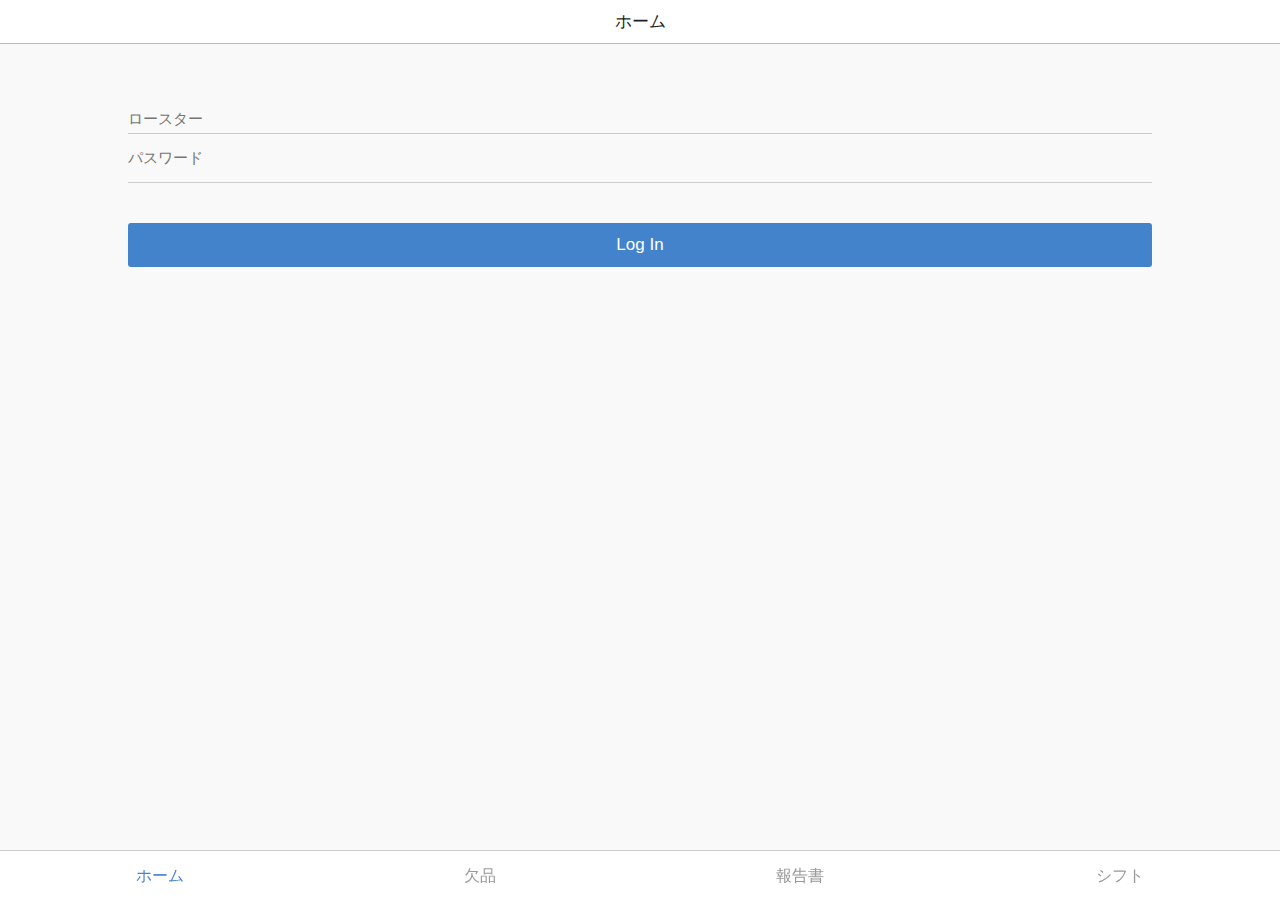
<file: www/index.html>
<!DOCTYPE HTML>
<html>
<head>
  <meta charset="utf-8">
  <meta name="viewport" content="width=device-width, initial-scale=1, maximum-scale=1, user-scalable=no">
  <meta http-equiv="Content-Security-Policy" content="default-src * data:; style-src * 'unsafe-inline'; script-src * 'unsafe-inline' 'unsafe-eval'">
  <meta name="viewport" content="width=device-width, user-scalable=no">
  <meta http-equiv="Content-Type" content="text/html; charset=sjis" />
  <script src="components/loader.js"></script>
  <script src="lib/onsenui/js/onsenui.min.js"></script>
  <script src="js/scan.js"></script>
  <script src="js/send.js"></script>
  <script type="text/javascript" src="https://code.jquery.com/jquery-2.1.4.min.js"></script>     
 
  <link rel="stylesheet" href="components/loader.css">
  <link rel="stylesheet" href="lib/onsenui/css/onsenui.css">
  <link rel="stylesheet" href="lib/onsenui/css/onsen-css-components.css">
  <link rel="stylesheet" href="css/style.css">

  <script>
    document.addEventListener('show', function(event) {
      var page = event.target;
      var titleElement = document.querySelector('#toolbar-title');

      if (page.matches('#first-page')) {
        titleElement.innerHTML = 'ホーム';
      } else if (page.matches('#second-page')) {
        titleElement.innerHTML = '欠品入力';
      } else if (page.matches('#san-page')) {
        titleElement.innerHTML = '報告書送信';
      } else if (page.matches('#yon-page')) {
        titleElement.innerHTML = 'シフト表確認';
      }
    });
  </script>
  
     



        
</head>
<body>


  <ons-page>
    <ons-toolbar>
      <div class="center" id="toolbar-title"></div>
    </ons-toolbar>
    <ons-tabbar position="auto">
      <ons-tab label="ホーム" page="tab1.html" active>
      </ons-tab>
      <ons-tab label="欠品" page="tab2.html">
      </ons-tab>
      <ons-tab label="報告書" page="tab3.html">
      </ons-tab>
      <ons-tab label="シフト" page="tab4.html">
      </ons-tab>
      
    </ons-tabbar>
  </ons-page>
  

  <ons-template id="tab1.html">
    <ons-page id="first-page">


      <div class="login-form">
        <input type="tel" class="text-input--underbar" id="rosta" placeholder="ロースター" value="">
        <input type="password" class="text-input--underbar" id="pass" placeholder="パスワード" value="">
        <br><br>
        <ons-button modifier="large" class="login-button" onClick ="sendlogin()">Log In</ons-button>
        <br><br>
     </div>


      
    </ons-page>
  </ons-template>

  <ons-template id="tab2.html">
    <ons-page id="second-page">
      <p style="text-align: center;">
        <BR>
        <input type="button" onClick ="scanBarcode()" value ="Scan" style="WIDTH: 200px; HEIGHT: 80px"/>
      </p>

      
           <center>
  
    <input id="newvalue" type="tel" name = "jan" size="40" style="height: 50px; width: 250px" pattern="^[0-9A-Za-z]+$" onblur="cd_check()" required /><br><br>
   <select name ="newbumon" id ="newbumon" size="1" style="height: 50px; width: 250px" required>
        	<option value="" selected="selected" ></option>
			<option value="1">1 (菓子)</option>
			<option value="2">2 (食品)</option>
			<option value="3">3 (日用品)</option>
			<option value="4">4 (日配･ﾊﾟﾝ)</option>
			</select><br><br>
  <input type="button" value="登録" onclick="setValue()" style="height: 50px; width: 285px"/>
  
 
   
  
   
  <h1>ID指定削除</h1>
  <br>
  削除したいID<input type="number" id="deletekey" style="height: 40px; width: 100px"/>
  <input type="button" value="削除" onclick="deleteValue()" style="height: 50px; width: 200px" />
  <br>
   
   
  <h1>処理結果</h1>
 

  <div id="result"/></div>
    
 
  <div id="botan"/></div>
  

  <h1>店舗変更</h1>
  <br>
  					<form action="" method="POST" class="logfrom">
					<input type="hidden" name="logout" value="1" />
					<input type="submit" style="height: 50px; width: 250px" value="店舗変更" />
					</form><br>

        <h1>全件削除</h1>
		<br>
  <input type="button" value="【注意】全削除" onclick="deleteAll()" style="height: 50px; width: 250px"/>
   
  
   
     </center>
      
    </ons-page>
  </ons-template>
  
 
  
  
   <ons-template id="tab3.html">
    <ons-page id="san-page">
      <p style="text-align: center;">
　　　　　開発中
   </p>    
    </ons-page>
  </ons-template>
  


   <ons-template id="tab4.html">
    <ons-page id="yon-page">
       
     <center>
      <p style="text-align: center;">
        
  <h2>シフト表</h2> <!--題名-->
 
  <input type = "tel" ext id="rosta" name="rosta" placeholder="ロースター"><br /><br /> <!--ここに西暦を入力-->
  <input type = "tel" text id="pass" name="pass" placeholder="パスワード"> <br /><br /> <!--ここに西暦を入力-->
 
  <input type="button" onClick ="send()" value ="登録"/>
     
  
  
<div style="text-align:center" id="output"></div>    

   
     </center>
</ons-page>
  </ons-template>
  
  
  </body>
</html>
</file>
<file: www/components/loader.css>
/**
 * This is an auto-generated code by Monaca JS/CSS Components.
 * Please do not edit by hand.
 */

/*** <GENERATED> ***/
</file>
<file: www/lib/onsenui/css/onsenui.css>
/*! onsenui - v2.0.3 - 2016-10-26 */
/*
Copyright 2013-2015 ASIAL CORPORATION

Licensed under the Apache License, Version 2.0 (the "License");
you may not use this file except in compliance with the License.
You may obtain a copy of the License at

   http://www.apache.org/licenses/LICENSE-2.0

Unless required by applicable law or agreed to in writing, software
distributed under the License is distributed on an "AS IS" BASIS,
WITHOUT WARRANTIES OR CONDITIONS OF ANY KIND, either express or implied.
See the License for the specific language governing permissions and
limitations under the License.

 */

@import url("font_awesome/css/font-awesome.min.css");
@import url("ionicons/css/ionicons.min.css");
@import url("material-design-iconic-font/css/material-design-iconic-font.min.css");

/* custom elements */
ons-page, ons-navigator,
ons-split-view, ons-sliding-menu, ons-tabbar,
ons-gesture-detector {
  display: block;
}

ons-navigator,
ons-tabbar,
ons-dialog,
ons-alert-dialog {
  position: absolute;
  top: 0;
  left: 0;
  bottom: 0;
  right: 0;
  overflow: hidden;
}

ons-tab {
  -webkit-transform: translate3d(0, 0, 0);
          transform: translate3d(0, 0, 0);
}

ons-page, ons-navigator, ons-tabbar, ons-sliding-menu, ons-split-view, ons-dialog, ons-alert-dialog {
  z-index: 2;
}

ons-fab, ons-speed-dial {
  z-index: 3;
}

* {
  -webkit-touch-callout: none;
  -webkit-user-select: none;
  -webkit-tap-highlight-color: rgba(0, 0, 0, 0) !important;
}

input, textarea {
  -webkit-user-select: auto;
}

ons-toolbar:not([inline]), ons-bottom-toolbar {
  position: absolute;
  left: 0;
  right: 0;
  z-index: 10000;
}
ons-toolbar:not([inline]) {
  top: 0;
}
ons-bottom-toolbar {
  bottom: 0;
}

.page, .page__content {
  background-color: transparent !important;
  background: transparent !important;
}

.page__content {
  overflow: auto;
  -webkit-overflow-scrolling: touch;
  z-index: 0;
  -ms-touch-action: pan-y;
}

.navigation-bar + .page__background + .page__content {
  margin-top: -1px;
  top: 44px;
}

.navigation-bar--material + .page__background + .page__content {
  top: 56px;
}

.page[status-bar-fill] > .page__content {
  top: 20px;
}

.page[status-bar-fill] > .navigation-bar {
  padding-top: 20px;
  box-sizing: content-box;
}

.page[status-bar-fill] > .navigation-bar + .page__background + .page__content {
  top: 64px;
}

.page[status-bar-fill] > .navigation-bar--material + .page__background + .page__content {
  top: 76px;
}

ons-tabbar[status-bar-fill] > .tab-bar--top__content {
  top: 71px;
}

ons-tabbar[status-bar-fill] > .tab-bar--top {
  padding-top: 22px;
}

ons-tabbar[position="top"] .page[status-bar-fill] > .page__content {
  top: 0px;
}

.navigation-bar + .page__background + .page__content ons-tabbar[status-bar-fill] > .tab-bar--top {
  top: 0px;
}

.navigation-bar + .page__background + .page__content ons-tabbar[status-bar-fill] > .tab-bar--top__content {
  top: 49px;
}

.page-with-bottom-toolbar > .page__content {
  bottom: 44px;
}

ons-dialog[disabled] > .dialog,
ons-alert-dialog[disabled],
ons-popover[disabled] {
  pointer-events: none;
  opacity: 0.75;
}

ons-list-item[disabled] {
   pointer-events: none;
}

ons-pull-hook {
  position: relative;
  display: block;
  margin: auto;
  text-align: center;
  z-index: 20002;
}

ons-splitter {
  overflow: hidden;
}

ons-splitter, ons-splitter-mask, ons-splitter-content, ons-splitter-side {
  display: block;
  position: absolute;
  left: 0;
  right: 0;
  top: 0;
  bottom: 0;
  box-sizing: border-box;
  z-index: 0;
}

ons-splitter-mask {
  z-index: 2;
  background-color: rgba(0, 0, 0, 0.1);
  display: none;
  opacity: 0;
}

ons-splitter-content {
  z-index: 1;
}

ons-splitter-side {
  right: auto;
  z-index: 1;
}

ons-splitter-side[side="right"] {
  right: 0;
  left: auto;
}

ons-splitter-side[mode="collapse"] {
  z-index: 3;
  left: auto;
  right: 100%;
}

ons-splitter-side[side="right"][mode="collapse"] {
  right: auto;
  left: 100%;
}

ons-splitter-side[mode="split"] ~ ons-splitter-mask {
  display: none !important;
}

ons-splitter-side[mode="split"] {
  -webkit-transform: none !important;
          transform: none !important;
  -webkit-transition: none !important;
  transition: none !important;
}

ons-toolbar-button > ons-icon[icon*="ion-"] {
  font-size: 26px;
}

ons-range {
  display: inline-block;
}

ons-range > input {
  min-width: 50px;
  width: 100%;
}

/*
Copyright 2013-2015 ASIAL CORPORATION

Licensed under the Apache License, Version 2.0 (the "License");
you may not use this file except in compliance with the License.
You may obtain a copy of the License at

   http://www.apache.org/licenses/LICENSE-2.0

Unless required by applicable law or agreed to in writing, software
distributed under the License is distributed on an "AS IS" BASIS,
WITHOUT WARRANTIES OR CONDITIONS OF ANY KIND, either express or implied.
See the License for the specific language governing permissions and
limitations under the License.

 */

ons-carousel {
  display: block;
  position: relative;
  width: 100%;
  overflow: hidden;
}

ons-carousel-item {
  display: block;
  height: 100%;
  visibility: hidden;
}

ons-carousel[fullscreen] {
  position: absolute;
  top: 0px;
  right: 0px;
  left: 0px;
  bottom: 0px;
  box-sizing: border-box;
}

ons-carousel[disabled] {
  pointer-events: none;
  opacity: 0.75;
}

ons-row {
  display: -webkit-box;
  display: -moz-flex;
  display: flex;
  flex-wrap: wrap;
  width: 100%;
  box-sizing: border-box;
}

ons-row[vertical-align="top"], ons-row[align="top"] {
  -webkit-box-align: start;
  box-align: start;
  -moz-align-items: flex-start;
  -ms-grid-row-align: flex-start;
      align-items: flex-start;
}

ons-row[vertical-align="bottom"], ons-row[align="bottom"] {
  -webkit-box-align: end;
  box-align: end;
  -moz-align-items: flex-end;
  -ms-grid-row-align: flex-end;
      align-items: flex-end;
}

ons-row[vertical-align="center"], ons-row[align="center"] {
  -webkit-box-align: center;
  box-align: center;
  -moz-align-items: center;
  -ms-grid-row-align: center;
      align-items: center;
  text-align: inherit;
}

ons-row + ons-row {
  padding-top: 0;
}

ons-col {
  -webkit-box-flex: 1;
  -moz-flex: 1;
  flex: 1;
  display: block;
  width: 100%;
  box-sizing: border-box;
}

ons-col[vertical-align="top"], ons-col[align="top"] {
  align-self: flex-start;
}

ons-col[vertical-align="bottom"], ons-col[align="bottom"] {
  align-self: flex-end; }

ons-col[vertical-align="center"], ons-col[align="center"] {
  -webkit-align-self: center;
  -moz-align-self: center;
  -ms-flex-item-align: center;
  text-align: inherit;
}


/*
Copyright 2013-2015 ASIAL CORPORATION

Licensed under the Apache License, Version 2.0 (the "License");
you may not use this file except in compliance with the License.
You may obtain a copy of the License at

   http://www.apache.org/licenses/LICENSE-2.0

Unless required by applicable law or agreed to in writing, software
distributed under the License is distributed on an "AS IS" BASIS,
WITHOUT WARRANTIES OR CONDITIONS OF ANY KIND, either express or implied.
See the License for the specific language governing permissions and
limitations under the License.

 */

.ons-icon {
  display: inline-block;
  font-style: normal;
  font-weight: normal;
  -webkit-font-smoothing: antialiased;
  -moz-osx-font-smoothing: grayscale;
}

:not(ons-toolbar-button) > .ons-icon--ion {
  line-height: 0.75em;
  vertical-align: -25%;
}

ons-icon[spin] {
  -webkit-animation: ons-icon-spin 2s infinite linear;
  animation: ons-icon-spin 2s infinite linear;
}

@-webkit-keyframes ons-icon-spin {
  0% {
    -webkit-transform: rotate(0deg);
  }
  100% {
    -webkit-transform: rotate(359deg);
  }
}

@keyframes ons-icon-spin {
  0% {
    -webkit-transform: rotate(0deg);
    transform: rotate(0deg);
  }
  100% {
    -webkit-transform: rotate(359deg);
    transform: rotate(359deg);
  }
}

.ons-icon[rotate="90"] {
  -webkit-transform: rotate(90deg);
  transform: rotate(90deg);
}

.ons-icon[rotate="180"] {
  -webkit-transform: rotate(180deg);
  transform: rotate(180deg);
}

.ons-icon[rotate="270"] {
  -webkit-transform: rotate(270deg);
  transform: rotate(270deg);
}

ons-icon[fixed-width] {
  width: 1.28571429em;
  text-align: center;
}

.ons-icon--lg {
  font-size: 1.33333333em;
  line-height: 0.75em;
  vertical-align: -15%;
}

.ons-icon--2x {
  font-size: 2em;
}

.ons-icon--3x {
  font-size: 3em;
}

.ons-icon--4x {
  font-size: 4em;
}

.ons-icon--5x {
  font-size: 5em;
}

ons-input {
  display: inline-block;
  position: relative;
}

ons-input .text-input__container {
  width: 100%;
  display: inline-block;
}

ons-input .text-input__label:not(.text-input--material__label) {
  display: none;
}

ons-input:not([float]) .text-input__label--active {
  display: none;
}

ons-input[disabled] {
  opacity: 0.5;
  pointer-events: none;
}

ons-input input.text-input--material::-webkit-input-placeholder {
  color: transparent;
}

ons-input input.text-input--material::-moz-placeholder {
  color: transparent;
}

ons-input input.text-input--material:-ms-input-placeholder {
  color: transparent;
}

/*
Copyright 2013-2015 ASIAL CORPORATION

Licensed under the Apache License, Version 2.0 (the "License");
you may not use this file except in compliance with the License.
You may obtain a copy of the License at

   http://www.apache.org/licenses/LICENSE-2.0

Unless required by applicable law or agreed to in writing, software
distributed under the License is distributed on an "AS IS" BASIS,
WITHOUT WARRANTIES OR CONDITIONS OF ANY KIND, either express or implied.
See the License for the specific language governing permissions and
limitations under the License.

 */

ons-progress-bar {
  display: block;
}

ons-progress-circular {
  display: inline-block;
  width: 42px;
  height: 42px;
}

ons-progress-circular > svg.progress-circular {
  width: 100%;
  height: 100%;
}

/*
Copyright 2013-2015 ASIAL CORPORATION

Licensed under the Apache License, Version 2.0 (the "License");
you may not use this file except in compliance with the License.
You may obtain a copy of the License at

   http://www.apache.org/licenses/LICENSE-2.0

Unless required by applicable law or agreed to in writing, software
distributed under the License is distributed on an "AS IS" BASIS,
WITHOUT WARRANTIES OR CONDITIONS OF ANY KIND, either express or implied.
See the License for the specific language governing permissions and
limitations under the License.

 */
.ripple {
  display: block;
  position: absolute;
  overflow: hidden;
  top: 0;
  left: 0;
  right: 0;
  bottom: 0;
  pointer-events: none;
}

ons-list-item .ripple__wave, ons-list-item .ripple__background,
.button--material--flat .ripple__wave, .button--material--flat .ripple__background{
  background: rgba(189, 189, 189, 0.3);
}

.ripple__background {
  background: rgba(255, 255, 255, 0.2);
  position: absolute;
  top: 0;
  left: 0;
  right: 0;
  bottom: 0;
  opacity: 0;
  pointer-events: none;
}

.ripple__wave {
  background: rgba(255, 255, 255, 0.2);
  width: 0;
  height: 0;
  border-radius: 50%;
  position: absolute;
  top: 0;
  left: 0;
  z-index: 0;
  pointer-events: none;
}

/*
Copyright 2013-2015 ASIAL CORPORATION

Licensed under the Apache License, Version 2.0 (the "License");
you may not use this file except in compliance with the License.
You may obtain a copy of the License at

   http://www.apache.org/licenses/LICENSE-2.0

Unless required by applicable law or agreed to in writing, software
distributed under the License is distributed on an "AS IS" BASIS,
WITHOUT WARRANTIES OR CONDITIONS OF ANY KIND, either express or implied.
See the License for the specific language governing permissions and
limitations under the License.

*/

ons-sliding-menu {
  position: absolute;
  left: 0px;
  right: 0px;
  top: 0px;
  bottom: 0px;
  z-index: 0;
  overflow-x: hidden;
}

.onsen-sliding-menu__menu,
.onsen-sliding-menu__main {
  position: absolute;
  top: 0px;
  left: 0px;
  bottom: 0px;
  right: 0px;
  z-index: 0;
  margin: 0;
  padding: 0;
}

.onsen-sliding-menu__menu {
  opacity: 0;
}


/*
Copyright 2013-2015 ASIAL CORPORATION

Licensed under the Apache License, Version 2.0 (the "License");
you may not use this file except in compliance with the License.
You may obtain a copy of the License at

   http://www.apache.org/licenses/LICENSE-2.0

Unless required by applicable law or agreed to in writing, software
distributed under the License is distributed on an "AS IS" BASIS,
WITHOUT WARRANTIES OR CONDITIONS OF ANY KIND, either express or implied.
See the License for the specific language governing permissions and
limitations under the License.

*/

ons-split-view {
  position: absolute;
  left: 0px;
  right: 0px;
  top: 0px;
  bottom: 0px;
  z-index: 0;
  overflow: hidden;
}

.onsen-split-view__secondary {
  opacity: 0;
  width: 100%;
}

.onsen-split-view__secondary,
.onsen-split-view__main {
  position: absolute;
  top: 0px;
  left: 0px;
  bottom: 0px;
  right: 0px;
  z-index: 0;
  overflow-x: hidden; 
}
</file>
<file: www/lib/onsenui/css/onsen-css-components.css>
html {
  height: 100%;
  width: 100%;
}
body {
  position: absolute;
  top: 0;
  right: 0;
  left: 0;
  bottom: 0;
  padding: 0;
  margin: 0;
  -webkit-text-size-adjust: 100%;
}
*:not(input):not(textarea):not(select) {
  -webkit-user-select: none;
  -moz-user-select: none;
  -ms-user-select: none;
  user-select: none;
}
* {
  -webkit-tap-highlight-color: rgba(0,0,0,0);
}
input:active,
input:focus,
textarea:active,
textarea:focus,
select:active,
select:focus {
  outline: none;
}
h1 {
  font-size: 36px;
}
h2 {
  font-size: 30px;
}
h3 {
  font-size: 24px;
}
h4,
h5,
h6 {
  font-size: 18px;
}
.page {
  font-family: -apple-system, 'Helvetica Neue', Helvetica, Arial, 'Lucida Grande', sans-serif;
  -webkit-font-smoothing: antialiased;
  -moz-osx-font-smoothing: grayscale;
  font-weight: 400;
  font-size: 17px;
  background-color: #f9f9f9;
  position: absolute;
  top: 0px;
  left: 0px;
  right: 0px;
  bottom: 0px;
  overflow-x: visible;
  overflow-y: hidden;
  font-size: 17px;
  color: #1f1f21;
  -ms-overflow-style: none;
  -webkit-transform: translate3d(0, 0, 0);
  -moz-transform: translate3d(0, 0, 0);
  -o-transform: translate3d(0, 0, 0);
  transform: translate3d(0, 0, 0);
}
.page::-webkit-scrollbar {
  display: none;
}
.page__content {
  background-color: #f9f9f9;
  position: absolute;
  top: 0px;
  left: 0px;
  right: 0px;
  bottom: 0px;
  -webkit-box-sizing: border-box;
  -moz-box-sizing: border-box;
  box-sizing: border-box;
}
.page__background {
  background-color: #f9f9f9;
  position: absolute;
  top: 0px;
  left: 0px;
  right: 0px;
  bottom: 0px;
  -webkit-box-sizing: border-box;
  -moz-box-sizing: border-box;
  box-sizing: border-box;
}
.content-padded {
  padding: 8px;
}
.page--material {
  font-family: 'Roboto', 'Noto', sans-serif;
  -webkit-font-smoothing: antialiased;
}
.page--material__content {
  font-family: 'Roboto', 'Noto', sans-serif;
  -webkit-font-smoothing: antialiased;
  font-weight: 400;
}
.page--material__content h1,
.page--material__content h2,
.page--material__content h3,
.page--material__content h4,
.page--material__content h5 {
  font-family: 'Roboto', 'Noto', sans-serif;
  -webkit-font-smoothing: antialiased;
  font-weight: 400;
}
.page--material__background {
  background-color: #fff;
}
/* topdoc
  name: Switch
  class: switch
  modifiers:
    :focus: Focus state
    :disabled: Disabled state
  markup:
    <label class="switch">
      <input type="checkbox" class="switch__input">
      <div class="switch__toggle">
        <div class="switch__handle"></div>
      </div>
    </label>
    <label class="switch">
      <input type="checkbox" class="switch__input" checked>
      <div class="switch__toggle">
        <div class="switch__handle"></div>
      </div>
    </label>
    <label class="switch">
      <input type="checkbox" class="switch__input" disabled>
      <div class="switch__toggle">
        <div class="switch__handle"></div>
      </div>
    </label>
*/
.switch {
  position: relative;
  display: inline-block;
  vertical-align: top;
  -webkit-box-sizing: border-box;
  -moz-box-sizing: border-box;
  box-sizing: border-box;
  -webkit-background-clip: padding-box;
  background-clip: padding-box;
  position: relative;
  overflow: hidden;
  min-width: 51px;
  font-size: 17px;
  padding: 0 20px;
  border: none;
  overflow: visible;
  width: 51px;
  height: 32px;
  z-index: 0;
  text-align: left;
}
.switch__input {
  position: absolute;
  overflow: hidden;
  right: 0px;
  top: 0px;
  left: 0px;
  bottom: 0px;
  padding: 0;
  border: 0;
  opacity: 0.001;
  z-index: 1;
  vertical-align: top;
  outline: none;
  width: 100%;
  height: 100%;
  margin: 0;
  -webkit-appearance: none;
  appearance: none;
  z-index: -1;
}
.switch__toggle {
  background-color: #fff;
  position: absolute;
  top: 0px;
  left: 0px;
  right: 0px;
  bottom: 0px;
  -webkit-border-radius: 30px;
  border-radius: 30px;
  -webkit-transition-property: all;
  -moz-transition-property: all;
  -o-transition-property: all;
  transition-property: all;
  -webkit-transition-duration: 0.35s;
  -moz-transition-duration: 0.35s;
  -o-transition-duration: 0.35s;
  transition-duration: 0.35s;
  -webkit-transition-timing-function: ease-out;
  -moz-transition-timing-function: ease-out;
  -o-transition-timing-function: ease-out;
  transition-timing-function: ease-out;
  -webkit-box-shadow: inset 0 0 0 2px #e5e5e5;
  box-shadow: inset 0 0 0 2px #e5e5e5;
}
.switch__handle {
  -webkit-box-sizing: border-box;
  -moz-box-sizing: border-box;
  box-sizing: border-box;
  -webkit-background-clip: padding-box;
  background-clip: padding-box;
  position: absolute;
  content: '';
  -webkit-border-radius: 28px;
  border-radius: 28px;
  height: 28px;
  width: 28px;
  background-color: #fff;
  left: 1px;
  top: 2px;
  -webkit-transition-property: all;
  -moz-transition-property: all;
  -o-transition-property: all;
  transition-property: all;
  -webkit-transition-duration: 0.35s;
  -moz-transition-duration: 0.35s;
  -o-transition-duration: 0.35s;
  transition-duration: 0.35s;
  -webkit-transition-timing-function: cubic-bezier(0.59, 0.01, 0.5, 0.99);
  -moz-transition-timing-function: cubic-bezier(0.59, 0.01, 0.5, 0.99);
  -o-transition-timing-function: cubic-bezier(0.59, 0.01, 0.5, 0.99);
  transition-timing-function: cubic-bezier(0.59, 0.01, 0.5, 0.99);
  -webkit-box-shadow: 0 0 0 1px #e4e4e4, 0 3px 2px rgba(0,0,0,0.25);
  box-shadow: 0 0 0 1px #e4e4e4, 0 3px 2px rgba(0,0,0,0.25);
}
.switch--active .switch__handle {
  -webkit-transition-duration: 0s;
  -moz-transition-duration: 0s;
  -o-transition-duration: 0s;
  transition-duration: 0s;
}
input:checked + .switch__toggle {
  -webkit-box-shadow: inset 0 0 0 2px #5198db;
  box-shadow: inset 0 0 0 2px #5198db;
  background-color: #5198db;
}
input:checked + .switch__toggle .switch__handle {
  left: 21px;
  -webkit-box-shadow: 0 3px 2px rgba(0,0,0,0.25);
  box-shadow: 0 3px 2px rgba(0,0,0,0.25);
}
input:disabled + .switch__toggle {
  opacity: 0.3;
  cursor: default;
  pointer-events: none;
}
.switch__touch {
  position: absolute;
  top: -5px;
  bottom: -5px;
  left: -10px;
  right: -10px;
}
/* topdoc
  name: Material Switch
  use: Switch
  modifiers:
    :focus: Focus state
    :disabled: Disabled state
  markup:
    <label class="switch switch--material">
      <input type="checkbox" class="switch__input switch--material__input">
      <div class="switch__toggle switch--material__toggle">
        <div class="switch__handle switch--material__handle">
        </div>
      </div>
    </label>
    <label class="switch switch--material">
      <input type="checkbox" class="switch__input switch--material__input" checked>
      <div class="switch__toggle switch--material__toggle">
        <div class="switch__handle switch--material__handle">
        </div>
      </div>
    </label>
    <label class="switch switch--material">
      <input type="checkbox" class="switch__input switch--material__input" disabled>
      <div class="switch__toggle switch--material__toggle">
        <div class="switch__handle switch--material__handle">
        </div>
      </div>
    </label>
*/
.switch.switch--material {
  width: 36px;
  height: 24px;
  padding: 0 10px;
  min-width: 36px;
}
.switch.switch--material .switch__toggle {
  background-color: #b0afaf;
  margin-top: 5px;
  height: 14px;
  -webkit-box-shadow: none;
  box-shadow: none;
}
.switch.switch--material .switch__input {
  position: absolute;
  overflow: hidden;
  right: 0px;
  top: 0px;
  left: 0px;
  bottom: 0px;
  padding: 0;
  border: 0;
  opacity: 0.001;
  z-index: 1;
  vertical-align: top;
  outline: none;
  width: 100%;
  height: 100%;
  margin: 0;
  -webkit-appearance: none;
  appearance: none;
  z-index: -1;
}
.switch.switch--material .switch__handle {
  background-color: #f1f1f1;
  left: 0px;
  margin-top: -5px;
  width: 20px;
  height: 20px;
  -webkit-box-shadow: 0 4px 5px 0 rgba(0,0,0,0.14), 0 1px 10px 0 rgba(0,0,0,0.12), 0 2px 4px -1px rgba(0,0,0,0.4);
  box-shadow: 0 4px 5px 0 rgba(0,0,0,0.14), 0 1px 10px 0 rgba(0,0,0,0.12), 0 2px 4px -1px rgba(0,0,0,0.4);
}
.switch.switch--material input:checked + .switch__toggle {
  background-color: #77c2bb;
  -webkit-box-shadow: none;
  box-shadow: none;
}
.switch.switch--material input:checked + .switch__toggle .switch__handle {
  left: 16px;
  background-color: #009688;
  -webkit-box-shadow: 0 2px 2px 0 rgba(0,0,0,0.14), 0 1px 5px 0 rgba(0,0,0,0.12), 0 3px 1px -2px rgba(0,0,0,0.2);
  box-shadow: 0 2px 2px 0 rgba(0,0,0,0.14), 0 1px 5px 0 rgba(0,0,0,0.12), 0 3px 1px -2px rgba(0,0,0,0.2);
}
.switch.switch--material input:disabled + .switch__toggle {
  opacity: 0.3;
  cursor: default;
  pointer-events: none;
}
.switch.switch--material .switch__handle:before {
  background: transparent;
  content: '';
  display: block;
  width: 100%;
  height: 100%;
  -webkit-border-radius: 50%;
  border-radius: 50%;
  z-index: -1;
  -webkit-box-shadow: 0px 0px 0px 0px rgba(0,0,0,0.12);
  box-shadow: 0px 0px 0px 0px rgba(0,0,0,0.12);
  -webkit-transition: -webkit-box-shadow 0.1s linear;
  -moz-transition: box-shadow 0.1s linear;
  -o-transition: box-shadow 0.1s linear;
  transition: box-shadow 0.1s linear;
}
.switch.switch--material.switch--active .switch__handle:before {
  -webkit-box-shadow: 0px 0px 0px 14px rgba(0,0,0,0.12);
  box-shadow: 0px 0px 0px 14px rgba(0,0,0,0.12);
}
.switch.switch--material.switch--active input:checked + .switch__toggle .switch__handle:before {
  -webkit-box-shadow: 0px 0px 0px 14px rgba(0,150,136,0.2);
  box-shadow: 0px 0px 0px 14px rgba(0,150,136,0.2);
}
.switch.switch--material .switch__touch {
  position: absolute;
  top: -10px;
  bottom: -10px;
  left: -15px;
  right: -15px;
}
/* topdoc
  name: Range
  class: range
  modifiers:
    :active: Active state
    :disabled: Disabled state
    :focus: Focused
  markup:
    <input type="range" class="range">
    <input type="range" class="range" disabled>
  showcase:
    <div class="navigation-bar">
        <div class="navigation-bar__item center full">
            <h1 class="navigation-bar__title">Range</h1>
        </div>
    </div>

    <div style="padding:8px">
      <input type="range" class="range" style="width:100%" value="0">
    </div>

    <div style="padding:8px">
      <input type="range" class="range" style="width:100%" value="30">
    </div>

    <div style="padding:8px">
      <input type="range" class="range" style="width:100%" value="60">
    </div>

    <div style="padding:8px">
      <input type="range" class="range" style="width:100%" value="90">
    </div>
*/
ons-range:before {
  content: '';
  display: block;
  position: relative;
  top: 17px;
  height: 2px;
  margin-bottom: -2px;
  background-color: #ccc;
}
ons-range .range {
  position: relative;
  background: transparent;
}
ons-range .range::-moz-range-track {
  background: transparent;
}
ons-range[disabled] {
  opacity: 0.3;
  cursor: default;
  pointer-events: none;
}
ons-range[disabled] .range {
  opacity: 1;
}
.range {
  padding: 0;
  margin: 0;
  font: inherit;
  color: inherit;
  background: transparent;
  border: none;
  line-height: normal;
  -webkit-box-sizing: border-box;
  -moz-box-sizing: border-box;
  box-sizing: border-box;
  -webkit-background-clip: padding-box;
  background-clip: padding-box;
  vertical-align: top;
  outline: none;
  line-height: 1;
  -webkit-appearance: none;
  border: none;
  height: 2px;
  -webkit-border-radius: 3px;
  border-radius: 3px;
  background-image: -webkit-gradient(linear, left top, left bottom, from(#ccc), to(#ccc));
  background-image: -webkit-linear-gradient(#ccc, #ccc);
  background-image: -moz-linear-gradient(#ccc, #ccc);
  background-image: -o-linear-gradient(#ccc, #ccc);
  background-image: linear-gradient(#ccc, #ccc);
  background-position: left center;
  -webkit-background-size: 100% 2px;
  background-size: 100% 2px;
  background-repeat: no-repeat;
  overflow: hidden;
  height: 32px;
}
.range::-moz-range-track {
  position: relative;
  border: none;
  background-color: #ccc;
  height: 2px;
  border-radius: 30px;
  box-shadow: none;
  top: 0;
  margin: 0;
  padding: 0;
}
.range::-ms-track {
  position: relative;
  border: none;
  background-color: #ccc;
  height: 0;
  border-radius: 30px;
}
.range::-webkit-slider-thumb {
  cursor: pointer;
  position: relative;
  height: 29px;
  width: 29px;
  background-color: #fff;
  border: 1px solid #ccc;
  -webkit-border-radius: 30px;
  border-radius: 30px;
  -webkit-box-shadow: none;
  box-shadow: none;
  margin: 0;
  padding: 0;
  -webkit-appearance: none;
  top: 0;
}
.range::-moz-range-thumb {
  cursor: pointer;
  position: relative;
  height: 29px;
  width: 29px;
  background-color: #fff;
  border: 1px solid #ccc;
  border-radius: 30px;
  box-shadow: none;
  margin: 0;
  padding: 0;
}
.range::-ms-thumb {
  cursor: pointer;
  position: relative;
  height: 29px;
  width: 29px;
  background-color: #fff;
  border: 1px solid #ccc;
  border-radius: 30px;
  box-shadow: none;
  margin: 0;
  padding: 0;
  top: 0;
}
.range::-ms-fill-lower {
  height: 2px;
  background-color: rgba(24,103,194,0.81);
}
.range::-ms-tooltip {
  display: none;
}
.range:disabled {
  opacity: 0.3;
  cursor: default;
  pointer-events: none;
}
.range__left {
  position: relative;
  top: 17px;
  height: 2px;
  width: 0;
  background-color: rgba(24,103,194,0.81);
  pointer-events: none;
}
[disabled] > .range__left,
.range--material:disabled + .range__left {
  visibility: hidden;
}
/* topdoc
  name: Material Range
  use: Range
  modifiers:
    :active: Active state
    :disabled: Disabled state
    :focus: Focused
  markup:
    <input type="range" class="range range--material">
    <input type="range" class="range range--material" disabled>
*/
.range--material {
  background-image: -webkit-gradient(linear, left top, left bottom, from(#e0e0e0), to(#e0e0e0));
  background-image: -webkit-linear-gradient(#e0e0e0, #e0e0e0);
  background-image: -moz-linear-gradient(#e0e0e0, #e0e0e0);
  background-image: -o-linear-gradient(#e0e0e0, #e0e0e0);
  background-image: linear-gradient(#e0e0e0, #e0e0e0);
  background-position: center;
  -webkit-background-size: 100% 2px;
  background-size: 100% 2px;
  overflow: visible;
}
.range--material::-webkit-slider-thumb {
  top: 1px;
  border: none;
  height: 36px;
  width: 14px;
  -webkit-border-radius: 0;
  border-radius: 0;
  background-color: transparent;
  background-image: -webkit-radial-gradient(7px, circle 6px, #009688 0%, #009688 6px, transparent 7px);
  background-image: radial-gradient(circle 6px at 7px, #009688 0%, #009688 6px, transparent 7px);
  margin-top: -1px;
}
.range--material::-moz-range-thumb {
  top: 1px;
  border: 3px solid #e0e0e0;
  height: 12px;
  width: 12px;
  border-radius: 100%;
  border-color: #009688;
  background-color: #009688;
}
.range--material::-moz-range-track {
  background-color: #e0e0e0;
}
.range--material::-ms-thumb {
  margin-top: 1px;
  border: none;
  height: 12px;
  width: 12px;
  border-radius: 100%;
  border-color: #009688;
  background-color: #009688;
}
.range--material:focus::-moz-range-thumb {
  border-color: #009688;
  background-color: #009688;
}
.range--material::-moz-range-thumb:before {
  display: none;
}
.range--material::-webkit-slider-thumb:before {
  display: none;
}
.range--material::-ms-fill-lower {
  background-color: #009688;
}
.range--material::-moz-range-thumb:after {
  margin-top: -3px;
  margin-left: -3px;
  content: '';
  display: block;
  border: 0px;
  border-radius: 100%;
  height: 12px;
  width: 12px;
  background-color: #009688;
  opacity: 0.2;
  -moz-transition: -moz-transform 0.1s linear;
  transition: transform 0.1s linear;
}
.range--material::-webkit-slider-thumb:after {
  margin-top: -3px;
  margin-left: -3px;
  content: '';
  display: block;
  border: 0px;
  -webkit-border-radius: 100%;
  border-radius: 100%;
  height: 12px;
  width: 12px;
  background-color: #009688;
  opacity: 0.2;
  -webkit-transition: -webkit-transform 0.1s linear;
  transition: transform 0.1s linear;
  display: inline-block;
  margin-left: 1px;
  margin-top: 12px;
}
.range--material::-ms-fill-upper {
  margin-top: -6px;
  margin-left: -6px;
  content: '';
  display: block;
  border: 0px;
  border-radius: 100%;
  height: 12px;
  width: 12px;
  background-color: #009688;
  opacity: 0.2;
  transition: transform 0.1s linear;
}
.range--material:active::-webkit-slider-thumb:after {
  -webkit-transform: scale(2.5);
  transform: scale(2.5);
}
.range--material:active::-moz-range-thumb:after {
  -moz-transform: scale(2.5);
  transform: scale(2.5);
}
.range--material:active::-ms-fill-upper {
  -ms-transform: scale(2.5);
  transform: scale(2.5);
}
.range--material__left {
  background-color: #009688;
}
/* topdoc
  name: Navigation Bar
  class: navigation-bar
  markup:
    <div class="navigation-bar">
      <div class="navigation-bar__center">Navigation Bar</div>
    </div>
*/
.navigation-bar {
  font-family: -apple-system, 'Helvetica Neue', Helvetica, Arial, 'Lucida Grande', sans-serif;
  -webkit-font-smoothing: antialiased;
  -moz-osx-font-smoothing: grayscale;
  font-weight: 400;
  font-size: 17px;
  -webkit-box-sizing: border-box;
  -moz-box-sizing: border-box;
  box-sizing: border-box;
  -webkit-background-clip: padding-box;
  background-clip: padding-box;
  white-space: nowrap;
  overflow: hidden;
  word-spacing: 0;
  padding: 0;
  margin: 0;
  font: inherit;
  color: inherit;
  background: transparent;
  border: none;
  line-height: normal;
  cursor: default;
  -webkit-user-select: none;
  -moz-user-select: none;
  -ms-user-select: none;
  user-select: none;
  z-index: 2;
  display: block;
  height: 44px;
  padding-left: 0;
  padding-right: 0;
  background: #fff;
  color: #1f1f21;
  -webkit-box-shadow: none;
  box-shadow: none;
  font-weight: 400;
  width: 100%;
  white-space: nowrap;
  border-bottom: none;
  -webkit-background-size: 100% 1px;
  background-size: 100% 1px;
  background-repeat: no-repeat;
  background-position: bottom;
  background-image: -webkit-linear-gradient(90deg, #bbb, #bbb 100%);
  background-image: -moz-linear-gradient(90deg, #bbb, #bbb 100%);
  background-image: -o-linear-gradient(90deg, #bbb, #bbb 100%);
  background-image: linear-gradient(0deg, #bbb, #bbb 100%);
}
@media (-webkit-min-device-pixel-ratio: 2), (min-resolution: 192dpi) {
  .navigation-bar {
    background-image: -webkit-linear-gradient(90deg, #bbb, #bbb 50%, transparent 50%);
    background-image: -moz-linear-gradient(90deg, #bbb, #bbb 50%, transparent 50%);
    background-image: -o-linear-gradient(90deg, #bbb, #bbb 50%, transparent 50%);
    background-image: linear-gradient(0deg, #bbb, #bbb 50%, transparent 50%);
  }
}
.navigation-bar__bg {
  background: #fff;
}
.navigation-bar__item,
.navigation-bar__left,
.navigation-bar__right,
.navigation-bar__center {
  -webkit-box-sizing: border-box;
  -moz-box-sizing: border-box;
  box-sizing: border-box;
  -webkit-background-clip: padding-box;
  background-clip: padding-box;
  padding: 0;
  margin: 0;
  font: inherit;
  color: inherit;
  background: transparent;
  border: none;
  line-height: normal;
  height: 44px;
  vertical-align: top;
  overflow: visible;
  display: block;
  vertical-align: middle;
  float: left;
}
.navigation-bar__left {
  max-width: 50%;
  width: 27%;
  text-align: left;
  line-height: 44px;
}
.navigation-bar__right {
  max-width: 50%;
  width: 27%;
  text-align: right;
  line-height: 44px;
}
.navigation-bar__center {
  width: 46%;
  text-align: center;
  line-height: 44px;
  font-size: 17px;
  font-weight: 500;
  color: #1f1f21;
}
.navigation-bar__title {
  line-height: 44px;
  font-size: 17px;
  font-weight: 500;
  color: #1f1f21;
  margin: 0;
  padding: 0;
  overflow: visible;
}
.navigation-bar__center:first-child:last-child {
  width: 100%;
}
/* topdoc
  name: Navigation Bar Item
  use: Toolbar Button, Navigation Bar
  markup:
    <div class="navigation-bar">
      <div class="navigation-bar__left">
        <span class="toolbar-button--quiet">
          <i class="ion-navicon" style="font-size:32px; vertical-align:-6px;"></i>
        </span>
      </div>

      <div class="navigation-bar__center">
        Navigation Bar
      </div>

      <div class="navigation-bar__right">
        <span class="toolbar-button--quiet">Label</span>
      </div>
    </div>
*/
/* topdoc
  name: Navigation Bar with Outline Button
  use: Toolbar Button, Navigation Bar
  markup:
    <!-- Prerequisite=This example use ionicons(http://ionicons.com) to display icons. -->
    <div class="navigation-bar">
      <div class="navigation-bar__left">
        <span class="toolbar-button--outline">
          <i class="ion-navicon" style="font-size:32px; vertical-align:-6px;"></i>
        </span>
      </div>

      <div class="navigation-bar__center">
        Title
      </div>

      <div class="navigation-bar__right">
        <span class="toolbar-button--outline">Button</span>
      </div>
    </div>
*/
/* topdoc
  name: Navigation Bar with Outline Button
  use: Toolbar Button, Navigation Bar
  markup:
    <!-- Prerequisite=This example use ionicons(http://ionicons.com) to display icons. -->
    <div class="navigation-bar">
      <div class="navigation-bar__left">
        <span class="toolbar-button--outline">
          <i class="ion-navicon" style="font-size:32px; vertical-align:-6px;"></i>
        </span>
      </div>

      <div class="navigation-bar__center">
        Title
      </div>

      <div class="navigation-bar__right">
        <span class="toolbar-button--outline">Button</span>
      </div>
    </div>
*/
/* topdoc
  name: Bottom Bar
  class: bottom-bar
  use: Navigation Bar
  markup:
    <div class="bottom-bar">
      <div class="bottom-bar__line-height" style="text-align:center">Bottom Toolbar</div>
    </div>
*/
.bottom-bar {
  font-family: -apple-system, 'Helvetica Neue', Helvetica, Arial, 'Lucida Grande', sans-serif;
  -webkit-font-smoothing: antialiased;
  -moz-osx-font-smoothing: grayscale;
  font-weight: 400;
  font-size: 17px;
  -webkit-box-sizing: border-box;
  -moz-box-sizing: border-box;
  box-sizing: border-box;
  -webkit-background-clip: padding-box;
  background-clip: padding-box;
  white-space: nowrap;
  overflow: hidden;
  word-spacing: 0;
  padding: 0;
  margin: 0;
  font: inherit;
  color: inherit;
  background: transparent;
  border: none;
  line-height: normal;
  cursor: default;
  -webkit-user-select: none;
  -moz-user-select: none;
  -ms-user-select: none;
  user-select: none;
  z-index: 2;
  display: block;
  height: 44px;
  padding-left: 0;
  padding-right: 0;
  background: #fff;
  color: #1f1f21;
  -webkit-box-shadow: none;
  box-shadow: none;
  font-weight: 400;
  border-bottom: none;
  border-top: 1px solid #bbb;
  position: absolute;
  bottom: 0px;
  right: 0px;
  left: 0px;
  border-top: none;
  -webkit-background-size: 100% 1px;
  background-size: 100% 1px;
  background-repeat: no-repeat;
  background-position: top;
  background-image: -webkit-linear-gradient(270deg, #bbb, #bbb 100%);
  background-image: -moz-linear-gradient(270deg, #bbb, #bbb 100%);
  background-image: -o-linear-gradient(270deg, #bbb, #bbb 100%);
  background-image: linear-gradient(180deg, #bbb, #bbb 100%);
}
@media (-webkit-min-device-pixel-ratio: 2), (min-resolution: 192dpi) {
  .bottom-bar {
    background-image: -webkit-linear-gradient(270deg, #bbb, #bbb 50%, transparent 50%);
    background-image: -moz-linear-gradient(270deg, #bbb, #bbb 50%, transparent 50%);
    background-image: -o-linear-gradient(270deg, #bbb, #bbb 50%, transparent 50%);
    background-image: linear-gradient(180deg, #bbb, #bbb 50%, transparent 50%);
  }
}
.bottom-bar__line-height {
  line-height: 44px;
  padding-bottom: 0;
  padding-top: 0;
}
.bottom-bar--transparent {
  background-color: transparent;
  background-image: none;
  border: none;
}
/* topdoc
  name: Navigation Bar with Segment
  class: navigation-bar
  hint: .navigation-bar .button-bar
  use: Segment, Navigation Bar
  markup:
    <div class="navigation-bar">
      <div class="navigation-bar__center">
        <div class="button-bar" style="width:200px;margin:7px 50px;">
          <div class="button-bar__item">
            <input type="radio" name="navi-segment-a" checked>
            <div class="button-bar__button">One</div>
          </div>

          <div class="button-bar__item">
            <input type="radio" name="navi-segment-a">
            <div class="button-bar__button">Two</div>
          </div>
        </div>
      </div>
    </div>
*/
/* topdoc
  name: Material Navigation Bar
  class: navigation-bar--material
  use: Toolbar Button, Navigation Bar
  markup:
    <div class="navigation-bar navigation-bar--material">
      <div class="navigation-bar__center navigation-bar--material__center">
        Title
      </div>
    </div>
*/
.navigation-bar--material {
  display: -webkit-box;
  display: -webkit-flex;
  display: -moz-box;
  display: -ms-flexbox;
  display: flex;
  -webkit-flex-wrap: nowrap;
  -ms-flex-wrap: nowrap;
  flex-wrap: nowrap;
  -webkit-box-pack: justify;
  -webkit-justify-content: space-between;
  -moz-box-pack: justify;
  -ms-flex-pack: justify;
  justify-content: space-between;
  height: 56px;
  border-bottom: 0;
  -webkit-box-shadow: 0 1px 5px rgba(0,0,0,0.3);
  box-shadow: 0 1px 5px rgba(0,0,0,0.3);
  padding: 0;
  background-color: #009688;
  -webkit-background-size: 0;
  background-size: 0;
}
/* topdoc
  name: No Shadow Navigation Bar
  class: navigation-bar--noshadow
  use: Toolbar Button, Navigation Bar
  markup:
    <div class="navigation-bar navigation-bar--noshadow">
      <div class="navigation-bar__left">
        <span class="toolbar-button--quiet">
          <i class="ion-navicon" style="font-size:32px; vertical-align:-6px;"></i>
        </span>
      </div>
      <div class="navigation-bar__center">
        Navigation Bar
      </div>
      <div class="navigation-bar__right">
        <span class="toolbar-button--quiet">Label</span>
      </div>
    </div>
*/
.navigation-bar--noshadow {
  -webkit-box-shadow: none;
  box-shadow: none;
  background-image: none;
  border-bottom: none;
}
.navigation-bar--material__left,
.navigation-bar--material__right {
  font-family: 'Roboto', 'Noto', sans-serif;
  -webkit-font-smoothing: antialiased;
  font-size: 20px;
  font-weight: 500;
  color: #fff;
  height: 56px;
  min-width: 72px;
  width: auto;
  float: initial;
  line-height: 56px;
}
.navigation-bar--material__center {
  font-family: 'Roboto', 'Noto', sans-serif;
  -webkit-font-smoothing: antialiased;
  font-size: 20px;
  font-weight: 500;
  color: #fff;
  height: 56px;
  width: auto;
  -webkit-box-flex: 1;
  -webkit-flex-grow: 1;
  -moz-box-flex: 1;
  -ms-flex-positive: 1;
  flex-grow: 1;
  overflow: hidden;
  text-overflow: ellipsis;
  text-align: left;
  float: initial;
  line-height: 56px;
}
.navigation-bar--material__center:first-child {
  margin-left: 16px;
}
.navigation-bar--material__center:last-child {
  margin-right: 16px;
}
.navigation-bar--material__left:empty,
.navigation-bar--material__right:empty {
  min-width: 16px;
}
/* topdoc
  name: Material Navigation Bar with Icons
  class: navigation-bar--material
  use: Toolbar Button, Material Navigation Bar
  hint: .navigation-bar--material
  markup:
    <div class="navigation-bar navigation-bar--material">
      <div class="navigation-bar__left navigation-bar--material__left">
        <span class="toolbar-button toolbar-button--material">
          <i class="zmdi zmdi-menu"></i>
        </span>
      </div>
      <div class="navigation-bar__center navigation-bar--material__center">
        Title
      </div>
      <div class="navigation-bar__right navigation-bar--material__right">
        <span class="toolbar-button toolbar-button--material">
          <i class="zmdi zmdi-search"></i>
        </span>
        <span class="toolbar-button toolbar-button--material">
          <i class="zmdi zmdi-favorite"></i>
        </span>
        <span class="toolbar-button toolbar-button--material">
          <i class="zmdi zmdi-more-vert"></i>
        </span>
      </div>
    </div>
*/
/* topdoc
  name: Transparent Navigation Bar
  class: navigation-bar--transparent
  use: Toolbar Button, Navigation Bar
  markup:
    <div class="navigation-bar navigation-bar--transparent">
      <div class="navigation-bar__left">
        <span class="toolbar-button--quiet">
          <i class="ion-navicon" style="font-size:32px; vertical-align:-6px;"></i>
        </span>
      </div>
      <div class="navigation-bar__center">
        Navigation Bar
      </div>
      <div class="navigation-bar__right">
        <span class="toolbar-button--quiet">Label</span>
      </div>
    </div>
*/
.navigation-bar--transparent {
  background-color: transparent;
  -webkit-box-shadow: none;
  box-shadow: none;
  background-image: none;
  border-bottom: none;
}
/* topdoc
  name: Button
  class: button
  modifiers:
    :active: Active state
    :disabled: Disabled state
    :focus: Focused
  markup:
    <button class="button">Button</button>
    <button class="button" disabled>Button</button>
*/
.button {
  position: relative;
  display: inline-block;
  vertical-align: top;
  -webkit-box-sizing: border-box;
  -moz-box-sizing: border-box;
  box-sizing: border-box;
  -webkit-background-clip: padding-box;
  background-clip: padding-box;
  padding: 0;
  margin: 0;
  font: inherit;
  color: inherit;
  background: transparent;
  border: none;
  line-height: normal;
  font-family: -apple-system, 'Helvetica Neue', Helvetica, Arial, 'Lucida Grande', sans-serif;
  -webkit-font-smoothing: antialiased;
  -moz-osx-font-smoothing: grayscale;
  font-weight: 400;
  font-size: 17px;
  cursor: default;
  -webkit-user-select: none;
  -moz-user-select: none;
  -ms-user-select: none;
  user-select: none;
  text-overflow: ellipsis;
  white-space: nowrap;
  overflow: hidden;
  height: auto;
  text-decoration: none;
  padding: 4px 10px;
  font-size: 17px;
  line-height: 32px;
  letter-spacing: 0;
  color: #fff;
  vertical-align: middle;
  background-color: rgba(24,103,194,0.81);
  border: 0px solid currentColor;
  -webkit-border-radius: 3px;
  border-radius: 3px;
  -webkit-transition: none;
  -moz-transition: none;
  -o-transition: none;
  transition: none;
}
.button:hover {
  -webkit-transition: none;
  -moz-transition: none;
  -o-transition: none;
  transition: none;
}
.button:active {
  background-color: rgba(24,103,194,0.81);
  -webkit-transition: none;
  -moz-transition: none;
  -o-transition: none;
  transition: none;
  opacity: 0.2;
}
.button:focus {
  outline: 0;
}
.button:disabled,
.button[disabled] {
  opacity: 0.3;
  cursor: default;
  pointer-events: none;
}
/* topdoc
  name: Outline Button
  class: button--outline
  use: Button
  markup:
    <button class="button button--outline">Button</button>
    <button class="button button--outline" disabled>Button</button>
*/
.button--outline {
  background-color: transparent;
  border: 1px solid rgba(24,103,194,0.81);
  color: rgba(24,103,194,0.81);
}
.button--outline:active {
  background-color: rgba(24,103,194,0.2);
  border: 1px solid rgba(24,103,194,0.81);
  color: rgba(24,103,194,0.81);
  opacity: 1;
}
.button--outline:hover {
  border: 1px solid rgba(24,103,194,0.81);
  -webkit-transition: 0;
  -moz-transition: 0;
  -o-transition: 0;
  transition: 0;
}
/* topdoc
  name: Light Button
  class: button--light
  use: Button
  markup:
    <button class="button button--light">Button</button>
    <button class="button button--light" disabled>Button</button>
*/
.button--light {
  background-color: transparent;
  color: rgba(0,0,0,0.4);
  border: 1px solid rgba(0,0,0,0.2);
}
.button--light:active {
  background-color: rgba(0,0,0,0.05);
  color: rgba(0,0,0,0.4);
  border: 1px solid rgba(0,0,0,0.2);
  opacity: 1;
}
/* topdoc
  name: Quiet Button
  class: button--quiet
  markup:
    <button class="button--quiet">Button</button>
    <button class="button--quiet" disabled>Button</button>
*/
.button--quiet {
  position: relative;
  display: inline-block;
  vertical-align: top;
  -webkit-box-sizing: border-box;
  -moz-box-sizing: border-box;
  box-sizing: border-box;
  -webkit-background-clip: padding-box;
  background-clip: padding-box;
  padding: 0;
  margin: 0;
  font: inherit;
  color: inherit;
  background: transparent;
  border: none;
  line-height: normal;
  font-family: -apple-system, 'Helvetica Neue', Helvetica, Arial, 'Lucida Grande', sans-serif;
  -webkit-font-smoothing: antialiased;
  -moz-osx-font-smoothing: grayscale;
  font-weight: 400;
  font-size: 17px;
  cursor: default;
  -webkit-user-select: none;
  -moz-user-select: none;
  -ms-user-select: none;
  user-select: none;
  text-overflow: ellipsis;
  white-space: nowrap;
  overflow: hidden;
  height: auto;
  text-decoration: none;
  padding: 4px 10px;
  font-size: 17px;
  line-height: 32px;
  letter-spacing: 0;
  color: #fff;
  vertical-align: middle;
  background-color: rgba(24,103,194,0.81);
  border: 0px solid currentColor;
  -webkit-border-radius: 3px;
  border-radius: 3px;
  -webkit-transition: none;
  -moz-transition: none;
  -o-transition: none;
  transition: none;
  background: transparent;
  border: 1px solid transparent;
  -webkit-box-shadow: none;
  box-shadow: none;
  background: transparent;
  color: rgba(24,103,194,0.81);
  border: none;
}
.button--quiet:disabled,
.button--quiet[disabled] {
  opacity: 0.3;
  cursor: default;
  pointer-events: none;
  border: none;
}
.button--quiet:hover {
  -webkit-transition: none;
  -moz-transition: none;
  -o-transition: none;
  transition: none;
}
.button--quiet:focus {
  outline: 0;
}
.button--quiet:active {
  background-color: transparent;
  border: none;
  -webkit-transition: none;
  -moz-transition: none;
  -o-transition: none;
  transition: none;
  opacity: 0.2;
  color: rgba(24,103,194,0.81);
}
/* topdoc
  name: Call To Action Button
  class: button--cta
  markup:
    <button class="button--cta">Button</button>
    <button class="button--cta" disabled>Button</button>
*/
.button--cta {
  position: relative;
  display: inline-block;
  vertical-align: top;
  -webkit-box-sizing: border-box;
  -moz-box-sizing: border-box;
  box-sizing: border-box;
  -webkit-background-clip: padding-box;
  background-clip: padding-box;
  padding: 0;
  margin: 0;
  font: inherit;
  color: inherit;
  background: transparent;
  border: none;
  line-height: normal;
  font-family: -apple-system, 'Helvetica Neue', Helvetica, Arial, 'Lucida Grande', sans-serif;
  -webkit-font-smoothing: antialiased;
  -moz-osx-font-smoothing: grayscale;
  font-weight: 400;
  font-size: 17px;
  cursor: default;
  -webkit-user-select: none;
  -moz-user-select: none;
  -ms-user-select: none;
  user-select: none;
  text-overflow: ellipsis;
  white-space: nowrap;
  overflow: hidden;
  height: auto;
  text-decoration: none;
  padding: 4px 10px;
  font-size: 17px;
  line-height: 32px;
  letter-spacing: 0;
  color: #fff;
  vertical-align: middle;
  background-color: rgba(24,103,194,0.81);
  border: 0px solid currentColor;
  -webkit-border-radius: 3px;
  border-radius: 3px;
  -webkit-transition: none;
  -moz-transition: none;
  -o-transition: none;
  transition: none;
  border: none;
  background-color: #25a6d9;
  color: #fff;
}
.button--cta:hover {
  -webkit-transition: none;
  -moz-transition: none;
  -o-transition: none;
  transition: none;
}
.button--cta:focus {
  outline: 0;
}
.button--cta:active {
  color: #fff;
  background-color: #25a6d9;
  -webkit-transition: none;
  -moz-transition: none;
  -o-transition: none;
  transition: none;
  opacity: 0.2;
}
.button--cta:disabled,
.button--cta[disabled] {
  opacity: 0.3;
  cursor: default;
  pointer-events: none;
}
/* topdoc
  name: Large Button
  class: button--large
  use: Button
  markup:
    <button class="button button--large">Button</button>
*/
.button--large {
  font-size: 17px;
  font-weight: 500;
  line-height: 36px;
  padding: 4px 12px;
  display: block;
  width: 100%;
  text-align: center;
}
.button--large:active {
  background-color: rgba(24,103,194,0.81);
  -webkit-transition: none;
  -moz-transition: none;
  -o-transition: none;
  transition: none;
  opacity: 0.2;
  -webkit-transition: none;
  -moz-transition: none;
  -o-transition: none;
  transition: none;
}
.button--large:disabled,
.button--large[disabled] {
  opacity: 0.3;
  cursor: default;
  pointer-events: none;
}
.button--large:hover {
  -webkit-transition: none;
  -moz-transition: none;
  -o-transition: none;
  transition: none;
}
.button--large:focus {
  outline: 0;
}
/* topdoc
  name: Large Quiet Button
  class: button--large--quiet
  markup:
    <button class="button--large--quiet">Button</button>
*/
.button--large--quiet {
  position: relative;
  display: inline-block;
  vertical-align: top;
  -webkit-box-sizing: border-box;
  -moz-box-sizing: border-box;
  box-sizing: border-box;
  -webkit-background-clip: padding-box;
  background-clip: padding-box;
  padding: 0;
  margin: 0;
  font: inherit;
  color: inherit;
  background: transparent;
  border: none;
  line-height: normal;
  font-family: -apple-system, 'Helvetica Neue', Helvetica, Arial, 'Lucida Grande', sans-serif;
  -webkit-font-smoothing: antialiased;
  -moz-osx-font-smoothing: grayscale;
  font-weight: 400;
  font-size: 17px;
  cursor: default;
  -webkit-user-select: none;
  -moz-user-select: none;
  -ms-user-select: none;
  user-select: none;
  text-overflow: ellipsis;
  white-space: nowrap;
  overflow: hidden;
  height: auto;
  text-decoration: none;
  padding: 4px 10px;
  font-size: 17px;
  line-height: 32px;
  letter-spacing: 0;
  color: #fff;
  vertical-align: middle;
  background-color: rgba(24,103,194,0.81);
  border: 0px solid currentColor;
  -webkit-border-radius: 3px;
  border-radius: 3px;
  -webkit-transition: none;
  -moz-transition: none;
  -o-transition: none;
  transition: none;
  font-size: 17px;
  font-weight: 500;
  line-height: 36px;
  padding: 4px 12px;
  display: block;
  width: 100%;
  background: transparent;
  border: 1px solid transparent;
  -webkit-box-shadow: none;
  box-shadow: none;
  color: rgba(24,103,194,0.81);
  text-align: center;
}
.button--large--quiet:active {
  -webkit-transition: none;
  -moz-transition: none;
  -o-transition: none;
  transition: none;
  opacity: 0.2;
  color: rgba(24,103,194,0.81);
  background: transparent;
  border: 1px solid transparent;
  -webkit-box-shadow: none;
  box-shadow: none;
}
.button--large--quiet:disabled,
.button--large--quiet[disabled] {
  opacity: 0.3;
  cursor: default;
  pointer-events: none;
}
.button--large--quiet:hover {
  -webkit-transition: none;
  -moz-transition: none;
  -o-transition: none;
  transition: none;
}
.button--large--quiet:focus {
  outline: 0;
}
/* topdoc
  name: Large Call To Action Button
  class: button--large--cta
  markup:
    <button class="button--large--cta" >Button</button>
*/
.button--large--cta {
  position: relative;
  display: inline-block;
  vertical-align: top;
  -webkit-box-sizing: border-box;
  -moz-box-sizing: border-box;
  box-sizing: border-box;
  -webkit-background-clip: padding-box;
  background-clip: padding-box;
  padding: 0;
  margin: 0;
  font: inherit;
  color: inherit;
  background: transparent;
  border: none;
  line-height: normal;
  font-family: -apple-system, 'Helvetica Neue', Helvetica, Arial, 'Lucida Grande', sans-serif;
  -webkit-font-smoothing: antialiased;
  -moz-osx-font-smoothing: grayscale;
  font-weight: 400;
  font-size: 17px;
  cursor: default;
  -webkit-user-select: none;
  -moz-user-select: none;
  -ms-user-select: none;
  user-select: none;
  text-overflow: ellipsis;
  white-space: nowrap;
  overflow: hidden;
  height: auto;
  text-decoration: none;
  padding: 4px 10px;
  font-size: 17px;
  line-height: 32px;
  letter-spacing: 0;
  color: #fff;
  vertical-align: middle;
  background-color: rgba(24,103,194,0.81);
  border: 0px solid currentColor;
  -webkit-border-radius: 3px;
  border-radius: 3px;
  -webkit-transition: none;
  -moz-transition: none;
  -o-transition: none;
  transition: none;
  border: none;
  background-color: #25a6d9;
  color: #fff;
  font-size: 17px;
  font-weight: 500;
  line-height: 36px;
  padding: 4px 12px;
  width: 100%;
  text-align: center;
  display: block;
}
.button--large--cta:hover {
  -webkit-transition: none;
  -moz-transition: none;
  -o-transition: none;
  transition: none;
}
.button--large--cta:focus {
  outline: 0;
}
.button--large--cta:active {
  color: #fff;
  background-color: #25a6d9;
  -webkit-transition: none;
  -moz-transition: none;
  -o-transition: none;
  transition: none;
  opacity: 0.2;
}
.button--large--cta:disabled,
.button--large--cta[disabled] {
  opacity: 0.3;
  cursor: default;
  pointer-events: none;
}
/* topdoc
  name: Material Button
  class: button--material
  modifiers:
    :active: Active state
    :disabled: Disabled state
    :focus: Focused
  markup:
    <button class="button button--material">BUTTON</button>
    <button class="button button--material" disabled>DISABLED</button>
*/
.button--material {
  position: relative;
  display: inline-block;
  vertical-align: top;
  -webkit-box-sizing: border-box;
  -moz-box-sizing: border-box;
  box-sizing: border-box;
  -webkit-background-clip: padding-box;
  background-clip: padding-box;
  padding: 0;
  margin: 0;
  font: inherit;
  color: inherit;
  background: transparent;
  border: none;
  line-height: normal;
  font-family: -apple-system, 'Helvetica Neue', Helvetica, Arial, 'Lucida Grande', sans-serif;
  -webkit-font-smoothing: antialiased;
  -moz-osx-font-smoothing: grayscale;
  font-weight: 400;
  font-size: 17px;
  cursor: default;
  -webkit-user-select: none;
  -moz-user-select: none;
  -ms-user-select: none;
  user-select: none;
  text-overflow: ellipsis;
  white-space: nowrap;
  overflow: hidden;
  height: auto;
  text-decoration: none;
  padding: 4px 10px;
  font-size: 17px;
  line-height: 32px;
  letter-spacing: 0;
  color: #fff;
  vertical-align: middle;
  background-color: rgba(24,103,194,0.81);
  border: 0px solid currentColor;
  -webkit-border-radius: 3px;
  border-radius: 3px;
  -webkit-transition: none;
  -moz-transition: none;
  -o-transition: none;
  transition: none;
  -webkit-box-shadow: 0 2px 2px 0 rgba(0,0,0,0.14), 0 1px 5px 0 rgba(0,0,0,0.12), 0 3px 1px -2px rgba(0,0,0,0.2);
  box-shadow: 0 2px 2px 0 rgba(0,0,0,0.14), 0 1px 5px 0 rgba(0,0,0,0.12), 0 3px 1px -2px rgba(0,0,0,0.2);
  min-height: 36px;
  line-height: 36px;
  padding: 0px 16px;
  -webkit-transition: -webkit-box-shadow 0.2s ease;
  -moz-transition: box-shadow 0.2s ease;
  -o-transition: box-shadow 0.2s ease;
  transition: box-shadow 0.2s ease;
  text-align: center;
  font-size: 14px;
  -webkit-transform: translate3d(0, 0, 0);
  -moz-transform: translate3d(0, 0, 0);
  -o-transform: translate3d(0, 0, 0);
  transform: translate3d(0, 0, 0);
  text-transform: uppercase;
  background-color: #009688;
  color: #fff;
  font-family: 'Roboto', 'Noto', sans-serif;
  -webkit-font-smoothing: antialiased;
  font-weight: 500;
}
.button--material:active {
  -webkit-box-shadow: 0 6px 10px 0 rgba(0,0,0,0.14), 0 1px 18px 0 rgba(0,0,0,0.12), 0 3px 5px -1px rgba(0,0,0,0.4);
  box-shadow: 0 6px 10px 0 rgba(0,0,0,0.14), 0 1px 18px 0 rgba(0,0,0,0.12), 0 3px 5px -1px rgba(0,0,0,0.4);
  background-color: #009688;
  opacity: 1;
}
.button--material:focus {
  outline: 0;
}
.button--material:disabled,
.button--material[disabled] {
  opacity: 0.5;
  -webkit-box-shadow: none;
  box-shadow: none;
}
/* topdoc
  name: Material Flat Button
  class: button--material--flat
  modifiers:
    :active: Active state
    :disabled: Disabled state
    :focus: Focused
  markup:
    <button class="button button--material--flat">BUTTON</button>
    <button class="button button--material--flat" disabled>DISABLED</button>
*/
.button--material--flat {
  position: relative;
  display: inline-block;
  vertical-align: top;
  -webkit-box-sizing: border-box;
  -moz-box-sizing: border-box;
  box-sizing: border-box;
  -webkit-background-clip: padding-box;
  background-clip: padding-box;
  padding: 0;
  margin: 0;
  font: inherit;
  color: inherit;
  background: transparent;
  border: none;
  line-height: normal;
  font-family: -apple-system, 'Helvetica Neue', Helvetica, Arial, 'Lucida Grande', sans-serif;
  -webkit-font-smoothing: antialiased;
  -moz-osx-font-smoothing: grayscale;
  font-weight: 400;
  font-size: 17px;
  cursor: default;
  -webkit-user-select: none;
  -moz-user-select: none;
  -ms-user-select: none;
  user-select: none;
  text-overflow: ellipsis;
  white-space: nowrap;
  overflow: hidden;
  height: auto;
  text-decoration: none;
  padding: 4px 10px;
  font-size: 17px;
  line-height: 32px;
  letter-spacing: 0;
  color: #fff;
  vertical-align: middle;
  background-color: rgba(24,103,194,0.81);
  border: 0px solid currentColor;
  -webkit-border-radius: 3px;
  border-radius: 3px;
  -webkit-transition: none;
  -moz-transition: none;
  -o-transition: none;
  transition: none;
  -webkit-box-shadow: 0 2px 2px 0 rgba(0,0,0,0.14), 0 1px 5px 0 rgba(0,0,0,0.12), 0 3px 1px -2px rgba(0,0,0,0.2);
  box-shadow: 0 2px 2px 0 rgba(0,0,0,0.14), 0 1px 5px 0 rgba(0,0,0,0.12), 0 3px 1px -2px rgba(0,0,0,0.2);
  min-height: 36px;
  line-height: 36px;
  padding: 0px 16px;
  -webkit-transition: -webkit-box-shadow 0.2s ease;
  -moz-transition: box-shadow 0.2s ease;
  -o-transition: box-shadow 0.2s ease;
  transition: box-shadow 0.2s ease;
  text-align: center;
  font-size: 14px;
  -webkit-transform: translate3d(0, 0, 0);
  -moz-transform: translate3d(0, 0, 0);
  -o-transform: translate3d(0, 0, 0);
  transform: translate3d(0, 0, 0);
  text-transform: uppercase;
  background-color: #009688;
  color: #fff;
  font-family: 'Roboto', 'Noto', sans-serif;
  -webkit-font-smoothing: antialiased;
  font-weight: 500;
  -webkit-box-shadow: none;
  box-shadow: none;
  background-color: transparent;
  color: #009688;
}
.button--material--flat:active {
  -webkit-box-shadow: none;
  box-shadow: none;
  background-color: transparent;
  color: #009688;
  outline: 0;
  opacity: 1;
  border: none;
}
.button--material--flat:focus {
  -webkit-box-shadow: none;
  box-shadow: none;
  background-color: transparent;
  color: #009688;
  outline: 0;
  opacity: 1;
  border: none;
}
.button--material--flat:disabled,
.button--material--flat[disabled] {
  opacity: 0.5;
  -webkit-box-shadow: none;
  box-shadow: none;
}
/* topdoc
  name: Button Bar
  class: button-bar
  modifiers:
    :disabled: Disabled state
  markup:
    <div class="button-bar" style="width:280px;margin:0 auto;">
      <div class="button-bar__item">
        <button class="button-bar__button">One</button>
      </div>
      <div class="button-bar__item">
        <button class="button-bar__button">Two</button>
      </div>
      <div class="button-bar__item">
        <button class="button-bar__button">Three</button>
      </div>
    </div>
*/
.button-bar {
  font-family: -apple-system, 'Helvetica Neue', Helvetica, Arial, 'Lucida Grande', sans-serif;
  -webkit-font-smoothing: antialiased;
  -moz-osx-font-smoothing: grayscale;
  font-weight: 400;
  font-size: 17px;
  display: table;
  table-layout: fixed;
  white-space: nowrap;
  margin: 0;
  padding: 0;
  position: relative;
  margin: 0;
  border: none;
}
.button-bar__item {
  font-family: -apple-system, 'Helvetica Neue', Helvetica, Arial, 'Lucida Grande', sans-serif;
  -webkit-font-smoothing: antialiased;
  -moz-osx-font-smoothing: grayscale;
  font-weight: 400;
  font-size: 17px;
  display: table-cell;
  width: auto;
  -webkit-border-radius: 0;
  border-radius: 0;
  position: relative;
  position: relative;
  overflow: hidden;
  padding: 0;
  position: relative;
  overflow: hidden;
}
.button-bar__item > input {
  position: absolute;
  overflow: hidden;
  right: 0px;
  top: 0px;
  left: 0px;
  bottom: 0px;
  padding: 0;
  border: 0;
  opacity: 0.001;
  z-index: 1;
  vertical-align: top;
  outline: none;
  width: 100%;
  height: 100%;
  margin: 0;
  -webkit-appearance: none;
  appearance: none;
}
.button-bar__item:first-child > .button-bar__button {
  border-left: 1px solid rgba(18,114,224,0.77);
  border-right: 1px solid rgba(18,114,224,0.77);
  -webkit-border-top-left-radius: 4px;
  border-top-left-radius: 4px;
  -webkit-border-bottom-left-radius: 4px;
  border-bottom-left-radius: 4px;
}
.button-bar__item:last-child > .button-bar__button {
  border-right: 1px solid rgba(18,114,224,0.77);
  -webkit-border-top-right-radius: 4px;
  border-top-right-radius: 4px;
  -webkit-border-bottom-right-radius: 4px;
  border-bottom-right-radius: 4px;
}
.button-bar__button {
  font-family: -apple-system, 'Helvetica Neue', Helvetica, Arial, 'Lucida Grande', sans-serif;
  -webkit-font-smoothing: antialiased;
  -moz-osx-font-smoothing: grayscale;
  font-weight: 400;
  font-size: 17px;
  -webkit-border-radius: inherit;
  border-radius: inherit;
  background-color: transparent;
  color: rgba(18,114,224,0.77);
  border: 0px solid rgba(18,114,224,0.77);
  border-top: 1px solid rgba(18,114,224,0.77);
  border-bottom: 1px solid rgba(18,114,224,0.77);
  border-right: 1px solid rgba(18,114,224,0.77);
  font-weight: 400;
  padding: 0 8px;
  height: 27px;
  line-height: 27px;
  font-size: 13px;
  width: 100%;
  -webkit-transition: background-color 0.2s linear, color 0.2s linear;
  -moz-transition: background-color 0.2s linear, color 0.2s linear;
  -o-transition: background-color 0.2s linear, color 0.2s linear;
  transition: background-color 0.2s linear, color 0.2s linear;
  -webkit-box-sizing: border-box;
  -moz-box-sizing: border-box;
  box-sizing: border-box;
}
.button-bar__button:active,
:active + .button-bar__button {
  background-color: rgba(18,114,224,0.2);
  border: 0px solid rgba(18,114,224,0.77);
  border-top: 1px solid rgba(18,114,224,0.77);
  border-bottom: 1px solid rgba(18,114,224,0.77);
  border-right: 1px solid rgba(18,114,224,0.77);
  height: 27px;
  line-height: 27px;
  font-size: 13px;
  width: 100%;
  -webkit-transition: none;
  -moz-transition: none;
  -o-transition: none;
  transition: none;
}
.button-bar__item.active > .button-bar__button,
:checked + .button-bar__button {
  background-color: rgba(18,114,224,0.77);
  color: #fff;
  -webkit-transition: none;
  -moz-transition: none;
  -o-transition: none;
  transition: none;
}
.button-bar__button:disabled {
  opacity: 0.3;
  cursor: default;
  pointer-events: none;
}
.button-bar__button:hover {
  -webkit-transition: none;
  -moz-transition: none;
  -o-transition: none;
  transition: none;
}
.button-bar__button:focus {
  outline: 0;
}
/* topdoc
  name: Segment
  use: Button Bar
  modifiers:
    :disabled: Disabled state
  markup:
    <div class="button-bar" style="width:280px;margin:0 auto;">
      <div class="button-bar__item">
        <input type="radio" name="segment-a" checked>
        <button class="button-bar__button">One</button>
      </div>
      <div class="button-bar__item">
        <input type="radio" name="segment-a">
        <button class="button-bar__button">Two</button>
      </div>
      <div class="button-bar__item">
        <input type="radio" name="segment-a">
        <button class="button-bar__button">Three</button>
      </div>
    </div>
*/
/* topdoc
  name: Icon Tab Bar
  class: tab-bar
  use: Tab Bar
  modifiers:
    :disabled: Disabled state
  markup:
    <!-- Prerequisite=This example use ionicons(http://ionicons.com) to display icons. -->
    <div class="tab-bar">
      <label class="tab-bar__item">
        <input type="radio" name="tab-bar-a" checked="checked">
        <button class="tab-bar__button">
          <i class="tab-bar__icon ion-stop"></i>
          <div class="tab-bar__label">One</div>
        </button>
      </label>

      <label class="tab-bar__item">
        <input type="radio" name="tab-bar-a">
        <button class="tab-bar__button">
          <i class="tab-bar__icon ion-record"></i>
          <div class="tab-bar__label">Two</div>
        </button>
      </label>

      <label class="tab-bar__item">
        <input type="radio" name="tab-bar-a">
        <button class="tab-bar__button">
          <i class="tab-bar__icon ion-star"></i>
          <div class="tab-bar__label">Three</div>
        </button>
      </label>
    </div>
*/
/* topdoc
  name: Tab Bar
  class: tab-bar
  modifiers:
    :disabled: Disabled state
  markup:
    <div class="tab-bar">
      <label class="tab-bar__item">
        <input type="radio" name="tab-bar-c" checked="checked">
        <button class="tab-bar__button">
          <div class="tab-bar__label">One</div>
        </button>
      </label>

      <label class="tab-bar__item">
        <input type="radio" name="tab-bar-c">
        <button class="tab-bar__button">
          <div class="tab-bar__label">Two</div>
        </button>
      </label>

      <label class="tab-bar__item">
        <input type="radio" name="tab-bar-c">
        <button class="tab-bar__button">
          <div class="tab-bar__label">Three</div>
        </button>
      </label>
    </div>
*/
.tab-bar {
  font-family: -apple-system, 'Helvetica Neue', Helvetica, Arial, 'Lucida Grande', sans-serif;
  -webkit-font-smoothing: antialiased;
  -moz-osx-font-smoothing: grayscale;
  font-weight: 400;
  font-size: 17px;
  display: table;
  table-layout: fixed;
  position: absolute;
  bottom: 0px;
  left: 0px;
  right: 0px;
  white-space: nowrap;
  margin: 0;
  padding: 0;
  height: 49px;
  background-color: #fff;
  border-top: 1px solid #ccc;
  width: 100%;
}
@media (-webkit-min-device-pixel-ratio: 2), (min-resolution: 192dpi) {
  .tab-bar {
    border-top: none;
    -webkit-background-size: 100% 1px;
    background-size: 100% 1px;
    background-repeat: no-repeat;
    background-position: top;
    background-image: -webkit-linear-gradient(270deg, #ccc, #ccc 50%, transparent 50%);
    background-image: -moz-linear-gradient(270deg, #ccc, #ccc 50%, transparent 50%);
    background-image: -o-linear-gradient(270deg, #ccc, #ccc 50%, transparent 50%);
    background-image: linear-gradient(180deg, #ccc, #ccc 50%, transparent 50%);
  }
}
.tab-bar__item {
  font-family: -apple-system, 'Helvetica Neue', Helvetica, Arial, 'Lucida Grande', sans-serif;
  -webkit-font-smoothing: antialiased;
  -moz-osx-font-smoothing: grayscale;
  font-weight: 400;
  font-size: 17px;
  position: relative;
  overflow: hidden;
  display: table-cell;
  width: auto;
  -webkit-border-radius: 0;
  border-radius: 0;
}
.tab-bar__item > input {
  position: absolute;
  overflow: hidden;
  right: 0px;
  top: 0px;
  left: 0px;
  bottom: 0px;
  padding: 0;
  border: 0;
  opacity: 0.001;
  z-index: 1;
  vertical-align: top;
  outline: none;
  width: 100%;
  height: 100%;
  margin: 0;
  -webkit-appearance: none;
  appearance: none;
}
.tab-bar__button {
  position: relative;
  display: inline-block;
  vertical-align: top;
  font-family: -apple-system, 'Helvetica Neue', Helvetica, Arial, 'Lucida Grande', sans-serif;
  -webkit-font-smoothing: antialiased;
  -moz-osx-font-smoothing: grayscale;
  font-weight: 400;
  font-size: 17px;
  -webkit-box-sizing: border-box;
  -moz-box-sizing: border-box;
  box-sizing: border-box;
  -webkit-background-clip: padding-box;
  background-clip: padding-box;
  padding: 0;
  margin: 0;
  font: inherit;
  color: inherit;
  background: transparent;
  border: none;
  line-height: normal;
  cursor: default;
  -webkit-user-select: none;
  -moz-user-select: none;
  -ms-user-select: none;
  user-select: none;
  text-overflow: ellipsis;
  white-space: nowrap;
  overflow: hidden;
  text-decoration: none;
  padding: 0;
  height: 49px;
  letter-spacing: 0;
  color: #999;
  text-shadow: 0 1px none;
  vertical-align: top;
  background-color: transparent;
  -webkit-box-shadow: none;
  box-shadow: none;
  border-top: none;
  width: 100%;
  font-weight: 400;
  line-height: 49px;
}
@media (-webkit-min-device-pixel-ratio: 2), (min-resolution: 192dpi) {
  .tab-bar__button {
    border-top: none;
  }
}
.tab-bar__icon {
  font-size: 24px;
  padding: 0;
  margin: 0;
  line-height: 26px;
  display: block;
  height: 28px;
}
.tab-bar__label {
  font-family: -apple-system, 'Helvetica Neue', Helvetica, Arial, 'Lucida Grande', sans-serif;
  -webkit-font-smoothing: antialiased;
  -moz-osx-font-smoothing: grayscale;
  font-weight: 400;
  font-size: 17px;
}
.tab-bar__badge.notification {
  position: absolute;
  top: 5px;
  z-index: 10;
  font-size: 12px;
  height: 16px;
  line-height: 16px;
  -webkit-border-radius: 8px;
  border-radius: 8px;
}
.tab-bar__icon + .tab-bar__label {
  font-size: 10px;
  line-height: 1;
  margin: 0;
  font-weight: 400;
}
.tab-bar__label:first-child {
  font-size: 16px;
  line-height: 49px;
  margin: 0;
  padding: 0;
}
.tab-bar__button {
  color: #999;
}
:checked + .tab-bar__button {
  color: rgba(24,103,194,0.81);
  background-color: transparent;
  -webkit-box-shadow: none;
  box-shadow: none;
  border-top: none;
}
.tab-bar__button:disabled {
  opacity: 0.3;
  cursor: default;
  pointer-events: none;
}
.tab-bar__button:focus {
  z-index: 1;
  border-top: none;
  -webkit-box-shadow: none;
  box-shadow: none;
  outline: 0;
}
.tab-bar__content {
  position: absolute;
  top: 0;
  left: 0;
  right: 0;
  bottom: 49px;
  z-index: 0;
}
/* topdoc
  name: Icon Only Tab Bar
  use: Tab Bar
  class: tab-bar
  hint: .tab-bar .fa
  modifiers:
    :disabled: Disabled state
  markup:
    <!-- Prerequisite=This example use ionicons(http://ionicons.com) to display icons. -->
    <div class="tab-bar">
      <label class="tab-bar__item">
        <input type="radio" name="tab-bar-b" checked="checked">
        <button class="tab-bar__button">
          <i class="tab-bar__icon ion-stop"></i>
        </button>
      </label>

      <label class="tab-bar__item">
        <input type="radio" name="tab-bar-b">
        <button class="tab-bar__button">
          <i class="tab-bar__icon ion-record"></i>
        </button>
      </label>

      <label class="tab-bar__item">
        <input type="radio" name="tab-bar-b">
        <button class="tab-bar__button">
          <i class="tab-bar__icon ion-star"></i>
        </button>
      </label>

    </div>
*/
/* topdoc
  name: Top Tab Bar
  class: tab-bar--top
  use: Tab Bar
  markup:
    <div class="tab-bar tab-bar--top">
      <label class="tab-bar__item">
        <input type="radio" name="top-tab-bar-a" checked="checked">
        <button class="tab-bar__button">
          <i class="tab-bar__icon ion-stop"></i>
        </button>
      </label>

      <label class="tab-bar__item">
        <input type="radio" name="top-tab-bar-a">
        <button class="tab-bar__button">
          <i class="tab-bar__icon ion-record"></i>
        </button>
      </label>

      <label class="tab-bar__item">
        <input type="radio" name="top-tab-bar-a">
        <button class="tab-bar__button">
          <i class="tab-bar__icon ion-star"></i>
        </button>
      </label>
    </div>
*/
.tab-bar--top {
  position: relative;
  top: 0px;
  left: 0px;
  right: 0px;
  bottom: auto;
  border-top: none;
  border-bottom: 1px solid #ccc;
}
@media (-webkit-min-device-pixel-ratio: 2), (min-resolution: 192dpi) {
  .tab-bar--top {
    border-bottom: none;
    -webkit-background-size: 100% 1px;
    background-size: 100% 1px;
    background-repeat: no-repeat;
    background-position: bottom;
    background-image: -webkit-linear-gradient(90deg, #ccc, #ccc 50%, transparent 50%);
    background-image: -moz-linear-gradient(90deg, #ccc, #ccc 50%, transparent 50%);
    background-image: -o-linear-gradient(90deg, #ccc, #ccc 50%, transparent 50%);
    background-image: linear-gradient(0deg, #ccc, #ccc 50%, transparent 50%);
  }
}
.tab-bar--top__content {
  top: 49px;
  left: 0;
  right: 0;
  bottom: 0;
  z-index: 0;
}
/* topdoc
  name: Bordered Top Tab Bar
  class: tab-bar--top-border
  use: Top Tab Bar
  markup:
    <div class="tab-bar tab-bar--top tab-bar--top-border">
      <label class="tab-bar__item tab-bar--top-border__item">
        <input type="radio" name="top-tab-bar-b" checked="checked">
        <button class="tab-bar__button tab-bar--top-border__button">
          Home
        </button>
      </label>

      <label class="tab-bar__item tab-bar--top-border__item">
        <input type="radio" name="top-tab-bar-b">
        <button class="tab-bar__button tab-bar--top-border__button">
          Comments
        </button>
      </label>

      <label class="tab-bar__item tab-bar--top-border__item">
        <input type="radio" name="top-tab-bar-b">
        <button class="tab-bar__button tab-bar--top-border__button">
          Activity
        </button>
      </label>
    </div>
*/
/* topdoc
  name: Material Tab Bar
  class: tab-bar--material
  use: Top Tab Bar
  markup:
    <div class="tab-bar tab-bar--top tab-bar--material">
      <label class="tab-bar__item tab-bar--material__item">
        <input type="radio" name="tab-bar-material-a" checked="checked">
        <button class="tab-bar__button tab-bar--material__button">
          Music
        </button>
      </label>

      <label class="tab-bar__item tab-bar--material__item">
        <input type="radio" name="tab-bar-material-a">
        <button class="tab-bar__button tab-bar--material__button">
          Movies
        </button>
      </label>

      <label class="tab-bar__item tab-bar--material__item">
        <input type="radio" name="tab-bar-material-a">
        <button class="tab-bar__button tab-bar--material__button">
          Books
        </button>
      </label>

      <label class="tab-bar__item tab-bar--material__item">
        <input type="radio" name="tab-bar-material-a">
        <button class="tab-bar__button tab-bar--material__button">
          Games
        </button>
      </label>

    </div>
*/
.tab-bar--top-border__button {
  background-color: transparent;
  border-bottom: 4px solid transparent;
}
:checked + .tab-bar--top-border__button {
  background-color: transparent;
  border-bottom: 4px solid rgba(24,103,194,0.81);
}
.tab-bar--material {
  background-color: #009688;
  border-bottom-width: 0px;
  -webkit-box-shadow: 0 4px 2px -2px rgba(0,0,0,0.14), 0 3px 5px -2px rgba(0,0,0,0.12), 0 5px 1px -4px rgba(0,0,0,0.2);
  box-shadow: 0 4px 2px -2px rgba(0,0,0,0.14), 0 3px 5px -2px rgba(0,0,0,0.12), 0 5px 1px -4px rgba(0,0,0,0.2);
}
.tab-bar--material__button {
  background-color: transparent;
  color: rgba(255,255,255,0.6);
  text-transform: uppercase;
  font-size: 14px;
  font-weight: 500;
  font-family: 'Roboto', 'Noto', sans-serif;
  -webkit-font-smoothing: antialiased;
}
.tab-bar--material__button:after {
  content: '';
  display: block;
  width: 0px;
  height: 2px;
  bottom: 0px;
  position: absolute;
  margin-top: -2px;
  background-color: #fff;
}
:checked + .tab-bar--material__button:after {
  width: 100%;
  -webkit-transition: width 0.2s ease-in-out;
  -moz-transition: width 0.2s ease-in-out;
  -o-transition: width 0.2s ease-in-out;
  transition: width 0.2s ease-in-out;
}
:checked + .tab-bar--material__button {
  background-color: transparent;
  color: #fff;
}
.tab-bar--material__item:not([ripple]):active {
  background-color: #26a69a;
}
/* topdoc
  name: Material Tab Bar (Icon only)
  class: tab-bar--material__icon
  use:  Material Tab Bar
  markup:
    <div class="tab-bar tab-bar--top tab-bar--material">
      <label class="tab-bar__item tab-bar--material__item">
        <input type="radio" name="tab-bar-material-a" checked="checked">
        <button class="tab-bar__button tab-bar--material__button">
          <i class="tab-bar__icon tab-bar--material__icon zmdi zmdi-phone"></i>
        </button>
      </label>

      <label class="tab-bar__item tab-bar--material__item">
        <input type="radio" name="tab-bar-material-a">
        <button class="tab-bar__button tab-bar--material__button">
          <i class="tab-bar__icon tab-bar--material__icon zmdi zmdi-favorite"></i>
        </button>
      </label>

      <label class="tab-bar__item tab-bar--material__item">
        <input type="radio" name="tab-bar-material-a">
        <button class="tab-bar__button tab-bar--material__button">
          <i class="tab-bar__icon tab-bar--material__icon zmdi zmdi-pin-account"></i>
        </button>
      </label>
    </div>
*/
.tab-bar--material__icon {
  font-size: 22px;
  line-height: 36px;
}
/* topdoc
  name: Material Tab Bar (Icon and Label)
  class: tab-bar--material__label
  use:  Material Tab Bar
  markup:
    <div class="tab-bar tab-bar--top tab-bar--material">
      <label class="tab-bar__item tab-bar--material__item">
        <input type="radio" name="tab-bar-material-a" checked="checked">
        <button class="tab-bar__button tab-bar--material__button">
          <i class="tab-bar__icon tab-bar--material__icon zmdi zmdi-phone"></i>
          <div class="tab-bar__label tab-bar--material__label">Call</div>
        </button>
      </label>

      <label class="tab-bar__item tab-bar--material__item">
        <input type="radio" name="tab-bar-material-a">
        <button class="tab-bar__button tab-bar--material__button">
          <i class="tab-bar__icon tab-bar--material__icon zmdi zmdi-favorite"></i>
          <div class="tab-bar__label tab-bar--material__label">Favorites</div>
        </button>
      </label>

      <label class="tab-bar__item tab-bar--material__item">
        <input type="radio" name="tab-bar-material-a">
        <button class="tab-bar__button tab-bar--material__button">
          <i class="tab-bar__icon tab-bar--material__icon zmdi zmdi-delete"></i>
          <div class="tab-bar__label tab-bar--material__label">Delete</div>
        </button>
      </label>
    </div>
*/
.tab-bar--material__label {
  font-family: 'Roboto', 'Noto', sans-serif;
  -webkit-font-smoothing: antialiased;
}
.tab-bar--material__label:first-child {
  font-family: 'Roboto', 'Noto', sans-serif;
  -webkit-font-smoothing: antialiased;
  letter-spacing: 0.015em;
  font-weight: 500;
  font-size: 14px;
}
.tab-bar--material__icon + .tab-bar--material__label {
  font-size: 10px;
}
/* topdoc
  name: Notification
  class: notification
  markup:
    <span class="notification">1</span>
    <span class="notification">10</span>
    <span class="notification">999</span>
*/
.notification {
  position: relative;
  display: inline-block;
  vertical-align: top;
  -webkit-box-sizing: border-box;
  -moz-box-sizing: border-box;
  box-sizing: border-box;
  -webkit-background-clip: padding-box;
  background-clip: padding-box;
  padding: 0;
  margin: 0;
  font: inherit;
  color: inherit;
  background: transparent;
  border: none;
  line-height: normal;
  font-family: -apple-system, 'Helvetica Neue', Helvetica, Arial, 'Lucida Grande', sans-serif;
  -webkit-font-smoothing: antialiased;
  -moz-osx-font-smoothing: grayscale;
  font-weight: 400;
  font-size: 17px;
  cursor: default;
  -webkit-user-select: none;
  -moz-user-select: none;
  -ms-user-select: none;
  user-select: none;
  text-overflow: ellipsis;
  white-space: nowrap;
  overflow: hidden;
  text-decoration: none;
  padding: 0 4px;
  width: auto;
  height: 19px;
  -webkit-border-radius: 19px;
  border-radius: 19px;
  background-color: #dc5236;
  color: #fff;
  text-align: center;
  font-size: 16px;
  min-width: 19px;
  line-height: 19px;
  font-weight: 400;
}
.notification:empty {
  display: none;
}
/* topdoc
  name: Toolbar Button
  class: toolbar-button
  modifiers:
    :active: Active state
    :disabled: Disabled state
    :focus: Focused
  markup:
    <!-- Prerequisite=This example use font-awesome(http://fortawesome.github.io/Font-Awesome/) to display icons. -->
    <button class="toolbar-button">
      <i class="fa fa-bell" style="font-size:17px"></i> Label
    </button>

    <button class="toolbar-button toolbar-button--outline">
      <i class="fa fa-bell" style="font-size:17px"></i> Label
    </button>
*/
.toolbar-button,
.toolbar-button--outline,
.toolbar-button--quiet {
  font-family: -apple-system, 'Helvetica Neue', Helvetica, Arial, 'Lucida Grande', sans-serif;
  -webkit-font-smoothing: antialiased;
  -moz-osx-font-smoothing: grayscale;
  font-weight: 400;
  font-size: 17px;
  padding: 4px 10px;
  letter-spacing: 0;
  color: rgba(38,100,171,0.81);
  text-shadow: 0 1px none;
  background-color: rgba(0,0,0,0);
  -webkit-border-radius: 2px;
  border-radius: 2px;
  border: 1px solid transparent;
  font-weight: 400;
  font-size: 17px;
  -webkit-transition: none;
  -moz-transition: none;
  -o-transition: none;
  transition: none;
}
.toolbar-button:active,
.toolbar-button--outline:active,
.toolbar-button--quiet:active {
  background-color: rgba(0,0,0,0);
  -webkit-transition: none;
  -moz-transition: none;
  -o-transition: none;
  transition: none;
  opacity: 0.2;
}
.toolbar-button:disabled,
.toolbar-button[disabled] {
  opacity: 0.3;
  cursor: default;
  pointer-events: none;
}
.toolbar-button:focus,
.toolbar-button--outline:focus,
.toolbar-button--quiet:focus {
  outline: 0;
  -webkit-transition: none;
  -moz-transition: none;
  -o-transition: none;
  transition: none;
}
.toolbar-button:hover,
.toolbar-button--outline:hover,
.toolbar-button--quiet:hover {
  -webkit-transition: none;
  -moz-transition: none;
  -o-transition: none;
  transition: none;
}
.toolbar-button--outline {
  border: 1px solid rgba(38,100,171,0.81);
  margin: auto 8px;
  padding-left: 6px;
  padding-right: 6px;
}
.toolbar-button--material {
  font-size: 22px;
  color: #fff;
  display: inline-block;
  padding: 0 12px;
  height: 100%;
  margin: 0;
  border: none;
  -webkit-border-radius: 0;
  border-radius: 0;
  vertical-align: initial;
}
.toolbar-button--material:first-of-type {
  margin-left: 4px;
}
.toolbar-button--material:last-of-type {
  margin-right: 4px;
}
.toolbar-button--material:active {
  opacity: 1;
  background-color: rgba(255,255,255,0.15);
}
.back-button {
  height: 44px;
  line-height: 44px;
  padding-left: 8px;
  color: rgba(38,100,171,0.81);
  background-color: rgba(0,0,0,0);
}
.back-button:active {
  opacity: 0.2;
}
.back-button__label {
  display: inline-block;
  height: 100%;
  vertical-align: top;
}
.back-button__icon {
  display: inline-block;
  height: 100%;
  vertical-align: top;
  margin-right: 6px;
}
.back-button__icon:before {
  font-family: 'Ionicons';
  content: '\f3cf';
  font-size: 32px;
}
.back-button--material {
  font-size: 22px;
  color: #fff;
  display: inline-block;
  padding: 0 12px;
  height: 100%;
  margin: 0 0 0 4px;
  border: none;
  -webkit-border-radius: 0;
  border-radius: 0;
  vertical-align: initial;
  line-height: 56px;
}
.back-button--material__label {
  display: none;
  font-size: 20px;
}
.back-button--material__icon:before {
  font-family: 'Material-Design-Iconic-Font';
  content: '\f2ea';
  font-size: 26px;
}
.back-button--material:active {
  opacity: 1;
  background-color: rgba(255,255,255,0.15);
}
/* topdoc
  name: Checkbox
  class: checkbox
  modifiers:
    :focus: Focus state
    :disabled: Disabled state
  markup:
    <label class="checkbox">
      <input type="checkbox" class="checkbox__input">
      <div class="checkbox__checkmark"></div>
      OFF
    </label>

    <label class="checkbox">
      <input type="checkbox" class="checkbox__input" checked="checked">
      <div class="checkbox__checkmark"></div>
      ON
    </label>

    <label class="checkbox">
      <input type="checkbox" class="checkbox__input" disabled>
      <div class="checkbox__checkmark"></div>
      Disabled
    </label>
*/
.checkbox {
  position: relative;
  display: inline-block;
  vertical-align: top;
  cursor: default;
  -webkit-user-select: none;
  -moz-user-select: none;
  -ms-user-select: none;
  user-select: none;
  font-family: -apple-system, 'Helvetica Neue', Helvetica, Arial, 'Lucida Grande', sans-serif;
  -webkit-font-smoothing: antialiased;
  -moz-osx-font-smoothing: grayscale;
  font-weight: 400;
  font-size: 17px;
  line-height: 24px;
}
.checkbox__checkmark {
  -webkit-box-sizing: border-box;
  -moz-box-sizing: border-box;
  box-sizing: border-box;
  -webkit-background-clip: padding-box;
  background-clip: padding-box;
  position: relative;
  display: inline-block;
  vertical-align: top;
  cursor: default;
  -webkit-user-select: none;
  -moz-user-select: none;
  -ms-user-select: none;
  user-select: none;
  font-family: -apple-system, 'Helvetica Neue', Helvetica, Arial, 'Lucida Grande', sans-serif;
  -webkit-font-smoothing: antialiased;
  -moz-osx-font-smoothing: grayscale;
  font-weight: 400;
  font-size: 17px;
  position: relative;
  overflow: hidden;
  height: 24px;
  pointer-events: none;
}
.checkbox__input {
  position: absolute;
  overflow: hidden;
  right: 0px;
  top: 0px;
  left: 0px;
  bottom: 0px;
  padding: 0;
  border: 0;
  opacity: 0.001;
  z-index: 1;
  vertical-align: top;
  outline: none;
  width: 100%;
  height: 100%;
  margin: 0;
  -webkit-appearance: none;
  appearance: none;
}
.checkbox__input:checked {
  background: rgba(24,103,194,0.81);
}
.checkbox__input:checked + .checkbox__checkmark:before {
  background: rgba(24,103,194,0.81);
  border: 1px solid rgba(24,103,194,0.81);
}
.checkbox__input:checked + .checkbox__checkmark:after {
  opacity: 1;
}
.checkbox__checkmark:before {
  content: '';
  position: absolute;
  -webkit-box-sizing: border-box;
  -moz-box-sizing: border-box;
  box-sizing: border-box;
  -webkit-background-clip: padding-box;
  background-clip: padding-box;
  width: 24px;
  height: 24px;
  background: transparent;
  border: 1px solid rgba(24,103,194,0.81);
  -webkit-border-radius: 16px;
  border-radius: 16px;
  -webkit-box-shadow: none;
  box-shadow: none;
  left: 0;
}
.checkbox__checkmark {
  -webkit-box-sizing: border-box;
  -moz-box-sizing: border-box;
  box-sizing: border-box;
  -webkit-background-clip: padding-box;
  background-clip: padding-box;
  position: relative;
  display: inline-block;
  vertical-align: top;
  cursor: default;
  -webkit-user-select: none;
  -moz-user-select: none;
  -ms-user-select: none;
  user-select: none;
  font-family: -apple-system, 'Helvetica Neue', Helvetica, Arial, 'Lucida Grande', sans-serif;
  -webkit-font-smoothing: antialiased;
  -moz-osx-font-smoothing: grayscale;
  font-weight: 400;
  font-size: 17px;
  position: relative;
  overflow: hidden;
  width: 24px;
  height: 24px;
}
.checkbox__checkmark:after {
  content: '';
  position: absolute;
  top: 6px;
  left: 5px;
  width: 12px;
  height: 6px;
  background: transparent;
  border: 3px solid #fff;
  border-width: 2px;
  border-top: none;
  border-right: none;
  -webkit-border-radius: 0px;
  border-radius: 0px;
  -webkit-transform: rotate(-45deg);
  -moz-transform: rotate(-45deg);
  -ms-transform: rotate(-45deg);
  -o-transform: rotate(-45deg);
  transform: rotate(-45deg);
  opacity: 0;
}
.checkbox__input:focus + .checkbox__checkmark:before {
  -webkit-box-shadow: none;
  box-shadow: none;
}
.checkbox__input:disabled + .checkbox__checkmark {
  opacity: 0.3;
  cursor: default;
  pointer-events: none;
}
.checkbox__input:disabled:active + .checkbox__checkmark:before {
  background: transparent;
  -webkit-box-shadow: none;
  box-shadow: none;
}
/* topdoc
  name: No border Checkbox
  class: checkbox--noborder
  markup:
    <label class="checkbox--noborder">
      <input type="checkbox" class="checkbox__input checkbox--noborder__input">
      <div class="checkbox__checkmark checkbox--noborder__checkmark"></div>
      OFF
    </label>

    <label class="checkbox--noborder">
      <input type="checkbox" class="checkbox__input checkbox--noborder__input" checked="checked">
      <div class="checkbox__checkmark checkbox--noborder__checkmark"></div>
      ON
    </label>

    <label class="checkbox--noborder">
      <input type="checkbox" class="checkbox__input checkbox--noborder__input" disabled checked="checked">
      <div class="checkbox__checkmark checkbox--noborder__checkmark"></div>
      Disabled
    </label>
 */
.checkbox--noborder__input {
  position: absolute;
  overflow: hidden;
  right: 0px;
  top: 0px;
  left: 0px;
  bottom: 0px;
  padding: 0;
  border: 0;
  opacity: 0.001;
  z-index: 1;
  vertical-align: top;
  outline: none;
  width: 100%;
  height: 100%;
  margin: 0;
  -webkit-appearance: none;
  appearance: none;
}
.checkbox--noborder {
  position: relative;
  display: inline-block;
  vertical-align: top;
  cursor: default;
  -webkit-user-select: none;
  -moz-user-select: none;
  -ms-user-select: none;
  user-select: none;
  font-family: -apple-system, 'Helvetica Neue', Helvetica, Arial, 'Lucida Grande', sans-serif;
  -webkit-font-smoothing: antialiased;
  -moz-osx-font-smoothing: grayscale;
  font-weight: 400;
  font-size: 17px;
  line-height: 24px;
  position: relative;
  overflow: hidden;
}
.checkbox--noborder__checkmark {
  position: relative;
  display: inline-block;
  vertical-align: top;
  cursor: default;
  -webkit-user-select: none;
  -moz-user-select: none;
  -ms-user-select: none;
  user-select: none;
  -webkit-box-sizing: border-box;
  -moz-box-sizing: border-box;
  box-sizing: border-box;
  -webkit-background-clip: padding-box;
  background-clip: padding-box;
  height: 24px;
  background: transparent;
}
.checkbox--noborder__input {
  position: absolute;
  overflow: hidden;
  right: 0px;
  top: 0px;
  left: 0px;
  bottom: 0px;
  padding: 0;
  border: 0;
  opacity: 0.001;
  z-index: 1;
  vertical-align: top;
  outline: none;
  width: 100%;
  height: 100%;
  margin: 0;
  -webkit-appearance: none;
  appearance: none;
}
.checkbox--noborder__input:checked + .checkbox--noborder__checkmark:before {
  background: transparent;
  border: none;
}
.checkbox--noborder__input:checked + .checkbox--noborder__checkmark:after {
  opacity: 1;
}
.checkbox--noborder__checkmark:before {
  content: '';
  position: absolute;
  width: 24px;
  height: 24px;
  background: transparent;
  border: none;
  -webkit-border-radius: 16px;
  border-radius: 16px;
  left: 0;
}
.checkbox--noborder__checkmark {
  position: relative;
  display: inline-block;
  vertical-align: top;
  cursor: default;
  -webkit-user-select: none;
  -moz-user-select: none;
  -ms-user-select: none;
  user-select: none;
  -webkit-box-sizing: border-box;
  -moz-box-sizing: border-box;
  box-sizing: border-box;
  -webkit-background-clip: padding-box;
  background-clip: padding-box;
  width: 24px;
  height: 24px;
  border: none;
}
.checkbox--noborder__checkmark:after {
  content: '';
  position: absolute;
  top: 6px;
  left: 5px;
  opacity: 0;
  width: 12px;
  height: 6px;
  background: transparent;
  border: 3px solid rgba(24,103,194,0.81);
  border-width: 2px;
  border-top: none;
  border-right: none;
  -webkit-border-radius: 0px;
  border-radius: 0px;
  -webkit-transform: rotate(-45deg);
  -moz-transform: rotate(-45deg);
  -ms-transform: rotate(-45deg);
  -o-transform: rotate(-45deg);
  transform: rotate(-45deg);
}
.checkbox--noborder__input:focus + .checkbox--noborder__checkmark:before {
  border: none;
  -webkit-box-shadow: none;
  box-shadow: none;
}
.checkbox--noborder__input:disabled + .checkbox--noborder__checkmark {
  opacity: 0.3;
  cursor: default;
  pointer-events: none;
}
.checkbox--noborder__input:disabled:active + .checkbox--noborder__checkmark:before {
  background: transparent;
  -webkit-box-shadow: none;
  box-shadow: none;
  border: none;
}
/* topdoc
  name: Material Checkbox
  use: Checkbox
  modifiers:
    :focus: Focus state
    :disabled: Disabled state
  markup:
    <label class="checkbox checkbox--material">
      <input type="checkbox" class="checkbox__input checkbox--material__input">
      <div class="checkbox__checkmark checkbox--material__checkmark"></div>
      OFF
    </label>
    <label class="checkbox checkbox--material">
      <input type="checkbox" class="checkbox__input checkbox--material__input" checked="checked">
      <div class="checkbox__checkmark checkbox--material__checkmark"></div>
      ON
    </label>
    <label class="checkbox checkbox--material">
      <input type="checkbox" class="checkbox__input checkbox--material__input" checked="checked" disabled>
      <div class="checkbox__checkmark checkbox--material__checkmark"></div>
      ON
    </label>
    <label class="checkbox checkbox--material">
      <input type="checkbox" class="checkbox__input checkbox--material__input" disabled>
      <div class="checkbox__checkmark checkbox--material__checkmark"></div>
      Disabled
    </label>
*/
.checkbox--material {
  line-height: 18px;
  font-family: 'Roboto', 'Noto', sans-serif;
  -webkit-font-smoothing: antialiased;
}
.checkbox--material__checkmark {
  width: 18px;
  height: 18px;
}
.checkbox--material__checkmark:before {
  border: 2px solid #717171;
}
.checkbox--material__input:checked + .checkbox--material__checkmark:before {
  background-color: #009688;
  border: none;
}
.checkbox--material__input + .checkbox--material__checkmark:after {
  border-color: #fff;
  -webkit-transition: -webkit-transform 0.3s ease;
  -moz-transition: -moz-transform 0.3s ease;
  -o-transition: -o-transform 0.3s ease;
  transition: transform 0.3s ease;
  width: 10px;
  height: 5px;
  top: 4px;
  left: 3px;
  -webkit-transform: scale(0) rotate(-45deg);
  -moz-transform: scale(0) rotate(-45deg);
  -ms-transform: scale(0) rotate(-45deg);
  -o-transform: scale(0) rotate(-45deg);
  transform: scale(0) rotate(-45deg);
}
.checkbox--material__input:checked + .checkbox--material__checkmark:after {
  top: 4px;
  left: 3px;
  -webkit-transform: scale(1) rotate(-45deg);
  -moz-transform: scale(1) rotate(-45deg);
  -ms-transform: scale(1) rotate(-45deg);
  -o-transform: scale(1) rotate(-45deg);
  transform: scale(1) rotate(-45deg);
}
.checkbox--material__input:disabled + .checkbox--material__checkmark {
  opacity: 1;
}
.checkbox--material__input:disabled + .checkbox--material__checkmark:before {
  border-color: #afafaf;
}
.checkbox--material__input:disabled:checked + .checkbox--material__checkmark:before {
  background-color: #afafaf;
}
.checkbox--material__input:disabled:checked + .checkbox--material__checkmark:after {
  border-color: #fff;
}
.checkbox--material__input:disabled:checked:active + .checkbox--material__checkmark:before {
  background-color: #afafaf;
}
.checkbox--material__checkmark:before {
  -webkit-border-radius: 2px;
  border-radius: 2px;
  width: 18px;
  height: 18px;
}
/* topdoc
  name: Radio Button
  class: radio-button
  modifiers:
  markup:
    <label class="radio-button">
      <input type="radio" class="radio-button__input" name="r" checked="checked">
      <div class="radio-button__checkmark"></div>
      Label
    </label>

    <label class="radio-button">
      <input type="radio" class="radio-button__input" name="r">
      <div class="radio-button__checkmark"></div>
      Label
    </label>

    <label class="radio-button">
      <input type="radio" class="radio-button__input" name="r">
      <div class="radio-button__checkmark"></div>
      Label
    </label>
*/
.radio-button__input {
  position: absolute;
  overflow: hidden;
  right: 0px;
  top: 0px;
  left: 0px;
  bottom: 0px;
  padding: 0;
  border: 0;
  opacity: 0.001;
  z-index: 1;
  vertical-align: top;
  outline: none;
  width: 100%;
  height: 100%;
  margin: 0;
  -webkit-appearance: none;
  appearance: none;
}
.radio-button__input:active,
.radio-button__input:focus {
  outline: 0;
  -webkit-tap-highlight-color: rgba(0,0,0,0);
}
.radio-button__input:checked + .radio-button__checkmark:after {
  opacity: 1;
}
.radio-button__input:checked + .radio-button__checkmark:before {
  background: transparent;
  border: none;
}
.radio-button {
  position: relative;
  display: inline-block;
  vertical-align: top;
  cursor: default;
  -webkit-user-select: none;
  -moz-user-select: none;
  -ms-user-select: none;
  user-select: none;
  position: relative;
  overflow: hidden;
  line-height: 24px;
  text-align: left;
}
.radio-button__checkmark:before {
  content: '';
  position: absolute;
  -webkit-border-radius: 100%;
  border-radius: 100%;
  -webkit-box-sizing: border-box;
  -moz-box-sizing: border-box;
  box-sizing: border-box;
  -webkit-background-clip: padding-box;
  background-clip: padding-box;
  width: 24px;
  height: 24px;
  background: transparent;
  border: none;
  -webkit-border-radius: 16px;
  border-radius: 16px;
  left: 0;
}
.radio-button__checkmark {
  -webkit-box-sizing: border-box;
  -moz-box-sizing: border-box;
  box-sizing: border-box;
  -webkit-background-clip: padding-box;
  background-clip: padding-box;
  position: relative;
  display: inline-block;
  vertical-align: top;
  cursor: default;
  -webkit-user-select: none;
  -moz-user-select: none;
  -ms-user-select: none;
  user-select: none;
  font-family: -apple-system, 'Helvetica Neue', Helvetica, Arial, 'Lucida Grande', sans-serif;
  -webkit-font-smoothing: antialiased;
  -moz-osx-font-smoothing: grayscale;
  font-weight: 400;
  font-size: 17px;
  position: relative;
  overflow: hidden;
  position: relative;
  width: 24px;
  height: 24px;
  background: transparent;
  pointer-events: none;
}
.radio-button__input:checked + .radio-button__checkmark {
  background: rgba(0,0,0,0);
}
.radio-button__checkmark:after {
  content: '';
  position: absolute;
  -webkit-border-radius: 100%;
  border-radius: 100%;
  top: 50%;
  left: 50%;
  -webkit-transform: translate(-50%, -50%);
  -moz-transform: translate(-50%, -50%);
  -ms-transform: translate(-50%, -50%);
  -o-transform: translate(-50%, -50%);
  transform: translate(-50%, -50%);
  top: 6px;
  left: 5px;
  opacity: 0;
  width: 12px;
  height: 6px;
  background: transparent;
  border: 3px solid rgba(24,103,194,0.81);
  border-width: 2px;
  border-top: none;
  border-right: none;
  -webkit-border-radius: 0px;
  border-radius: 0px;
  -webkit-transform: rotate(-45deg);
  -moz-transform: rotate(-45deg);
  -ms-transform: rotate(-45deg);
  -o-transform: rotate(-45deg);
  transform: rotate(-45deg);
}
.radio-button__input:disabled + .radio-button__checkmark {
  opacity: 0.3;
  cursor: default;
  pointer-events: none;
}
/* topdoc
  name: Material Radio Button
  use: Radio Button
  modifiers:
  markup:
    <label class="radio-button radio-button--material">
      <input type="radio" class="radio-button__input radio-button--material__input" name="r" checked="checked">
      <div class="radio-button__checkmark radio-button--material__checkmark"></div>
      Label
    </label>
    <label class="radio-button radio-button--material">
      <input type="radio" class="radio-button__input radio-button--material__input" name="r">
      <div class="radio-button__checkmark radio-button--material__checkmark"></div>
      Label
    </label>
    <label class="radio-button radio-button--material">
      <input type="radio" class="radio-button__input radio-button--material__input" name="s" disabled checked>
      <div class="radio-button__checkmark radio-button--material__checkmark"></div>
      Label
    </label>
    <label class="radio-button radio-button--material">
      <input type="radio" class="radio-button__input radio-button--material__input" name="s" disabled>
      <div class="radio-button__checkmark radio-button--material__checkmark"></div>
      Label
    </label>
*/
.radio-button--material {
  line-height: 22px;
  font-family: 'Roboto', 'Noto', sans-serif;
  -webkit-font-smoothing: antialiased;
}
.radio-button--material__checkmark {
  width: 20px;
  height: 20px;
  overflow: visible;
}
.radio-button--material__checkmark:before {
  background: transparent;
  border: 2px solid #717171;
  -webkit-box-sizing: border-box;
  -moz-box-sizing: border-box;
  box-sizing: border-box;
  -webkit-border-radius: 50%;
  border-radius: 50%;
  width: 20px;
  height: 20px;
  -webkit-transition: border 0.2s ease;
  -moz-transition: border 0.2s ease;
  -o-transition: border 0.2s ease;
  transition: border 0.2s ease;
}
.radio-button--material__checkmark:after {
  -webkit-transition: background 0.2s ease, -webkit-transform 0.2s ease;
  -moz-transition: background 0.2s ease, -moz-transform 0.2s ease;
  -o-transition: background 0.2s ease, -o-transform 0.2s ease;
  transition: background 0.2s ease, transform 0.2s ease;
  top: 5px;
  left: 5px;
  width: 10px;
  height: 10px;
  border: none;
  -webkit-border-radius: 50%;
  border-radius: 50%;
  -webkit-transform: scale(0);
  -moz-transform: scale(0);
  -ms-transform: scale(0);
  -o-transform: scale(0);
  transform: scale(0);
}
.radio-button--material__input:checked + .radio-button__checkmark:before {
  background: transparent;
  border: 2px solid #009688;
}
.radio-button--material__input + .radio-button__checkmark:after {
  background: #717171;
  opacity: 1;
  -webkit-transform: scale(0);
  -moz-transform: scale(0);
  -ms-transform: scale(0);
  -o-transform: scale(0);
  transform: scale(0);
}
.radio-button--material__input:checked + .radio-button__checkmark:after {
  opacity: 1;
  background: #009688;
  -webkit-transform: scale(1);
  -moz-transform: scale(1);
  -ms-transform: scale(1);
  -o-transform: scale(1);
  transform: scale(1);
}
.radio-button--material__input:disabled + .radio-button__checkmark {
  opacity: 1;
}
.radio-button--material__input:disabled + .radio-button__checkmark:after {
  background-color: #afafaf;
  border-color: #afafaf;
}
.radio-button--material__input:disabled + .radio-button__checkmark:before {
  border-color: #afafaf;
}
/* topdoc
  name: List
  class: list
  markup:
    <ul class="list">
      <li class="list__item">
        <div class="list__item__center">Dog</div>
      </li>
      <li class="list__item">
        <div class="list__item__center">Cat</div>
      </li>
      <li class="list__item">
        <div class="list__item__center">Hamster</div>
      </li>
    </ul>
*/
.list__item__left {
  -webkit-box-sizing: border-box;
  -moz-box-sizing: border-box;
  box-sizing: border-box;
  display: -webkit-box;
  display: -webkit-flex;
  display: -moz-box;
  display: -ms-flexbox;
  display: flex;
  padding: 12px 14px 12px 0;
  -webkit-box-ordinal-group: 1;
  -webkit-order: 0;
  -moz-box-ordinal-group: 1;
  -ms-flex-order: 0;
  order: 0;
  -webkit-box-align: center;
  -webkit-align-items: center;
  -moz-box-align: center;
  -ms-flex-align: center;
  align-items: center;
  -webkit-align-self: stretch;
  -ms-flex-item-align: stretch;
  align-self: stretch;
  line-height: 1.2em;
  min-height: 44px;
}
.list__item__left:empty {
  width: 0;
  min-width: 0;
  padding: 0;
  margin: 0;
}
.list__item__center {
  -webkit-box-sizing: border-box;
  -moz-box-sizing: border-box;
  box-sizing: border-box;
  display: -webkit-box;
  display: -webkit-flex;
  display: -moz-box;
  display: -ms-flexbox;
  display: flex;
  -webkit-box-flex: 1;
  -webkit-flex-grow: 1;
  -moz-box-flex: 1;
  -ms-flex-positive: 1;
  flex-grow: 1;
  -webkit-flex-wrap: wrap;
  -ms-flex-wrap: wrap;
  flex-wrap: wrap;
  -webkit-box-orient: horizontal;
  -webkit-box-direction: normal;
  -webkit-flex-direction: row;
  -moz-box-orient: horizontal;
  -moz-box-direction: normal;
  -ms-flex-direction: row;
  flex-direction: row;
  -webkit-box-ordinal-group: 2;
  -webkit-order: 1;
  -moz-box-ordinal-group: 2;
  -ms-flex-order: 1;
  order: 1;
  margin-right: auto;
  -webkit-box-align: center;
  -webkit-align-items: center;
  -moz-box-align: center;
  -ms-flex-align: center;
  align-items: center;
  -webkit-align-self: stretch;
  -ms-flex-item-align: stretch;
  align-self: stretch;
  margin-left: 0;
  border-bottom: none;
  -webkit-background-size: 100% 1px;
  background-size: 100% 1px;
  background-repeat: no-repeat;
  background-position: bottom;
  background-image: -webkit-linear-gradient(90deg, #ccc, #ccc 100%);
  background-image: -moz-linear-gradient(90deg, #ccc, #ccc 100%);
  background-image: -o-linear-gradient(90deg, #ccc, #ccc 100%);
  background-image: linear-gradient(0deg, #ccc, #ccc 100%);
  padding: 12px 6px 12px 0;
  line-height: 1.2em;
  min-height: 44px;
}
@media (-webkit-min-device-pixel-ratio: 2), (min-resolution: 192dpi) {
  .list__item__center {
    background-image: -webkit-linear-gradient(90deg, #ccc, #ccc 50%, transparent 50%);
    background-image: -moz-linear-gradient(90deg, #ccc, #ccc 50%, transparent 50%);
    background-image: -o-linear-gradient(90deg, #ccc, #ccc 50%, transparent 50%);
    background-image: linear-gradient(0deg, #ccc, #ccc 50%, transparent 50%);
  }
}
.list__item__right {
  -webkit-box-sizing: border-box;
  -moz-box-sizing: border-box;
  box-sizing: border-box;
  display: -webkit-box;
  display: -webkit-flex;
  display: -moz-box;
  display: -ms-flexbox;
  display: flex;
  margin-left: auto;
  padding: 12px 12px 12px 0;
  -webkit-box-ordinal-group: 3;
  -webkit-order: 2;
  -moz-box-ordinal-group: 3;
  -ms-flex-order: 2;
  order: 2;
  -webkit-box-align: center;
  -webkit-align-items: center;
  -moz-box-align: center;
  -ms-flex-align: center;
  align-items: center;
  -webkit-align-self: stretch;
  -ms-flex-item-align: stretch;
  align-self: stretch;
  border-bottom: none;
  -webkit-background-size: 100% 1px;
  background-size: 100% 1px;
  background-repeat: no-repeat;
  background-position: bottom;
  background-image: -webkit-linear-gradient(90deg, #ccc, #ccc 100%);
  background-image: -moz-linear-gradient(90deg, #ccc, #ccc 100%);
  background-image: -o-linear-gradient(90deg, #ccc, #ccc 100%);
  background-image: linear-gradient(0deg, #ccc, #ccc 100%);
  line-height: 1.2em;
  min-height: 44px;
}
@media (-webkit-min-device-pixel-ratio: 2), (min-resolution: 192dpi) {
  .list__item__right {
    background-image: -webkit-linear-gradient(90deg, #ccc, #ccc 50%, transparent 50%);
    background-image: -moz-linear-gradient(90deg, #ccc, #ccc 50%, transparent 50%);
    background-image: -o-linear-gradient(90deg, #ccc, #ccc 50%, transparent 50%);
    background-image: linear-gradient(0deg, #ccc, #ccc 50%, transparent 50%);
  }
}
.list__header {
  margin: 0;
  padding: 0;
  list-style: none;
  text-align: left;
  display: block;
  -webkit-box-sizing: border-box;
  -moz-box-sizing: border-box;
  box-sizing: border-box;
  padding: 20px 0 0 15px;
  font-size: 12px;
  font-weight: 500;
  color: #1f1f21;
  text-shadow: none;
  border-top: none;
  border-bottom: 1px solid #ccc;
  -webkit-box-shadow: 0px 1px 0px 0px #fff;
  box-shadow: 0px 1px 0px 0px #fff;
  min-height: 24px;
  line-height: 24px;
  margin-top: -1px;
  text-transform: uppercase;
  position: relative;
}
.list__header:not(:first-of-type) {
  border-top: 1px solid #ccc;
}
.list {
  padding: 0;
  margin: 0;
  font: inherit;
  color: inherit;
  background: transparent;
  border: none;
  line-height: normal;
  cursor: default;
  -webkit-user-select: none;
  -moz-user-select: none;
  -ms-user-select: none;
  user-select: none;
  font-family: -apple-system, 'Helvetica Neue', Helvetica, Arial, 'Lucida Grande', sans-serif;
  -webkit-font-smoothing: antialiased;
  -moz-osx-font-smoothing: grayscale;
  font-weight: 400;
  font-size: 17px;
  padding: 0;
  margin: 0;
  list-style-type: none;
  text-align: left;
  overflow: auto;
  display: block;
  -webkit-overflow-scrolling: touch;
  border-bottom: 1px solid #ccc;
  overflow: hidden;
}
.list__item {
  margin: 0;
  padding: 0;
  width: 100%;
  position: relative;
  list-style: none;
  -webkit-box-sizing: border-box;
  -moz-box-sizing: border-box;
  box-sizing: border-box;
  display: -webkit-box;
  display: -webkit-flex;
  display: -moz-box;
  display: -ms-flexbox;
  display: flex;
  -webkit-box-orient: horizontal;
  -webkit-box-direction: normal;
  -webkit-flex-direction: row;
  -moz-box-orient: horizontal;
  -moz-box-direction: normal;
  -ms-flex-direction: row;
  flex-direction: row;
  -webkit-box-pack: start;
  -webkit-justify-content: flex-start;
  -moz-box-pack: start;
  -ms-flex-pack: start;
  justify-content: flex-start;
  -webkit-box-align: center;
  -webkit-align-items: center;
  -moz-box-align: center;
  -ms-flex-align: center;
  align-items: center;
  padding: 0 0 0 14px;
  margin: 1px 0 -1px 0;
  color: #1f1f21;
  background-color: #fff;
}
.list__item:first-child {
  -webkit-box-shadow: inset 0px 1px 0px 0px #ccc;
  box-shadow: inset 0px 1px 0px 0px #ccc;
  margin-top: 0;
}
.list__item_active:active {
  background-color: #d9d9d9;
  -webkit-transition: none;
  -moz-transition: none;
  -o-transition: none;
  transition: none;
}
/* topdoc
  name: Noborder List
  class: list--noborder
  use: List
  markup:
    <ul class="list list--noborder">
      <li class="list__item">
        <div class="list__item__center">Item</div>
      </li>
      <li class="list__item">
        <div class="list__item__center">Item</div>
      </li>
    </ul>
 */
.list--noborder {
  border-top: none;
  border-bottom: none;
  background-image: none;
}
.list--noborder .list__item:first-child {
  -webkit-box-shadow: none;
  box-shadow: none;
}
/* topdoc
  name: Category List Header
  class: list__header
  use: List
  markup:
    <ul class="list">
      <li class="list__header">
        Header
      </li>
      <li class="list__item">
        <div class="list__item__center">Item</div>
      </li>
    </ul>
 */
/* topdoc
  name: Tappable List
  class: list__item--tappable
  use: List
  markup:
    <ul class="list">
      <li class="list__item list__item--tappable">
        <div class="list__item__center">Tappable Item</div>
      </li>
    </ul>
 */
.list__item--tappable:active {
  background-color: #d9d9d9;
}
/* topdoc
  name: Switch in List Item
  use: Switch, List
  markup:
    <ul class="list">
      <li class="list__item">
        <div class="list__item__center">
          Label
        </div>
        <div class="list__item__right">
          <label class="switch">
            <input type="checkbox" class="switch__input" checked>
            <div class="switch__toggle">
              <div class="switch__handle"></div>
            </div>
          </label>
        </div>
      </li>
      <li class="list__item">
        <div class="list__item__center">
          Label
        </div>
        <div class="list__item__right">
          <label class="switch">
            <input type="checkbox" class="switch__input">
            <div class="switch__toggle">
              <div class="switch__handle"></div>
            </div>
          </label>
        </div>
      </li>
    </ul>
*/
/* topdoc
  name: List Item with Chevron
  class: list__item--chevron
  use: List
  markup:
    <ul class="list">
      <li class="list__item list__item--chevron">
        <div class="list__item__center">Item A</div>
      </li>
      <li class="list__item list__item--chevron">
        <div class="list__item__center">Item B</div>
      </li>
    </ul>
 */
.list__item--chevron {
  -webkit-transition: background-color 0.2s linear;
  -moz-transition: background-color 0.2s linear;
  -o-transition: background-color 0.2s linear;
  transition: background-color 0.2s linear;
  overflow: hidden;
}
.list__item--chevron:hover {
  -webkit-transition: none;
  -moz-transition: none;
  -o-transition: none;
  transition: none;
}
.list__item--chevron:before {
  display: -webkit-box;
  display: -webkit-flex;
  display: -moz-box;
  display: -ms-flexbox;
  display: flex;
  -webkit-box-align: center;
  -webkit-align-items: center;
  -moz-box-align: center;
  -ms-flex-align: center;
  align-items: center;
  color: #ccc;
  -webkit-box-ordinal-group: 4;
  -webkit-order: 3;
  -moz-box-ordinal-group: 4;
  -ms-flex-order: 3;
  order: 3;
  -webkit-align-self: stretch;
  -ms-flex-item-align: stretch;
  align-self: stretch;
  font-size: 28px;
  font-family: FontAwesome;
  font-style: normal;
  font-weight: normal;
  content: "\f105";
  margin-left: auto;
  width: 18px;
  text-align: right;
  border-bottom: 1px solid #ccc;
  border-bottom: none;
  -webkit-background-size: 100% 1px;
  background-size: 100% 1px;
  background-repeat: no-repeat;
  background-position: bottom;
  background-image: -webkit-linear-gradient(90deg, #ccc, #ccc 100%);
  background-image: -moz-linear-gradient(90deg, #ccc, #ccc 100%);
  background-image: -o-linear-gradient(90deg, #ccc, #ccc 100%);
  background-image: linear-gradient(0deg, #ccc, #ccc 100%);
  width: 10px;
  padding-right: 8px;
}
@media (-webkit-min-device-pixel-ratio: 2), (min-resolution: 192dpi) {
  .list__item--chevron:before {
    background-image: -webkit-linear-gradient(90deg, #ccc, #ccc 50%, transparent 50%);
    background-image: -moz-linear-gradient(90deg, #ccc, #ccc 50%, transparent 50%);
    background-image: -o-linear-gradient(90deg, #ccc, #ccc 50%, transparent 50%);
    background-image: linear-gradient(0deg, #ccc, #ccc 50%, transparent 50%);
  }
}
/* topdoc
  name: Inset List
  use: List, List Item with Chevron, Tappable List
  markup:
    <ul class="list list--inset">
      <li class="list__item list--inset__item list__item--chevron list__item--tappable">
        <div class="list__item__center">List Item with Chevron</div>
      </li>
      <li class="list__item list--inset__item list__item--chevron list__item--tappable">
        <div class="list__item__center">List Item with Chevron</div>
      </li>
    </ul>
 */
.list--inset {
  margin-left: 8px;
  margin-right: 8px;
  border: 1px solid #ccc;
  -webkit-border-radius: 4px;
  border-radius: 4px;
  background-image: none;
}
.list--inset > .list__item:first-child {
  -webkit-box-shadow: none;
  box-shadow: none;
}
/* topdoc
  name: Radio Button in List Item
  modifiers:
  use: Radio Button, List
  markup:
    <ul class="list">
      <li class="list__item list__item--tappable">
        <div class="list__item__left">
          <label class="radio-button">
            <input type="radio" id="r1" class="radio-button__input" name="r" checked="checked">
            <div class="radio-button__checkmark"></div>
          </label>
        </div>
        <label for="r1" class="list__item__center">
          Radio Button
        </label>
      </li>
      <li class="list__item list__item--tappable">
        <div class="list__item__left">
          <label class="radio-button">
            <input type="radio" id="r2" class="radio-button__input" name="r">
            <div class="radio-button__checkmark"></div>
          </label>
        </div>
        <label for="r2" class="list__item__center">
          Radio Button
        </label>
      </li>
    </ul>
*/
/* topdoc
  name: Checkbox in List Item
  use: Checkbox, List, Tappable List, Switch in List Item
  markup:
    <ul class="list">
      <li class="list__item list__item--tappable">
        <div class="list__item__left">
          <label class="checkbox">
            <input type="checkbox" id="checkbox1" class="checkbox__input" name="c" checked="checked">
            <div class="checkbox__checkmark"></div>
          </label>
        </div>
        <label for="checkbox1" class="list__item__center">
          Checkbox
        </label>
      </li>
      <li class="list__item list__item--tappable">
        <div class="list__item__left">
          <label class="checkbox">
            <input type="checkbox" id="checkbox2" class="checkbox__input" name="c">
            <div class="checkbox__checkmark"></div>
          </label>
        </div>
        <label for="checkbox2" class="list__item__center">
          Checkbox
        </label>
      </li>
    </ul>
*/
/* topdoc
  name: No border Checkbox in List Item
  use: Checkbox in List Item, No border Checkbox
  markup:
    <ul class="list">
      <li class="list__item list__item--tappable">
        <div class="list__item__left">
          <label class="checkbox checkbox--noborder">
            <input id="s1" type="checkbox" class="checkbox__input checkbox--noborder__input">
            <div class="checkbox__checkmark checkbox--noborder checkbox--noborder__checkmark"></div>
          </label>
        </div>
        <label for="s1" class="list__item__center">
          Checkbox
        </label>
      </li>
      <li class="list__item list__item--tappable">
        <div class="list__item__left">
          <label class="checkbox checkbox--noborder">
            <input id="s2" type="checkbox" class="checkbox__input checkbox--noborder__input" checked>
            <div class="checkbox__checkmark checkbox--noborder checkbox--noborder__checkmark"></div>
          </label>
        </div>
        <label for="s2" class="list__item__center">
          Checkbox
        </label>
      </li>
    </ul>
*/
/* topdoc
  name: Text Input in List Item
  use: List
  markup:
    <ul class="list">
      <li class="list__item">
        <div class="list__item__center">
          <input type="text" class="text-input" placeholder="Name">
        </div>
      </li>
      <li class="list__item">
        <div class="list__item__center">
          <input type="text" class="text-input" placeholder="Email">
        </div>
      </li>
    </ul>
*/
/* topdoc
  name: Textarea in List Item
  use: List, Textarea Transparent
  markup:
    <ul class="list">
      <li class="list__item">
        <div class="list__item__center">
          <textarea class="textarea textarea--transparent" placeholder="Text message"></textarea>
        </div>
      </li>
    </ul>
*/
/* topdoc
  name: Right Label in List Item
  use: List, Switch in List Item
  class: list__right-label
  markup:
    <ul class="list">
      <li class="list__item">
        <div class="list__item__center">
          Title
        </div>
        <div class="list__item__right">
          <div class="list__item__label">Label</div>
        </div>
      </li>
    </ul>
*/
.list__item__label {
  font-size: 14px;
  padding: 0 4px;
  opacity: 0.6;
}
/* topdoc
  name: List Item with Subtitle
  use: List, Switch in List Item
  class: list__item__subtitle
  markup:
    <ul class="list">
      <li class="list__item">
        <div class="list__item__center">
          <div class="list__item__title">
            Title
          </div>
          <div class="list__item__subtitle">
            Subtitle
          </div>
        </div>
      </li>
    </ul>
*/
.list__item__title {
  -webkit-flex-basis: 100%;
  -ms-flex-preferred-size: 100%;
  flex-basis: 100%;
  -webkit-align-self: flex-end;
  -ms-flex-item-align: end;
  align-self: flex-end;
  -webkit-box-ordinal-group: 1;
  -webkit-order: 0;
  -moz-box-ordinal-group: 1;
  -ms-flex-order: 0;
  order: 0;
}
.list__item__subtitle {
  opacity: 0.75;
  font-size: 14px;
  -webkit-box-ordinal-group: 2;
  -webkit-order: 1;
  -moz-box-ordinal-group: 2;
  -ms-flex-order: 1;
  order: 1;
  -webkit-flex-basis: 100%;
  -ms-flex-preferred-size: 100%;
  flex-basis: 100%;
  -webkit-align-self: flex-start;
  -ms-flex-item-align: start;
  align-self: flex-start;
}
/* topdoc
  name: List Item with Thumbnail
  use: List, List Item with Subtitle
  class: list__item__thumbnail
  markup:
    <ul class="list">
      <li class="list__item">
        <div class="list__item__left">
          <img class="list__item__thumbnail" src="http://placekitten.com/g/40/40" alt="Cute kitten">
        </div>

        <div class="list__item__center">
          <div class="list__item__title">Lily</div>
          <div class="list__item__subtitle">Very friendly cat</div>
        </div>
      </li>

      <li class="list__item">
        <div class="list__item__left">
          <img class="list__item__thumbnail" src="http://placekitten.com/g/40/40" alt="Cute kitten">
        </div>

        <div class="list__item__center">
          <div class="list__item__title">Molly</div>
          <div class="list__item__subtitle">Loves tuna!</div>
        </div>
      </li>
    </ul>
*/
.list__item__thumbnail {
  width: 40px;
  height: 40px;
  -webkit-border-radius: 6px;
  border-radius: 6px;
  display: block;
  margin: 0;
}
/* topdoc
  name: List Item with Icon
  use: List, List Item with Thumbnail
  class: list__item__icon
  markup:
    <ul class="list">
      <li class="list__item">
        <div class="list__item__left">
          <img class="list__item__thumbnail" src="[data-uri]">
        </div>

        <div class="list__item__center">
          <div class="list__item__title">Alice</div>
        </div>

        <div class="list__item__right">
          <i class="ion-ios-information list__item__icon"></i>
        </div>
      </li>

      <li class="list__item">
        <div class="list__item__left">
          <img class="list__item__thumbnail" src="[data-uri]">
        </div>

        <div class="list__item__center">
          <div class="list__item__title">Bob</div>
        </div>

        <div class="list__item__right">
          <i class="ion-ios-information list__item__icon"></i>
        </div>
      </li>
    </ul>
*/
.list__item__icon {
  font-size: 22px;
  padding: 0 6px;
}
/* topdoc
  name: Material List
  use: List Item with Subtitle
  class: list--material
  markup:
    <ul class="list list--material">
      <li class="list__item list__item--material">
        <div class="list__item__center list__item--material__center">
          <div class="list__item__title list__item--material__title">Orange</div>
          <div class="list__item__subtitle list__item--material__subtitle">Sweet fruit that grows on trees.</div>
        </div>
      </li>
      <li class="list__item list__item--material">
        <div class="list__item__center list__item--material__center">
          <div class="list__item__title list__item--material__title">Pear</div>
          <div class="list__item__subtitle list__item--material__subtitle">Funny-shaped fruit.</div>
        </div>
      </li>
    </ul>
*/
.list--material {
  font-family: 'Roboto', 'Noto', sans-serif;
  -webkit-font-smoothing: antialiased;
  border: 0;
}
.list__item--material {
  border: 0;
  padding: 0 0 0 16px;
  line-height: normal;
}
.list__item--material__subtitle {
  margin-top: 4px;
}
.list__item--material:first-child {
  -webkit-box-shadow: none;
  box-shadow: none;
}
.list__item--material__left {
  padding: 14px 0;
  min-width: 56px;
  line-height: 1;
  min-height: 48px;
}
.list__item--material__left:empty,
.list__item--material__center {
  padding: 14px 6px 14px 0;
  border-color: #eee;
  border-bottom: none;
  -webkit-background-size: 100% 1px;
  background-size: 100% 1px;
  background-repeat: no-repeat;
  background-position: bottom;
  background-image: -webkit-linear-gradient(90deg, #eee, #eee 100%);
  background-image: -moz-linear-gradient(90deg, #eee, #eee 100%);
  background-image: -o-linear-gradient(90deg, #eee, #eee 100%);
  background-image: linear-gradient(0deg, #eee, #eee 100%);
  min-height: 48px;
}
@media (-webkit-min-device-pixel-ratio: 2), (min-resolution: 192dpi) {
  .list__item--material__left:empty,
  .list__item--material__center {
    background-image: -webkit-linear-gradient(90deg, #eee, #eee 50%, transparent 50%);
    background-image: -moz-linear-gradient(90deg, #eee, #eee 50%, transparent 50%);
    background-image: -o-linear-gradient(90deg, #eee, #eee 50%, transparent 50%);
    background-image: linear-gradient(0deg, #eee, #eee 50%, transparent 50%);
  }
}
.list__item--material__right {
  padding: 14px 16px 14px 0px;
  line-height: 1;
  border-color: #eee;
  border-bottom: none;
  -webkit-background-size: 100% 1px;
  background-size: 100% 1px;
  background-repeat: no-repeat;
  background-position: bottom;
  background-image: -webkit-linear-gradient(90deg, #eee, #eee 100%);
  background-image: -moz-linear-gradient(90deg, #eee, #eee 100%);
  background-image: -o-linear-gradient(90deg, #eee, #eee 100%);
  background-image: linear-gradient(0deg, #eee, #eee 100%);
  min-height: 48px;
}
@media (-webkit-min-device-pixel-ratio: 2), (min-resolution: 192dpi) {
  .list__item--material__right {
    background-image: -webkit-linear-gradient(90deg, #eee, #eee 50%, transparent 50%);
    background-image: -moz-linear-gradient(90deg, #eee, #eee 50%, transparent 50%);
    background-image: -o-linear-gradient(90deg, #eee, #eee 50%, transparent 50%);
    background-image: linear-gradient(0deg, #eee, #eee 50%, transparent 50%);
  }
}
.list__item--material.list__item--longdivider {
  border-bottom: 1px solid #eee;
  border-bottom: none;
  -webkit-background-size: 100% 1px;
  background-size: 100% 1px;
  background-repeat: no-repeat;
  background-position: bottom;
  background-image: -webkit-linear-gradient(90deg, #eee, #eee 100%);
  background-image: -moz-linear-gradient(90deg, #eee, #eee 100%);
  background-image: -o-linear-gradient(90deg, #eee, #eee 100%);
  background-image: linear-gradient(0deg, #eee, #eee 100%);
}
@media (-webkit-min-device-pixel-ratio: 2), (min-resolution: 192dpi) {
  .list__item--material.list__item--longdivider {
    background-image: -webkit-linear-gradient(90deg, #eee, #eee 50%, transparent 50%);
    background-image: -moz-linear-gradient(90deg, #eee, #eee 50%, transparent 50%);
    background-image: -o-linear-gradient(90deg, #eee, #eee 50%, transparent 50%);
    background-image: linear-gradient(0deg, #eee, #eee 50%, transparent 50%);
  }
}
/* topdoc
  name: Material List with Header
  use: Material List
  class: list__header--material
  markup:
    <ul class="list list--material">
      <li class="list__header list__header--material">
        Fruits
      </li>
      <li class="list__item list__item--material">
        <div class="list__item__center list__item--material__center">
          <div class="list__item__title list__item--material__title">Orange</div>
          <div class="list__item__subtitle list__item--material__subtitle">Sweet fruit that grows on trees.</div>
        </div>
      </li>
    </ul>
*/
.list__header--material {
  background: #fff;
  border: none;
  font-size: 14px;
  text-transform: none;
  margin: -1px 0 0 0;
  color: #6c6c6c;
  font-weight: 500;
  padding: 8px 16px;
}
.list__header--material:not(:first-of-type) {
  border-top: 1px solid #eee;
  padding-top: 16px;
}
/* topdoc
  name: Material List with Checkboxes
  use: Material List, Material Checkbox
  class: list__header--material
  markup:
    <ul class="list list--material">
      <li class="list__item list__item--material">
        <div class="list__item__left list__item--material__left">
          <label class="checkbox checkbox--material">
            <input type="checkbox" id="checkbox3" class="checkbox__input checkbox--material__input">
            <div class="checkbox__checkmark checkbox--material__checkmark"></div>
          </label>
        </div>

        <label for="checkbox3" class="list__item__center list__item--material__center">
          <div class="list__item__title list__item--material__title">Notifications</div>
          <div class="list__item__subtitle list__item--material__subtitle">Allow notifications</div>
        </label>
      </li>

      <li class="list__item list__item--material">
        <div class="list__item__left list__item--material__left">
          <label class="checkbox checkbox--material">
            <input type="checkbox" id="checkbox4" class="checkbox__input checkbox--material__input" checked="checked">
            <div class="checkbox__checkmark checkbox--material__checkmark"></div>
          </label>
        </div>

        <label for="checkbox4" class="list__item__center list__item--material__center">
          <div class="list__item__title list__item--material__title">Sound</div>
          <div class="list__item__subtitle list__item--material__subtitle">Hangouts message</div>
        </label>
      </li>

    </ul>
*/
/* topdoc
  name: Material List with Thumbnails
  use: Material List, List Item with Thumbnail
  class: list__item--material__thumbnail
  markup:
    <ul class="list list--material">
      <li class="list__item list__item--material">
        <div class="list__item__left list__item--material__left">
          <img class="list__item__thumbnail list__item--material__thumbnail" src="http://placekitten.com/g/42/41" alt="Cute kitten">
        </div>

        <div class="list__item__center list__item--material__center">
          <div class="list__item__title list__item--material__title">Lily</div>
          <div class="list__item__subtitle list__item--material__subtitle">Very friendly cat</div>
        </div>
      </li>

      <li class="list__item list__item--material">
        <div class="list__item__left list__item--material__left">
          <img class="list__item__thumbnail list__item--material__thumbnail" src="http://placekitten.com/g/40/40" alt="Cute kitten">
        </div>

        <div class="list__item__center list__item--material__center">
          <div class="list__item__title list__item--material__title">Molly</div>
          <div class="list__item__subtitle list__item--material__subtitle">Loves tuna!</div>
        </div>
      </li>

    </ul>
*/
.list__item--material__thumbnail {
  width: 40px;
  height: 40px;
  -webkit-border-radius: 100%;
  border-radius: 100%;
}
/* topdoc
  name: Material List with Icons
  use: Material List, Material List with Thumbnails
  class: list__item--material__icon
  markup:
    <ul class="list list--material">
      <li class="list__item list__item--material">
        <div class="list__item__left list__item--material__left">
          <img class="list__item__thumbnail list__item--material__thumbnail" src="[data-uri]">
        </div>

        <div class="list__item__center list__item--material__center">
          <div class="list__item__title list__item--material__title">Alice</div>
        </div>

        <div class="list__item__right list__item--material__right">
          <i style="color:#4db6ac" class="list__item__icon list__item--material__icon zmdi zmdi-comment"></i>
        </div>
      </li>

      <li class="list__item list__item--material">
        <div class="list__item__left list__item--material__left">
          <img class="list__item__thumbnail list__item--material__thumbnail" src="[data-uri]">
        </div>

        <div class="list__item__center list__item--material__center">
          <div class="list__item__title list__item--material__title">Bob</div>
        </div>

        <div class="list__item__right list__item--material__right">
          <i style="color:#4db6ac" class="list__item__icon list__item--material__icon zmdi zmdi-comment"></i>
        </div>
      </li>
    </ul>
*/
.list__item--material__icon {
  font-size: 20px;
  padding: 0 4px;
}
/* topdoc
  name: List item without divider
  class: list__item--nodivider
  use: List
  markup:
    <ul class="list">
      <li class="list__item list__item--nodivider">
        <div class="list__item__center list__item--nodivider__center">Item</div>
      </li>
      <li class="list__item list__item--nodivider">
        <div class="list__item__center list__item--nodivider__center">Item</div>
      </li>
    </ul>
 */
.list__item--nodivider__center {
  border: none;
  background-image: none;
}
.list__item--nodivider__right {
  border: none;
  background-image: none;
}
.list__item--nodivider.list__item--chevron:before {
  border: none;
  background-image: none;
}
/* topdoc
  name: List item with long divider
  class: list__item--longdivider
  use: List
  markup:
    <ul class="list">
      <li class="list__item list__item--longdivider">
        <div class="list__item__center list__item--longdivider__center">Item</div>
      </li>
      <li class="list__item list__item--longdivider">
        <div class="list__item__center list__item--longdivider__center">Item</div>
      </li>
    </ul>
 */
.list__item--longdivider {
  border-bottom: 1px solid #ccc;
  border-bottom: none;
  -webkit-background-size: 100% 1px;
  background-size: 100% 1px;
  background-repeat: no-repeat;
  background-position: bottom;
  background-image: -webkit-linear-gradient(90deg, #ccc, #ccc 100%);
  background-image: -moz-linear-gradient(90deg, #ccc, #ccc 100%);
  background-image: -o-linear-gradient(90deg, #ccc, #ccc 100%);
  background-image: linear-gradient(0deg, #ccc, #ccc 100%);
}
@media (-webkit-min-device-pixel-ratio: 2), (min-resolution: 192dpi) {
  .list__item--longdivider {
    background-image: -webkit-linear-gradient(90deg, #ccc, #ccc 50%, transparent 50%);
    background-image: -moz-linear-gradient(90deg, #ccc, #ccc 50%, transparent 50%);
    background-image: -o-linear-gradient(90deg, #ccc, #ccc 50%, transparent 50%);
    background-image: linear-gradient(0deg, #ccc, #ccc 50%, transparent 50%);
  }
}
.list__item--longdivider:last-of-type {
  border: none;
  background-image: none;
}
.list__item--longdivider__center {
  border: none;
  background-image: none;
}
.list__item--longdivider__right {
  border: none;
  background-image: none;
}
.list__item--longdivider.list__item--chevron:before {
  border: none;
  background-image: none;
}
/* topdoc
  name: Search Input
  class: search-input
  modifiers:
    :disabled: Disabled state
  markup:
    <input type="search" value="" placeholder="Search" class="search-input">
*/
input[type="search"].search-input::-webkit-search-cancel-button {
  -webkit-appearance: none;
  display: none;
}
.search-input {
  padding: 0;
  margin: 0;
  font: inherit;
  color: inherit;
  background: transparent;
  border: none;
  line-height: normal;
  -webkit-box-sizing: border-box;
  -moz-box-sizing: border-box;
  box-sizing: border-box;
  -webkit-background-clip: padding-box;
  background-clip: padding-box;
  vertical-align: top;
  outline: none;
  line-height: 1;
  font-family: -apple-system, 'Helvetica Neue', Helvetica, Arial, 'Lucida Grande', sans-serif;
  -webkit-font-smoothing: antialiased;
  -moz-osx-font-smoothing: grayscale;
  font-weight: 400;
  font-size: 17px;
  -webkit-appearance: none;
  -webkit-box-sizing: border-box;
  -moz-box-sizing: border-box;
  box-sizing: border-box;
  height: 31px;
  font-size: 15px;
  border: 1px solid #ccc;
  background-color: #f9f9f9;
  -webkit-box-shadow: none;
  box-shadow: none;
  color: #1f1f21;
  padding: 4px 0 0 28px;
  -webkit-border-radius: 4px;
  border-radius: 4px;
  background-image: url("[data-uri]");
  background-position: 8px center;
  background-repeat: no-repeat;
  -webkit-background-size: 17px;
  background-size: 17px;
  font-weight: 400;
  display: block;
  width: 100%;
}
.search-input:focus {
  background-color: #f9f9f9;
  color: #1f1f21;
  border: 1px solid #ccc;
  -webkit-box-shadow: none;
  box-shadow: none;
}
.search-input::-webkit-search-cancel-button,
.search-input::-webkit-search-decoration {
  margin-right: 0px;
}
.search-input::-webkit-input-placeholder {
  color: #999;
}
.search-input::-moz-placeholder {
  color: #999;
}
.search-input::-ms-input-placeholder {
  color: #999;
}
.search-input:-ms-input-placeholder {
  color: #999;
}
.search-input:disabled {
  opacity: 0.3;
  cursor: default;
  pointer-events: none;
}
/* topdoc
  name: Text Input
  class: text-input
  modifiers:
    :disabled: Disabled state
    :focus: Focused
    :invalid: Hover state
  markup:
    <input type="text" class="text-input" placeholder="text" value="">
    <br>
    <input type="text" class="text-input" placeholder="text" value="" disabled>
*/
.text-input {
  padding: 0;
  margin: 0;
  font: inherit;
  color: inherit;
  background: transparent;
  border: none;
  line-height: normal;
  -webkit-box-sizing: border-box;
  -moz-box-sizing: border-box;
  box-sizing: border-box;
  -webkit-background-clip: padding-box;
  background-clip: padding-box;
  vertical-align: top;
  outline: none;
  line-height: 1;
  font-family: -apple-system, 'Helvetica Neue', Helvetica, Arial, 'Lucida Grande', sans-serif;
  -webkit-font-smoothing: antialiased;
  -moz-osx-font-smoothing: grayscale;
  font-weight: 400;
  font-size: 17px;
  border: none;
  background-color: transparent;
  letter-spacing: 0;
  -webkit-box-shadow: none;
  box-shadow: none;
  color: #1f1f21;
  padding: 0;
  margin: 0;
  width: 100%;
  font-size: 15px;
  height: 31px;
  font-weight: 400;
  -webkit-box-sizing: border-box;
  -moz-box-sizing: border-box;
  box-sizing: border-box;
}
.text-input::-webkit-input-placeholder {
  color: #999;
}
.text-input::-moz-placeholder {
  color: #999;
}
.text-input::-ms-input-placeholder {
  color: #999;
}
.text-input:-ms-input-placeholder {
  color: #999;
}
.text-input:disabled {
  opacity: 0.3;
  cursor: default;
  pointer-events: none;
  border: none;
  background-color: transparent;
}
.text-input:disabled::-webkit-input-placeholder {
  border: none;
  background-color: transparent;
  color: #999;
}
.text-input:disabled::-moz-placeholder {
  border: none;
  background-color: transparent;
  color: #999;
}
.text-input:disabled::-ms-input-placeholder {
  border: none;
  background-color: transparent;
  color: #999;
}
.text-input:disabled:-ms-input-placeholder {
  border: none;
  background-color: transparent;
  color: #999;
}
.text-input::-ms-clear {
  display: none;
}
.text-input:invalid {
  border: none;
  background-color: transparent;
  color: #1f1f21;
}
/* topdoc
  name: Underbar Text Input
  class: text-input--underbar
  markup:
    <input type="text" class="text-input--underbar" placeholder="text" value="">
    <br>
    <input type="text" class="text-input--underbar" placeholder="text" value="" disabled>
*/
.text-input--underbar {
  padding: 0;
  margin: 0;
  font: inherit;
  color: inherit;
  background: transparent;
  border: none;
  line-height: normal;
  -webkit-box-sizing: border-box;
  -moz-box-sizing: border-box;
  box-sizing: border-box;
  -webkit-background-clip: padding-box;
  background-clip: padding-box;
  vertical-align: top;
  outline: none;
  line-height: 1;
  font-family: -apple-system, 'Helvetica Neue', Helvetica, Arial, 'Lucida Grande', sans-serif;
  -webkit-font-smoothing: antialiased;
  -moz-osx-font-smoothing: grayscale;
  font-weight: 400;
  font-size: 17px;
  border: none;
  background-color: transparent;
  letter-spacing: 0;
  -webkit-box-shadow: none;
  box-shadow: none;
  color: #1f1f21;
  padding: 0;
  margin: 0;
  width: 100%;
  font-size: 15px;
  height: 31px;
  font-weight: 400;
  -webkit-box-sizing: border-box;
  -moz-box-sizing: border-box;
  box-sizing: border-box;
  border: none;
  background-color: transparent;
  border-bottom: 1px solid #ccc;
  -webkit-border-radius: 0px;
  border-radius: 0px;
}
.text-input--underbar:disabled {
  opacity: 0.3;
  cursor: default;
  pointer-events: none;
  border: none;
  background-color: transparent;
  border: none;
  background-color: transparent;
  border-bottom: 1px solid #ccc;
}
.text-input--underbar:disabled::-webkit-input-placeholder {
  border: none;
  background-color: transparent;
  color: #999;
  border: none;
  background-color: transparent;
}
.text-input--underbar:disabled::-moz-placeholder {
  border: none;
  background-color: transparent;
  color: #999;
  border: none;
  background-color: transparent;
}
.text-input--underbar:disabled::-ms-input-placeholder {
  border: none;
  background-color: transparent;
  color: #999;
  border: none;
  background-color: transparent;
}
.text-input--underbar:disabled:-ms-input-placeholder {
  border: none;
  background-color: transparent;
  color: #999;
  border: none;
  background-color: transparent;
}
.text-input--underbar:invalid {
  border: none;
  background-color: transparent;
  color: #1f1f21;
  border: none;
  background-color: transparent;
  border-bottom: 1px solid #ccc;
}
/* topdoc
  name: Material Input
  class: text-input--material
  markup:
    <span>
      <input class="text-input--material" placeholder="Username" type="text" required>
      <br /><br />
      <input class="text-input--material" placeholder="Password" type="password" required>
    </span>
*/
.text-input--material {
  padding: 0;
  margin: 0;
  font: inherit;
  color: inherit;
  background: transparent;
  border: none;
  line-height: normal;
  -webkit-box-sizing: border-box;
  -moz-box-sizing: border-box;
  box-sizing: border-box;
  -webkit-background-clip: padding-box;
  background-clip: padding-box;
  vertical-align: top;
  outline: none;
  line-height: 1;
  font-family: -apple-system, 'Helvetica Neue', Helvetica, Arial, 'Lucida Grande', sans-serif;
  -webkit-font-smoothing: antialiased;
  -moz-osx-font-smoothing: grayscale;
  font-weight: 400;
  font-size: 17px;
  font-family: 'Roboto', 'Noto', sans-serif;
  -webkit-font-smoothing: antialiased;
  color: #212121;
  background-image: -webkit-gradient(linear, left bottom, left top, color-stop(1px, transparent), color-stop(1px, #afafaf));
  background-image: -webkit-linear-gradient(bottom, transparent 1px, #afafaf 1px);
  background-image: -moz-linear-gradient(bottom, transparent 1px, #afafaf 1px);
  background-image: -o-linear-gradient(bottom, transparent 1px, #afafaf 1px);
  background-image: linear-gradient(to top, transparent 1px, #afafaf 1px);
  -webkit-background-size: 100% 2px;
  background-size: 100% 2px;
  background-repeat: no-repeat;
  background-position: center bottom;
  background-color: transparent;
  font-size: 16px;
  font-weight: 400;
  border: none;
  padding-bottom: 2px;
  -webkit-border-radius: 0;
  border-radius: 0;
  height: 24px;
  -webkit-transform: translate3d(0, 0, 0);
}
.text-input--material__label {
  color: #afafaf;
  position: absolute;
  left: 0px;
  top: 2px;
  font-size: 16px;
  font-weight: 400;
  font-family: 'Roboto', 'Noto', sans-serif;
  pointer-events: none;
}
.text-input--material__label--active {
  color: #009688;
  -webkit-transform: translate(0, -75%) scale(0.75);
  -moz-transform: translate(0, -75%) scale(0.75);
  -ms-transform: translate(0, -75%) scale(0.75);
  -o-transform: translate(0, -75%) scale(0.75);
  transform: translate(0, -75%) scale(0.75);
  -webkit-transform-origin: left top;
  -moz-transform-origin: left top;
  -ms-transform-origin: left top;
  -o-transform-origin: left top;
  transform-origin: left top;
  -webkit-transition: -webkit-transform 0.1s ease-in, color 0.1s ease-in;
  -moz-transition: -moz-transform 0.1s ease-in, color 0.1s ease-in;
  -o-transition: -o-transform 0.1s ease-in, color 0.1s ease-in;
  transition: transform 0.1s ease-in, color 0.1s ease-in;
}
.text-input--material:focus {
  background-image: -webkit-gradient(linear, left top, left bottom, from(#009688), to(#009688)), -webkit-gradient(linear, left bottom, left top, color-stop(1px, transparent), color-stop(1px, #afafaf));
  background-image: -webkit-linear-gradient(#009688, #009688), -webkit-linear-gradient(bottom, transparent 1px, #afafaf 1px);
  background-image: -moz-linear-gradient(#009688, #009688), -moz-linear-gradient(bottom, transparent 1px, #afafaf 1px);
  background-image: -o-linear-gradient(#009688, #009688), -o-linear-gradient(bottom, transparent 1px, #afafaf 1px);
  background-image: linear-gradient(#009688, #009688), linear-gradient(to top, transparent 1px, #afafaf 1px);
  -webkit-animation: material-text-input-animate 0.3s forwards;
  -moz-animation: material-text-input-animate 0.3s forwards;
  -o-animation: material-text-input-animate 0.3s forwards;
  animation: material-text-input-animate 0.3s forwards;
}
.text-input--material::-webkit-input-placeholder {
  color: #afafaf;
  line-height: 20px;
}
.text-input--material::-moz-placeholder {
  color: #afafaf;
  line-height: 20px;
}
.text-input--material::-ms-input-placeholder {
  color: #afafaf;
  line-height: 20px;
}
.text-input--material:-ms-input-placeholder {
  color: #afafaf;
  line-height: 20px;
}
.text-input--material::-ms-clear {
  display: none;
}
@-moz-keyframes material-text-input-animate {
  0% {
    background-size: 0% 2px, 100% 2px;
  }
  100% {
    background-size: 100% 2px, 100% 2px;
  }
}
@-webkit-keyframes material-text-input-animate {
  0% {
    -webkit-background-size: 0% 2px, 100% 2px;
    background-size: 0% 2px, 100% 2px;
  }
  100% {
    -webkit-background-size: 100% 2px, 100% 2px;
    background-size: 100% 2px, 100% 2px;
  }
}
@-o-keyframes material-text-input-animate {
  0% {
    background-size: 0% 2px, 100% 2px;
  }
  100% {
    background-size: 100% 2px, 100% 2px;
  }
}
@keyframes material-text-input-animate {
  0% {
    -webkit-background-size: 0% 2px, 100% 2px;
    background-size: 0% 2px, 100% 2px;
  }
  100% {
    -webkit-background-size: 100% 2px, 100% 2px;
    background-size: 100% 2px, 100% 2px;
  }
}
/* topdoc
  name: Textarea
  class: textarea
  modifiers:
    :disabled: Disabled state
  markup:
    <textarea class="textarea" rows="3" placeholder="Textarea"></textarea>
  showcase:
*/
.textarea {
  -webkit-box-sizing: border-box;
  -moz-box-sizing: border-box;
  box-sizing: border-box;
  -webkit-background-clip: padding-box;
  background-clip: padding-box;
  padding: 0;
  margin: 0;
  font: inherit;
  color: inherit;
  background: transparent;
  border: none;
  line-height: normal;
  font-family: -apple-system, 'Helvetica Neue', Helvetica, Arial, 'Lucida Grande', sans-serif;
  -webkit-font-smoothing: antialiased;
  -moz-osx-font-smoothing: grayscale;
  font-weight: 400;
  font-size: 17px;
  vertical-align: top;
  resize: none;
  outline: none;
  padding: 5px 5px 5px 5px;
  font-size: 15px;
  font-weight: 400;
  -webkit-border-radius: 4px;
  border-radius: 4px;
  border: 1px solid #ccc;
  background-color: #f9f9f9;
  color: #1f1f21;
  letter-spacing: 0;
  -webkit-box-shadow: none;
  box-shadow: none;
  -webkit-appearance: none;
  width: 100%;
}
.textarea:disabled {
  opacity: 0.3;
  cursor: default;
  pointer-events: none;
}
.textarea::-webkit-input-placeholder,
.textarea::-moz-placeholder,
.textarea:-ms-input-placeholder {
  color: #999;
}
/* topdoc
  name: Textarea Transparent
  class: textarea--transparent
  modifiers:
    :disabled: Disabled state
  markup:
    <textarea class="textarea--transparent" rows="3" placeholder="Textarea"></textarea>
  showcase:
*/
.textarea--transparent {
  -webkit-box-sizing: border-box;
  -moz-box-sizing: border-box;
  box-sizing: border-box;
  -webkit-background-clip: padding-box;
  background-clip: padding-box;
  padding: 0;
  margin: 0;
  font: inherit;
  color: inherit;
  background: transparent;
  border: none;
  line-height: normal;
  font-family: -apple-system, 'Helvetica Neue', Helvetica, Arial, 'Lucida Grande', sans-serif;
  -webkit-font-smoothing: antialiased;
  -moz-osx-font-smoothing: grayscale;
  font-weight: 400;
  font-size: 17px;
  vertical-align: top;
  resize: none;
  outline: none;
  padding: 5px 5px 5px 5px;
  padding-left: 0;
  padding-right: 0;
  font-size: 15px;
  font-weight: 400;
  -webkit-border-radius: 4px;
  border-radius: 4px;
  border: none;
  background-color: transparent;
  color: #1f1f21;
  letter-spacing: 0;
  -webkit-box-shadow: none;
  box-shadow: none;
  -webkit-appearance: none;
  width: 100%;
}
.textarea--transparent:disabled {
  opacity: 0.3;
  cursor: default;
  pointer-events: none;
}
.textarea--transparent::-webkit-input-placeholder,
.textarea--transparent::-moz-placeholder,
.textarea--transparent:-ms-input-placeholder {
  color: #999;
}
/* topdoc
  name: Dialog
  class: dialog
  markup:
    <div class="dialog-mask"></div>
    <div class="dialog">
      <div class="dialog-container">
        <div class="page">
          <p style="text-align:center;margin-top:40px;opacity:0.4;">Content</p>
        </div>
      </div>
    </div>
*/
.dialog {
  -webkit-box-sizing: border-box;
  -moz-box-sizing: border-box;
  box-sizing: border-box;
  -webkit-background-clip: padding-box;
  background-clip: padding-box;
  padding: 0;
  margin: 0;
  font: inherit;
  color: inherit;
  background: transparent;
  border: none;
  line-height: normal;
  cursor: default;
  -webkit-user-select: none;
  -moz-user-select: none;
  -ms-user-select: none;
  user-select: none;
  font-family: -apple-system, 'Helvetica Neue', Helvetica, Arial, 'Lucida Grande', sans-serif;
  -webkit-font-smoothing: antialiased;
  -moz-osx-font-smoothing: grayscale;
  font-weight: 400;
  font-size: 17px;
  position: absolute;
  top: 50%;
  left: 50%;
  -webkit-transform: translate(-50%, -50%);
  -moz-transform: translate(-50%, -50%);
  -ms-transform: translate(-50%, -50%);
  -o-transform: translate(-50%, -50%);
  transform: translate(-50%, -50%);
  margin: auto auto;
  overflow: hidden;
  min-width: 270px;
  min-height: 100px;
  text-align: left;
}
.dialog-container {
  height: inherit;
  min-height: inherit;
  overflow: hidden;
  -webkit-border-radius: 4px;
  border-radius: 4px;
  background-color: #f4f4f4;
  -webkit-mask-image: url("[data-uri]");
}
.dialog-mask {
  padding: 0;
  margin: 0;
  font: inherit;
  color: inherit;
  background: transparent;
  border: none;
  line-height: normal;
  cursor: default;
  -webkit-user-select: none;
  -moz-user-select: none;
  -ms-user-select: none;
  user-select: none;
  position: absolute;
  top: 0;
  right: 0;
  left: 0;
  bottom: 0;
  background-color: rgba(0,0,0,0.2);
}
/* topdoc
  name: Material Dialog
  use: Dialog
  markup:
    <div class="dialog-mask dialog-mask--material"></div>
    <div class="dialog dialog--material">
      <div class="dialog dialog-container--material">
        <p style="margin-left:24px;margin-right:24px">The quick brown fox jumps over the lazy dog.</p>
      </div>
    </div>
*/
.dialog--material {
  font-family: 'Roboto', 'Noto', sans-serif;
  -webkit-font-smoothing: antialiased;
  text-align: left;
  -webkit-box-shadow: 0 16px 24px 2px rgba(0,0,0,0.14), 0 6px 30px 5px rgba(0,0,0,0.12), 0 8px 10px -5px rgba(0,0,0,0.4);
  box-shadow: 0 16px 24px 2px rgba(0,0,0,0.14), 0 6px 30px 5px rgba(0,0,0,0.12), 0 8px 10px -5px rgba(0,0,0,0.4);
}
.dialog-container--material {
  -webkit-border-radius: 2px;
  border-radius: 2px;
  background-color: #fff;
}
.dialog-mask--material {
  background-color: rgba(0,0,0,0.3);
}
/* topdoc
  name: Alert Dialog
  class: alert-dialog
  height: 360px
  markup:
    <div class="alert-dialog-mask"></div>
    <div class="alert-dialog">
      <div class="alert-dialog-container">
        <div class="alert-dialog-title">Alert</div>

        <div class="alert-dialog-content">
          Hello World!
        </div>

        <div class="alert-dialog-footer">
          <button class="alert-dialog-button alert-dialog-button--primal">OK</button>
        </div>
      </div>
    </div>
*/
.alert-dialog {
  -webkit-box-sizing: border-box;
  -moz-box-sizing: border-box;
  box-sizing: border-box;
  -webkit-background-clip: padding-box;
  background-clip: padding-box;
  padding: 0;
  margin: 0;
  font: inherit;
  color: inherit;
  background: transparent;
  border: none;
  line-height: normal;
  cursor: default;
  -webkit-user-select: none;
  -moz-user-select: none;
  -ms-user-select: none;
  user-select: none;
  font-family: -apple-system, 'Helvetica Neue', Helvetica, Arial, 'Lucida Grande', sans-serif;
  -webkit-font-smoothing: antialiased;
  -moz-osx-font-smoothing: grayscale;
  font-weight: 400;
  font-size: 17px;
  position: absolute;
  top: 50%;
  left: 50%;
  -webkit-transform: translate(-50%, -50%);
  -moz-transform: translate(-50%, -50%);
  -ms-transform: translate(-50%, -50%);
  -o-transform: translate(-50%, -50%);
  transform: translate(-50%, -50%);
  width: 270px;
  margin: auto auto;
  background-color: #f4f4f4;
  -webkit-border-radius: 8px;
  border-radius: 8px;
  overflow: visible;
  max-width: 95%;
  color: #1f1f21;
}
.alert-dialog-container {
  height: inherit;
  padding-top: 16px;
  overflow: hidden;
}
.alert-dialog-title {
  font-family: -apple-system, 'Helvetica Neue', Helvetica, Arial, 'Lucida Grande', sans-serif;
  -webkit-font-smoothing: antialiased;
  -moz-osx-font-smoothing: grayscale;
  font-weight: 400;
  font-size: 17px;
  font-size: 17px;
  font-weight: 500;
  padding: 0px 8px 0px 8px;
  text-align: center;
  color: #1f1f21;
}
.alert-dialog-content {
  -webkit-box-sizing: border-box;
  -moz-box-sizing: border-box;
  box-sizing: border-box;
  -webkit-background-clip: padding-box;
  background-clip: padding-box;
  padding: 4px 12px 8px 12px;
  font-size: 14px;
  min-height: 36px;
  text-align: center;
  color: #1f1f21;
}
.alert-dialog-footer {
  width: 100%;
}
.alert-dialog-button {
  -webkit-box-sizing: border-box;
  -moz-box-sizing: border-box;
  box-sizing: border-box;
  -webkit-background-clip: padding-box;
  background-clip: padding-box;
  padding: 0;
  margin: 0;
  font: inherit;
  color: inherit;
  background: transparent;
  border: none;
  line-height: normal;
  font-family: -apple-system, 'Helvetica Neue', Helvetica, Arial, 'Lucida Grande', sans-serif;
  -webkit-font-smoothing: antialiased;
  -moz-osx-font-smoothing: grayscale;
  font-weight: 400;
  font-size: 17px;
  cursor: default;
  -webkit-user-select: none;
  -moz-user-select: none;
  -ms-user-select: none;
  user-select: none;
  text-overflow: ellipsis;
  white-space: nowrap;
  overflow: hidden;
  text-decoration: none;
  letter-spacing: 0;
  vertical-align: middle;
  border: none;
  border-top: 1px solid #ddd;
  font-size: 16px;
  padding: 0 8px;
  margin: 0;
  display: block;
  width: 100%;
  background-color: transparent;
  text-align: center;
  height: 44px;
  line-height: 44px;
  outline: none;
  color: rgba(24,103,194,0.81);
}
@media (-webkit-min-device-pixel-ratio: 2), (min-resolution: 192dpi) {
  .alert-dialog-button {
    border-top: none;
    -webkit-background-size: 100% 1px;
    background-size: 100% 1px;
    background-repeat: no-repeat;
    background-position: top;
    background-image: -webkit-linear-gradient(270deg, #ddd, #ddd 50%, transparent 50%);
    background-image: -moz-linear-gradient(270deg, #ddd, #ddd 50%, transparent 50%);
    background-image: -o-linear-gradient(270deg, #ddd, #ddd 50%, transparent 50%);
    background-image: linear-gradient(180deg, #ddd, #ddd 50%, transparent 50%);
  }
}
.alert-dialog-button:active {
  background-color: rgba(0,0,0,0.05);
}
.alert-dialog-button--primal {
  font-weight: 500;
}
.alert-dialog-footer--one {
  white-space: nowrap;
  display: -webkit-box;
  display: -webkit-flex;
  display: -moz-box;
  display: -moz-flex;
  display: -ms-flexbox;
  display: flex;
  -webkit-flex-wrap: wrap;
  -ms-flex-wrap: wrap;
  flex-wrap: wrap;
}
.alert-dialog-button--one {
  -webkit-box-flex: 1;
  -webkit-flex: 1;
  -moz-box-flex: 1;
  -moz-flex: 1;
  -ms-flex: 1;
  flex: 1;
  display: block;
  width: 100%;
  border-left: 1px solid #ddd;
}
@media (-webkit-min-device-pixel-ratio: 2), (min-resolution: 192dpi) {
  .alert-dialog-button--one {
    border-top: none;
    border-left: none;
    -webkit-background-size: 100% 1px, 1px 100%;
    background-size: 100% 1px, 1px 100%;
    background-repeat: no-repeat;
    background-position: top, left;
    background-image: -webkit-linear-gradient(90deg, transparent, transparent 50%, #ddd 50%), -webkit-linear-gradient(0deg, transparent, transparent 50%, #ddd 50%);
    background-image: -moz-linear-gradient(90deg, transparent, transparent 50%, #ddd 50%), -moz-linear-gradient(0deg, transparent, transparent 50%, #ddd 50%);
    background-image: -o-linear-gradient(90deg, transparent, transparent 50%, #ddd 50%), -o-linear-gradient(0deg, transparent, transparent 50%, #ddd 50%);
    background-image: linear-gradient(0deg, transparent, transparent 50%, #ddd 50%), linear-gradient(90deg, transparent, transparent 50%, #ddd 50%);
  }
}
.alert-dialog-button--one:first-child {
  border-left: none;
}
@media (-webkit-min-device-pixel-ratio: 2), (min-resolution: 192dpi) {
  .alert-dialog-button--one:first-child {
    border-top: none;
    -webkit-background-size: 100% 1px;
    background-size: 100% 1px;
    background-repeat: no-repeat;
    background-position: top, left;
    background-image: -webkit-linear-gradient(90deg, transparent, transparent 50%, #ddd 50%);
    background-image: -moz-linear-gradient(90deg, transparent, transparent 50%, #ddd 50%);
    background-image: -o-linear-gradient(90deg, transparent, transparent 50%, #ddd 50%);
    background-image: linear-gradient(0deg, transparent, transparent 50%, #ddd 50%);
  }
}
.alert-dialog-mask {
  padding: 0;
  margin: 0;
  font: inherit;
  color: inherit;
  background: transparent;
  border: none;
  line-height: normal;
  cursor: default;
  -webkit-user-select: none;
  -moz-user-select: none;
  -ms-user-select: none;
  user-select: none;
  position: absolute;
  top: 0;
  right: 0;
  left: 0;
  bottom: 0;
  background-color: rgba(0,0,0,0.2);
}
/* topdoc
  name: Alert Dialog without Title
  use: Alert Dialog
  height: 360px
  markup:
    <div class="alert-dialog-mask"></div>
    <div class="alert-dialog">
      <div class="alert-dialog-container">
        <div class="alert-dialog-content">
          Hello World!
        </div>

        <div class="alert-dialog-footer">
          <button class="alert-dialog-button alert-dialog-button--primal">OK</button>
        </div>
      </div>
    </div>
*/
/* topdoc
  name: Alert Dialog with Multiple Buttons
  use: Alert Dialog
  height: 360px
  markup:
    <div class="alert-dialog-mask"></div>
    <div class="alert-dialog">
      <div class="alert-dialog-container">
        <div class="alert-dialog-content">
          Hello World!
        </div>

        <div class="alert-dialog-footer">
          <button class="alert-dialog-button">Cancel</button>
          <button class="alert-dialog-button alert-dialog-button--primal">OK</button>
        </div>
      </div>
    </div>
*/
/* topdoc
  name: Alert Dialog with Multiple Buttons 2
  use: Alert Dialog
  height: 360px
  markup:
    <div class="alert-dialog-mask"></div>
    <div class="alert-dialog">
      <div class="alert-dialog-container">
        <div class="alert-dialog-title">Alert</div>

        <div class="alert-dialog-content">
          Hello World!
        </div>

        <div class="alert-dialog-footer alert-dialog-footer--one">
          <button class="alert-dialog-button alert-dialog-button--one">Left</button>
          <button class="alert-dialog-button alert-dialog-button--primal alert-dialog-button--one">Center</button>
          <button class="alert-dialog-button alert-dialog-button--one">Right</button>
        </div>
      </div>
    </div>
*/
/* topdoc
  name: Material Alert Dialog
  use: Alert Dialog
  height: 360px
  markup:
    <div class="alert-dialog-mask alert-dialog-mask--material"></div>
    <div class="alert-dialog alert-dialog--material">
      <div class="alert-dialog-container alert-dialog-container--material">
        <div class="alert-dialog-title alert-dialog-title--material">
          Dialog title
        </div>
        <div class="alert-dialog-content alert-dialog-content--material">
          Some dialog content.
        </div>
        <div class="alert-dialog-footer alert-dialog-footer--material">
          <button class="alert-dialog-button alert-dialog-button--material">OK</button>
          <button class="alert-dialog-button alert-dialog-button--material">CANCEL</button>
        </div>
      </div>
    </div>
*/
.alert-dialog--material {
  -webkit-border-radius: 2px;
  border-radius: 2px;
  background-color: #fff;
}
.alert-dialog-container--material {
  padding-top: 22px;
  -webkit-box-shadow: 0 16px 24px 2px rgba(0,0,0,0.14), 0 6px 30px 5px rgba(0,0,0,0.12), 0 8px 10px -5px rgba(0,0,0,0.4);
  box-shadow: 0 16px 24px 2px rgba(0,0,0,0.14), 0 6px 30px 5px rgba(0,0,0,0.12), 0 8px 10px -5px rgba(0,0,0,0.4);
}
.alert-dialog-title--material {
  font-family: 'Roboto', 'Noto', sans-serif;
  -webkit-font-smoothing: antialiased;
  text-align: left;
  font-size: 20px;
  font-weight: 500;
  padding: 0 24px;
  color: #212121;
}
.alert-dialog-content--material {
  font-family: 'Roboto', 'Noto', sans-serif;
  -webkit-font-smoothing: antialiased;
  text-align: left;
  font-size: 16px;
  font-weight: 400;
  line-height: 20px;
  padding: 0 24px;
  margin: 24px 0 10px 0;
  min-height: 0;
  color: #727272;
}
.alert-dialog-footer--material {
  display: inline-block;
  padding: 0px 8px 0px 24px;
  -webkit-box-sizing: border-box;
  -moz-box-sizing: border-box;
  box-sizing: border-box;
}
.alert-dialog-button--material {
  font-family: 'Roboto', 'Noto', sans-serif;
  -webkit-font-smoothing: antialiased;
  text-transform: uppercase;
  display: inline-block;
  width: auto;
  min-width: 70px;
  float: right;
  background: none;
  border-top: none;
  font-size: 14px;
  font-weight: 500;
  outline: none;
  color: #009688;
}
@media (-webkit-min-device-pixel-ratio: 2), (min-resolution: 192dpi) {
  .alert-dialog-button--material {
    background: none;
  }
}
.alert-dialog-button--material:active {
  background-color: initial;
}
.alert-dialog-button--one--material,
.alert-dialog-button--one--material:first-child {
  border: 0;
}
@media (-webkit-min-device-pixel-ratio: 2), (min-resolution: 192dpi) {
  .alert-dialog-button--one--material,
  .alert-dialog-button--one--material:first-child {
    background: none;
  }
}
.alert-dialog-button--primal--material {
  font-weight: 500;
}
@media (-webkit-min-device-pixel-ratio: 2), (min-resolution: 192dpi) {
  .alert-dialog-button--primal--material {
    background: none;
  }
}
.alert-dialog-mask--material {
  background-color: rgba(0,0,0,0.3);
}
/* topdoc
  name: Popover
  class: popover
  markup:
    <div class="popover">
      <div class="popover-mask"></div>
      <div class="popover popover--bottom" style="bottom:20px;left:50px;">
        <div class="popover__arrow"></div>
        <div class="popover__content">
          <div style="text-align:center;opacity:0.4;margin-top:40px">Content</div>
        </div>
      </div>
    </div>
*/
.popover {
  position: absolute;
  top: 6px;
  right: 6px;
  bottom: 6px;
  left: 6px;
  z-index: 20000;
  display: none;
}
.popover-mask {
  left: 0;
  right: 0;
  top: 0;
  bottom: 0;
  background-color: rgba(0,0,0,0.1);
  position: fixed;
}
.popover__container {
  width: 100%;
  height: 100%;
  pointer-events: none;
  -webkit-transform: translate3d(0, 0, 0);
  -moz-transform: translate3d(0, 0, 0);
  -o-transform: translate3d(0, 0, 0);
  transform: translate3d(0, 0, 0);
}
.popover__content {
  -webkit-box-sizing: border-box;
  -moz-box-sizing: border-box;
  box-sizing: border-box;
  -webkit-background-clip: padding-box;
  background-clip: padding-box;
  padding: 0;
  margin: 0;
  font: inherit;
  color: inherit;
  background: transparent;
  border: none;
  line-height: normal;
  cursor: default;
  -webkit-user-select: none;
  -moz-user-select: none;
  -ms-user-select: none;
  user-select: none;
  font-family: -apple-system, 'Helvetica Neue', Helvetica, Arial, 'Lucida Grande', sans-serif;
  -webkit-font-smoothing: antialiased;
  -moz-osx-font-smoothing: grayscale;
  font-weight: 400;
  font-size: 17px;
  position: absolute;
  display: block;
  width: 220px;
  overflow: auto;
  min-height: 100px;
  max-height: 100%;
  background-color: #fff;
  -webkit-border-radius: 8px;
  border-radius: 8px;
  color: #1f1f21;
  pointer-events: auto;
}
.popover__content > * {
  overflow: hidden;
}
.popover__content .page,
.popover__content .page__content {
  position: static;
}
.popover__arrow {
  position: absolute;
  width: 18px;
  height: 18px;
  -webkit-transform-origin: 50% 50% 0;
  -moz-transform-origin: 50% 50% 0;
  -ms-transform-origin: 50% 50% 0;
  -o-transform-origin: 50% 50% 0;
  transform-origin: 50% 50% 0;
  background-color: transparent;
  background-image: -webkit-linear-gradient(45deg, #fff, #fff 50%, transparent 50%);
  background-image: -moz-linear-gradient(45deg, #fff, #fff 50%, transparent 50%);
  background-image: -o-linear-gradient(45deg, #fff, #fff 50%, transparent 50%);
  background-image: linear-gradient(45deg, #fff, #fff 50%, transparent 50%);
  -webkit-border-radius: 0 0 0 4px;
  border-radius: 0 0 0 4px;
  margin: -9px;
}
.popover--bottom .popover__arrow {
  -webkit-transform: rotate(-45deg);
  -moz-transform: rotate(-45deg);
  -ms-transform: rotate(-45deg);
  -o-transform: rotate(-45deg);
  transform: rotate(-45deg);
  bottom: 1px;
}
.popover--top .popover__arrow {
  -webkit-transform: rotate(135deg);
  -moz-transform: rotate(135deg);
  -ms-transform: rotate(135deg);
  -o-transform: rotate(135deg);
  transform: rotate(135deg);
  top: 1px;
}
.popover--left .popover__arrow {
  -webkit-transform: rotate(45deg);
  -moz-transform: rotate(45deg);
  -ms-transform: rotate(45deg);
  -o-transform: rotate(45deg);
  transform: rotate(45deg);
  left: 1px;
}
.popover--right .popover__arrow {
  -webkit-transform: rotate(225deg);
  -moz-transform: rotate(225deg);
  -ms-transform: rotate(225deg);
  -o-transform: rotate(225deg);
  transform: rotate(225deg);
  right: 1px;
}
/* topdoc
  name: Popover(down)
  use: Popover
  markup:
    <div class="popover-mask"></div>
    <div class="popover popover--top" style="top:20px;left:50px;">
      <div class="popover__arrow"></div>
      <div class="popover__content">
        <div style="text-align:center;opacity:0.4;margin-top:40px">Content</div>
      </div>
    </div>
*/
/* topdoc
  name: Popover(left)
  use: Popover
  markup:
    <div class="popover-mask"></div>
    <div class="popover popover--right" style="top:20px;right:20px;">
      <div class="popover__arrow"></div>
      <div class="popover__content">
        <div style="text-align:center;opacity:0.4;margin-top:40px">Content</div>
      </div>
    </div>
*/
/* topdoc
  name: Popover(right)
  use: Popover
  markup:
    <div class="popover-mask"></div>
    <div class="popover popover--left" style="top:20px;left:20px;">
      <div class="popover__arrow"></div>
      <div class="popover__content">
        <div style="text-align:center;opacity:0.4;margin-top:40px">Content</div>
      </div>
    </div>
*/
.popover--material {
  top: 4px;
  right: 4px;
  bottom: 4px;
  left: 4px;
}
.popover-mask--material {
  background-color: transparent;
}
.popover__container--material {
  -webkit-box-sizing: border-box;
  -moz-box-sizing: border-box;
  box-sizing: border-box;
  -webkit-background-clip: padding-box;
  background-clip: padding-box;
  padding: 0;
  margin: 0;
  font: inherit;
  color: inherit;
  background: transparent;
  border: none;
  line-height: normal;
  cursor: default;
  -webkit-user-select: none;
  -moz-user-select: none;
  -ms-user-select: none;
  user-select: none;
  font-family: -apple-system, 'Helvetica Neue', Helvetica, Arial, 'Lucida Grande', sans-serif;
  -webkit-font-smoothing: antialiased;
  -moz-osx-font-smoothing: grayscale;
  font-weight: 400;
  font-size: 17px;
  display: inline-block;
  max-height: 100%;
  overflow: auto;
  -webkit-transform: none;
  -moz-transform: none;
  -ms-transform: none;
  -o-transform: none;
  transform: none;
/*border-bottom 4px solid transparent*/
}
.popover__content--material {
  background-color: #fafafa;
  -webkit-border-radius: 2px;
  border-radius: 2px;
  color: #1f1f21;
  -webkit-box-shadow: 0 2px 2px 0 rgba(0,0,0,0.14), 0 1px 5px 0 rgba(0,0,0,0.12), 0 3px 1px -2px rgba(0,0,0,0.2);
  box-shadow: 0 2px 2px 0 rgba(0,0,0,0.14), 0 1px 5px 0 rgba(0,0,0,0.12), 0 3px 1px -2px rgba(0,0,0,0.2);
}
.popover__arrow--material {
  display: none;
}
/* topdoc
  name: Modal
  class: modal
  markup:
    <div class="modal">
      <div class="modal__content">
        Message Text
      </div>
    </div>
*/
.modal {
  -webkit-box-sizing: border-box;
  -moz-box-sizing: border-box;
  box-sizing: border-box;
  -webkit-background-clip: padding-box;
  background-clip: padding-box;
  white-space: nowrap;
  overflow: hidden;
  word-spacing: 0;
  padding: 0;
  margin: 0;
  font: inherit;
  color: inherit;
  background: transparent;
  border: none;
  line-height: normal;
  -webkit-box-sizing: border-box;
  -moz-box-sizing: border-box;
  box-sizing: border-box;
  -webkit-background-clip: padding-box;
  background-clip: padding-box;
  font-family: -apple-system, 'Helvetica Neue', Helvetica, Arial, 'Lucida Grande', sans-serif;
  -webkit-font-smoothing: antialiased;
  -moz-osx-font-smoothing: grayscale;
  font-weight: 400;
  font-size: 17px;
  overflow: hidden;
  background-color: rgba(0,0,0,0.7);
  position: absolute;
  left: 0;
  right: 0;
  top: 0;
  bottom: 0;
  width: 100%;
  height: 100%;
  display: table;
  z-index: 2147483647;
}
.modal__content {
  -webkit-box-sizing: border-box;
  -moz-box-sizing: border-box;
  box-sizing: border-box;
  -webkit-background-clip: padding-box;
  background-clip: padding-box;
  white-space: nowrap;
  overflow: hidden;
  word-spacing: 0;
  padding: 0;
  margin: 0;
  font: inherit;
  color: inherit;
  background: transparent;
  border: none;
  line-height: normal;
  -webkit-box-sizing: border-box;
  -moz-box-sizing: border-box;
  box-sizing: border-box;
  -webkit-background-clip: padding-box;
  background-clip: padding-box;
  font-family: -apple-system, 'Helvetica Neue', Helvetica, Arial, 'Lucida Grande', sans-serif;
  -webkit-font-smoothing: antialiased;
  -moz-osx-font-smoothing: grayscale;
  font-weight: 400;
  font-size: 17px;
  display: table-cell;
  vertical-align: middle;
  text-align: center;
  color: #fff;
  white-space: normal;
}
/* topdoc
  name: Progress Bar
  class: progres-bar
  markup:
    <div class="progress-bar progress-bar--indeterminate">
      <div class="progress-bar__primary"></div>
      <div class="progress-bar__secondary"></div>
    </div>
    <br />
    <div class="progress-bar progress-bar--determinate">
      <div class="progress-bar__primary" style="width:20%"></div>
      <div class="progress-bar__secondary" style="width:76%"></div>
    </div>
*/
.progress-bar {
  position: relative;
  height: 4px;
  display: block;
  width: 100%;
  background-color: #e0e0e0;
  -webkit-background-clip: padding-box;
  background-clip: padding-box;
  margin: 0;
  overflow: hidden;
}
.progress-bar--determinate > .progress-bar__primary,
.progress-bar--determinate > .progress-bar__secondary {
  position: absolute;
  background-color: #009688;
  top: 0;
  bottom: 0;
  -webkit-transition: width 0.3s linear;
  -moz-transition: width 0.3s linear;
  -o-transition: width 0.3s linear;
  transition: width 0.3s linear;
  z-index: 100;
}
.progress-bar--determinate > .progress-bar__secondary {
  background-color: #80cbc4;
  z-index: 0;
}
.progress-bar--indeterminate:before {
  content: '';
  position: absolute;
  background-color: #009688;
  top: 0;
  left: 0;
  bottom: 0;
  will-change: left, right;
  -webkit-animation: progress-bar__indeterminate 2.1s cubic-bezier(0.65, 0.815, 0.735, 0.395) infinite;
  -moz-animation: progress-bar__indeterminate 2.1s cubic-bezier(0.65, 0.815, 0.735, 0.395) infinite;
  -o-animation: progress-bar__indeterminate 2.1s cubic-bezier(0.65, 0.815, 0.735, 0.395) infinite;
  animation: progress-bar__indeterminate 2.1s cubic-bezier(0.65, 0.815, 0.735, 0.395) infinite;
}
.progress-bar--indeterminate:after {
  content: '';
  position: absolute;
  background-color: #009688;
  top: 0;
  left: 0;
  bottom: 0;
  will-change: left, right;
  -webkit-animation: progress-bar__indeterminate-short 2.1s cubic-bezier(0.165, 0.84, 0.44, 1) infinite;
  -moz-animation: progress-bar__indeterminate-short 2.1s cubic-bezier(0.165, 0.84, 0.44, 1) infinite;
  -o-animation: progress-bar__indeterminate-short 2.1s cubic-bezier(0.165, 0.84, 0.44, 1) infinite;
  animation: progress-bar__indeterminate-short 2.1s cubic-bezier(0.165, 0.84, 0.44, 1) infinite;
  -webkit-animation-delay: 1.15s;
  -moz-animation-delay: 1.15s;
  -o-animation-delay: 1.15s;
  animation-delay: 1.15s;
}
@-moz-keyframes progress-bar__indeterminate {
  0% {
    left: -35%;
    right: 100%;
  }
  60% {
    left: 100%;
    right: -90%;
  }
  100% {
    left: 100%;
    right: -90%;
  }
}
@-webkit-keyframes progress-bar__indeterminate {
  0% {
    left: -35%;
    right: 100%;
  }
  60% {
    left: 100%;
    right: -90%;
  }
  100% {
    left: 100%;
    right: -90%;
  }
}
@-o-keyframes progress-bar__indeterminate {
  0% {
    left: -35%;
    right: 100%;
  }
  60% {
    left: 100%;
    right: -90%;
  }
  100% {
    left: 100%;
    right: -90%;
  }
}
@keyframes progress-bar__indeterminate {
  0% {
    left: -35%;
    right: 100%;
  }
  60% {
    left: 100%;
    right: -90%;
  }
  100% {
    left: 100%;
    right: -90%;
  }
}
@-moz-keyframes progress-bar__indeterminate-short {
  0% {
    left: -200%;
    right: 100%;
  }
  60% {
    left: 107%;
    right: -8%;
  }
  100% {
    left: 107%;
    right: -8%;
  }
}
@-webkit-keyframes progress-bar__indeterminate-short {
  0% {
    left: -200%;
    right: 100%;
  }
  60% {
    left: 107%;
    right: -8%;
  }
  100% {
    left: 107%;
    right: -8%;
  }
}
@-o-keyframes progress-bar__indeterminate-short {
  0% {
    left: -200%;
    right: 100%;
  }
  60% {
    left: 107%;
    right: -8%;
  }
  100% {
    left: 107%;
    right: -8%;
  }
}
@keyframes progress-bar__indeterminate-short {
  0% {
    left: -200%;
    right: 100%;
  }
  60% {
    left: 107%;
    right: -8%;
  }
  100% {
    left: 107%;
    right: -8%;
  }
}
/* topdoc
  name: Progress Circle
  class: progres-circle
  markup:
    <svg class="progress-circular">
      <circle class="progress-circular__primary" cx="50%" cy="50%" r="40%" fill="none" stroke-width="10%" stroke-miterlimit="10"/>
    </svg>
    <svg class="progress-circular progress-circular--determinate">
      <circle class="progress-circular__secondary" cx="50%" cy="50%" r="40%" fill="none" stroke-width="10%" stroke-miterlimit="10" style="stroke-dasharray:140%,251.32%"/>
      <circle class="progress-circular__primary" cx="50%" cy="50%" r="40%" fill="none" stroke-width="10%" stroke-miterlimit="10" style="stroke-dasharray:100%,251.32%"/>
    </svg>

*/
.progress-circular {
  -webkit-animation: progress__rotate 2s linear infinite;
  -moz-animation: progress__rotate 2s linear infinite;
  -o-animation: progress__rotate 2s linear infinite;
  animation: progress__rotate 2s linear infinite;
  height: 80px;
  position: relative;
  width: 80px;
}
.progress-circular__primary {
  stroke-dasharray: 1, 200;
  stroke-dashoffset: 0;
  -webkit-animation: progress__dash 1.5s ease-in-out infinite;
  -moz-animation: progress__dash 1.5s ease-in-out infinite;
  -o-animation: progress__dash 1.5s ease-in-out infinite;
  animation: progress__dash 1.5s ease-in-out infinite;
  stroke: #009688;
  -webkit-transition: all 1s cubic-bezier(0.4, 0, 0.2, 1);
  -moz-transition: all 1s cubic-bezier(0.4, 0, 0.2, 1);
  -o-transition: all 1s cubic-bezier(0.4, 0, 0.2, 1);
  transition: all 1s cubic-bezier(0.4, 0, 0.2, 1);
}
.progress-circular--determinate {
  -webkit-transform: rotate(270deg);
  -moz-transform: rotate(270deg);
  -ms-transform: rotate(270deg);
  -o-transform: rotate(270deg);
  transform: rotate(270deg);
  -webkit-animation: none;
  -moz-animation: none;
  -o-animation: none;
  animation: none;
}
.progress-circular--determinate > .progress-circular__primary {
  -webkit-animation: none;
  -moz-animation: none;
  -o-animation: none;
  animation: none;
}
.progress-circular--determinate > .progress-circular__secondary {
  -webkit-animation: none;
  -moz-animation: none;
  -o-animation: none;
  animation: none;
  stroke: #80cbc4;
}
@-moz-keyframes progress__rotate {
  100% {
    -moz-transform: rotate(360deg);
    transform: rotate(360deg);
  }
}
@-webkit-keyframes progress__rotate {
  100% {
    -webkit-transform: rotate(360deg);
    transform: rotate(360deg);
  }
}
@-o-keyframes progress__rotate {
  100% {
    -o-transform: rotate(360deg);
    transform: rotate(360deg);
  }
}
@keyframes progress__rotate {
  100% {
    -webkit-transform: rotate(360deg);
    -moz-transform: rotate(360deg);
    -o-transform: rotate(360deg);
    transform: rotate(360deg);
  }
}
@-moz-keyframes progress__dash {
  0% {
    stroke-dasharray: 10%, 241.32%;
    stroke-dashoffset: 0%;
  }
  50% {
    stroke-dasharray: 201%, 50.322%;
    stroke-dashoffset: -100%;
  }
  100% {
    stroke-dasharray: 10%, 241.32%;
    stroke-dashoffset: -251.32%;
  }
}
@-webkit-keyframes progress__dash {
  0% {
    stroke-dasharray: 10%, 241.32%;
    stroke-dashoffset: 0%;
  }
  50% {
    stroke-dasharray: 201%, 50.322%;
    stroke-dashoffset: -100%;
  }
  100% {
    stroke-dasharray: 10%, 241.32%;
    stroke-dashoffset: -251.32%;
  }
}
@-o-keyframes progress__dash {
  0% {
    stroke-dasharray: 10%, 241.32%;
    stroke-dashoffset: 0%;
  }
  50% {
    stroke-dasharray: 201%, 50.322%;
    stroke-dashoffset: -100%;
  }
  100% {
    stroke-dasharray: 10%, 241.32%;
    stroke-dashoffset: -251.32%;
  }
}
@keyframes progress__dash {
  0% {
    stroke-dasharray: 10%, 241.32%;
    stroke-dashoffset: 0%;
  }
  50% {
    stroke-dasharray: 201%, 50.322%;
    stroke-dashoffset: -100%;
  }
  100% {
    stroke-dasharray: 10%, 241.32%;
    stroke-dashoffset: -251.32%;
  }
}
/* topdoc
  name: Fab
  class: fab
  modifiers:
    :active: Active state
    :disabled: Disabled state
    :focus: Focused
  markup:
    <button class="fab"><i class="zmdi zmdi-car"></i></button>
    <button class="fab" disabled><i class="zmdi zmdi-car"></i></button>
*/
.fab {
  position: relative;
  display: inline-block;
  vertical-align: top;
  -webkit-box-sizing: border-box;
  -moz-box-sizing: border-box;
  box-sizing: border-box;
  -webkit-background-clip: padding-box;
  background-clip: padding-box;
  padding: 0;
  margin: 0;
  font: inherit;
  color: inherit;
  background: transparent;
  border: none;
  line-height: normal;
  font-family: -apple-system, 'Helvetica Neue', Helvetica, Arial, 'Lucida Grande', sans-serif;
  -webkit-font-smoothing: antialiased;
  -moz-osx-font-smoothing: grayscale;
  font-weight: 400;
  font-size: 17px;
  cursor: default;
  -webkit-user-select: none;
  -moz-user-select: none;
  -ms-user-select: none;
  user-select: none;
  font-family: 'Roboto', 'Noto', sans-serif;
  -webkit-font-smoothing: antialiased;
  width: 56px;
  height: 56px;
  text-decoration: none;
  font-size: 25px;
  line-height: 56px;
  letter-spacing: 0;
  color: #fff;
  vertical-align: middle;
  text-align: center;
  background-color: #009688;
  border: 0px solid currentColor;
  -webkit-border-radius: 50%;
  border-radius: 50%;
  overflow: hidden;
  -webkit-box-shadow: 0 4px 5px 0 rgba(0,0,0,0.14), 0 1px 10px 0 rgba(0,0,0,0.12), 0 2px 4px -1px rgba(0,0,0,0.4);
  box-shadow: 0 4px 5px 0 rgba(0,0,0,0.14), 0 1px 10px 0 rgba(0,0,0,0.12), 0 2px 4px -1px rgba(0,0,0,0.4);
  -webkit-transition: all 0.2s ease-in-out;
  -moz-transition: all 0.2s ease-in-out;
  -o-transition: all 0.2s ease-in-out;
  transition: all 0.2s ease-in-out;
}
.fab:active {
  -webkit-box-shadow: 0 8px 10px 1px rgba(0,0,0,0.14), 0 3px 14px 2px rgba(0,0,0,0.12), 0 5px 5px -3px rgba(0,0,0,0.4);
  box-shadow: 0 8px 10px 1px rgba(0,0,0,0.14), 0 3px 14px 2px rgba(0,0,0,0.12), 0 5px 5px -3px rgba(0,0,0,0.4);
  background-color: #009688;
  -webkit-transition: all 0.2s ease;
  -moz-transition: all 0.2s ease;
  -o-transition: all 0.2s ease;
  transition: all 0.2s ease;
}
.fab:focus {
  outline: 0;
}
.fab__icon {
  position: relative;
  overflow: hidden;
  height: 100%;
  width: 100%;
  display: block;
  -webkit-border-radius: 100%;
  border-radius: 100%;
  padding: 0;
  z-index: 100;
  line-height: 56px;
}
.fab:disabled,
.fab[disabled] {
  background-color: rgba(0,0,0,0.5);
  -webkit-box-shadow: none;
  box-shadow: none;
  opacity: 0.3;
  cursor: default;
  pointer-events: none;
}
.fab--top__right {
  top: 20px;
  bottom: auto;
  right: 20px;
  left: auto;
  position: fixed;
}
.fab--bottom__right {
  top: auto;
  bottom: 20px;
  right: 20px;
  left: auto;
  position: fixed;
}
.fab--top__left {
  top: 20px;
  bottom: auto;
  right: auto;
  left: 20px;
  position: fixed;
}
.fab--bottom__left {
  top: auto;
  bottom: 20px;
  right: auto;
  left: 20px;
  position: fixed;
}
.fab--top__center {
  top: 20px;
  bottom: auto;
  margin-left: -28px;
  left: 50%;
  right: auto;
  position: fixed;
}
.fab--bottom__center {
  top: auto;
  bottom: 20px;
  margin-left: -28px;
  left: 50%;
  right: auto;
  position: fixed;
}
/* topdoc
  name: Fab Mini
  use: Fab
  modifiers:
    :active: Active state
    :disabled: Disabled state
    :focus: Focused
  markup:
    <button class="fab fab--mini"><i class="zmdi zmdi-plus"></i></button>
    <button class="fab fab--mini" disabled><i class="zmdi zmdi-plus"></i></button>
*/
.fab--mini {
  width: 40px;
  height: 40px;
  line-height: 40px;
}
.fab--mini .fab__icon {
  line-height: 40px;
}
.speed-dial__item {
  position: absolute;
  -webkit-transform: scale(0);
  -moz-transform: scale(0);
  -ms-transform: scale(0);
  -o-transform: scale(0);
  transform: scale(0);
}
</file>
<file: www/css/style.css>
/**/

/**/

.login-form {
  text-align: center;
  width: 80%;
  margin: 60px auto 0;
}

input[type=email], input[type=password] {
  display: block;
  width: 100%;
  margin: 0 auto;
  outline: none;
  height: 100%;
  padding-top: 15px;
  padding-bottom: 16px;
}

.login-button {
  width: 100%;
  margin: 0 auto;
}

.forgot-password {
  display: block;
  margin: 8px auto 0 auto;
  font-size: 14px;
}
</file>
